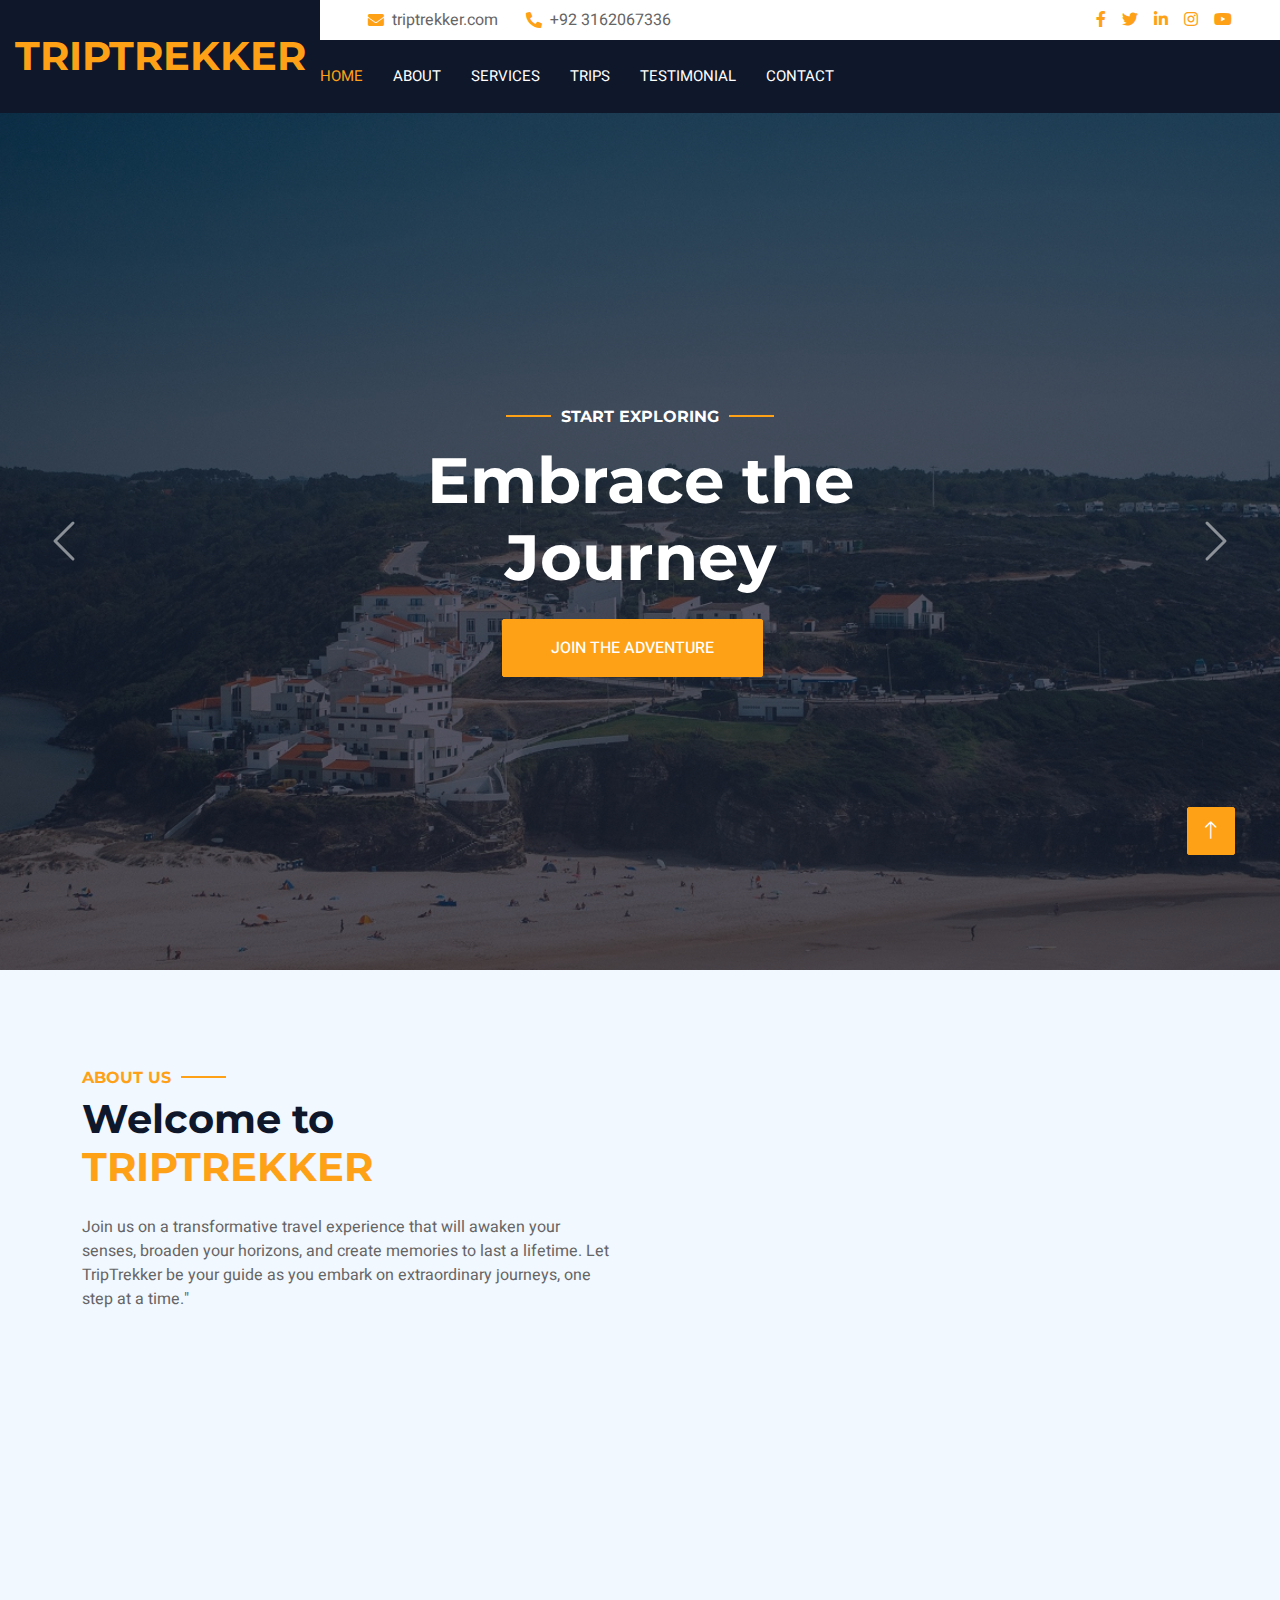
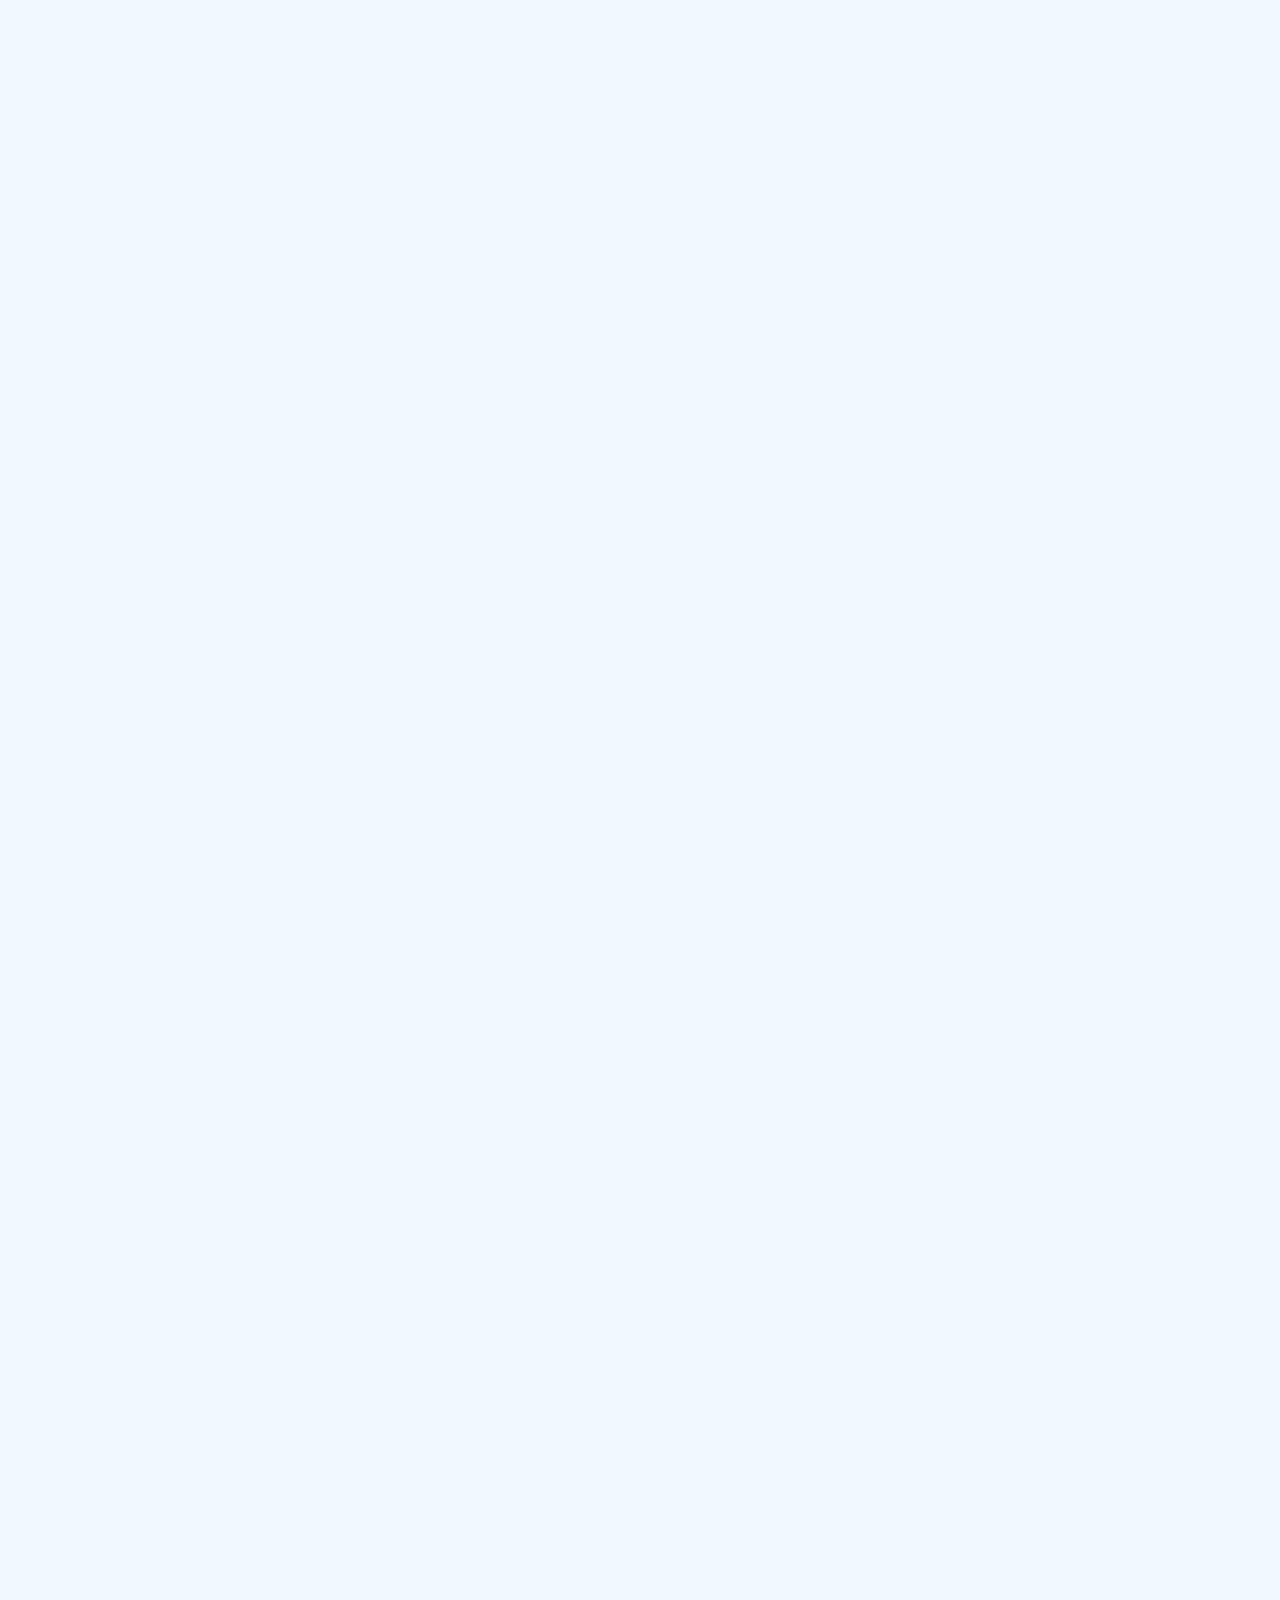
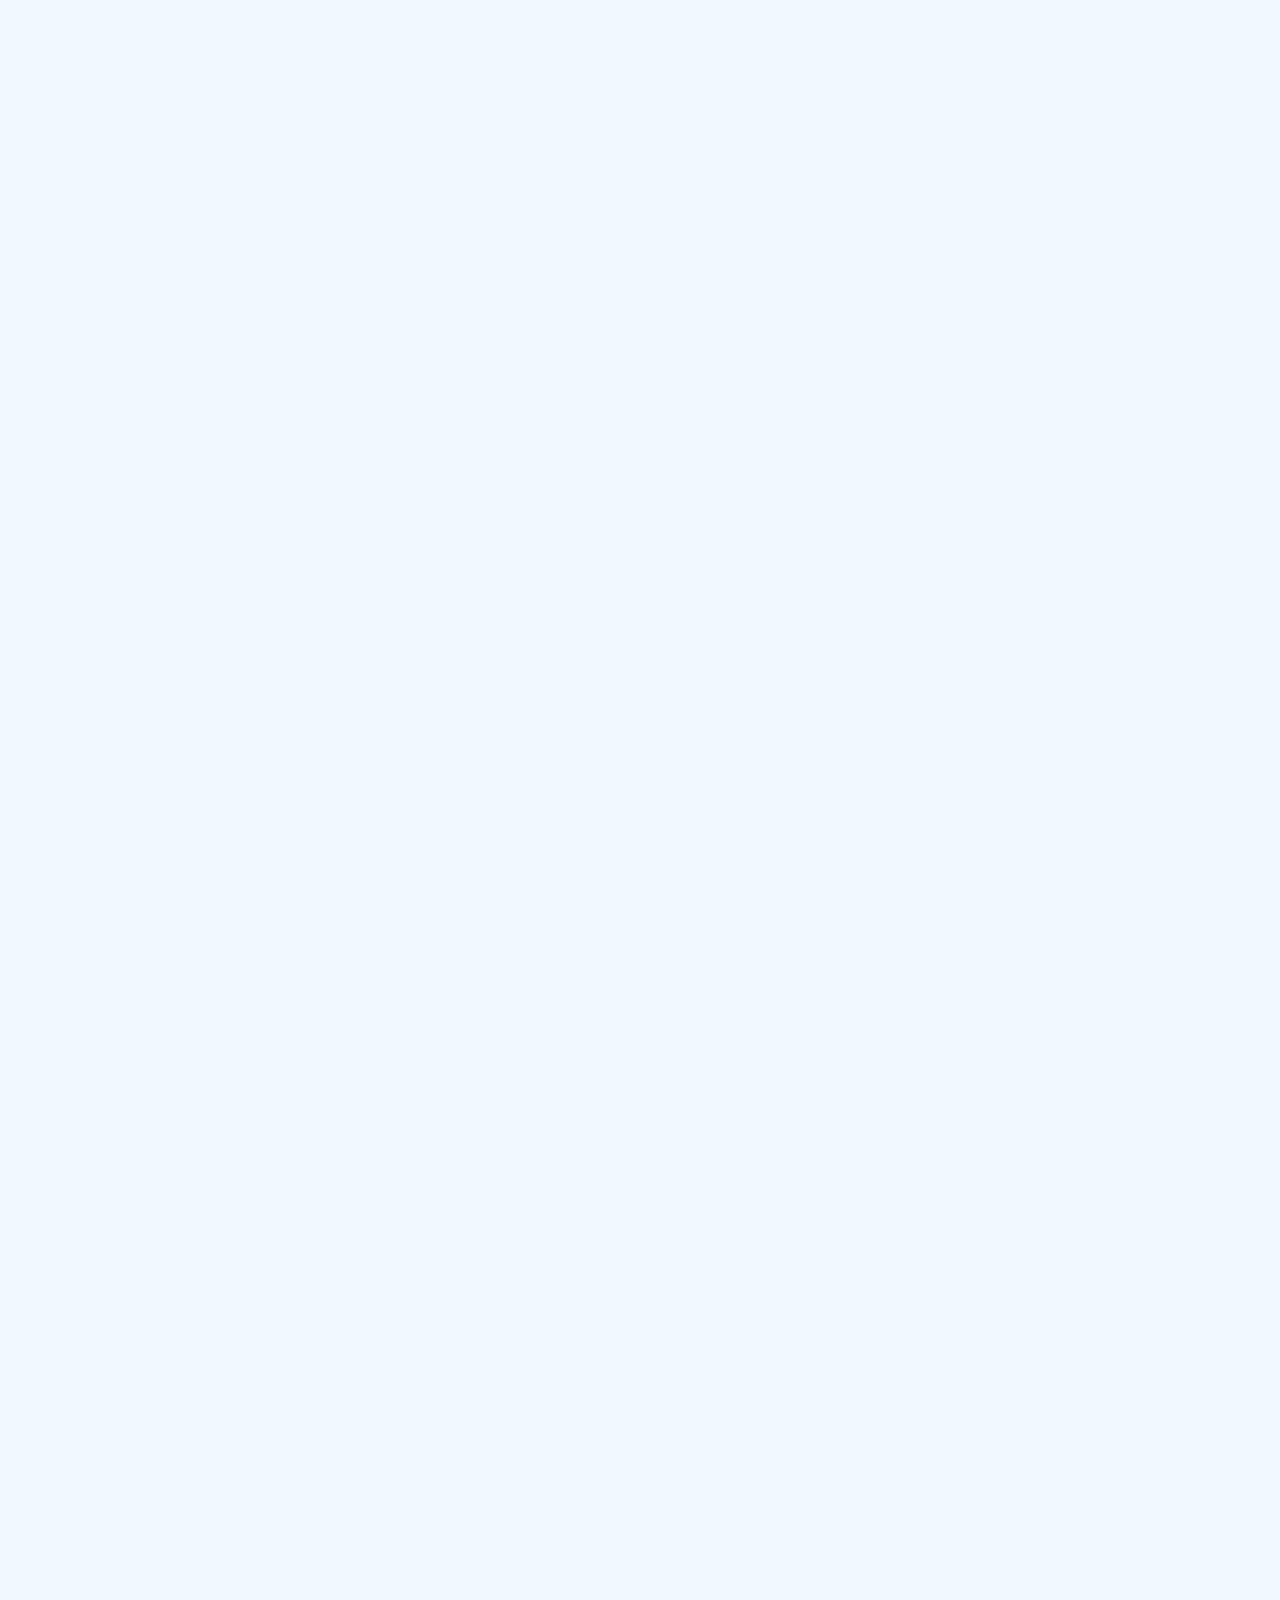
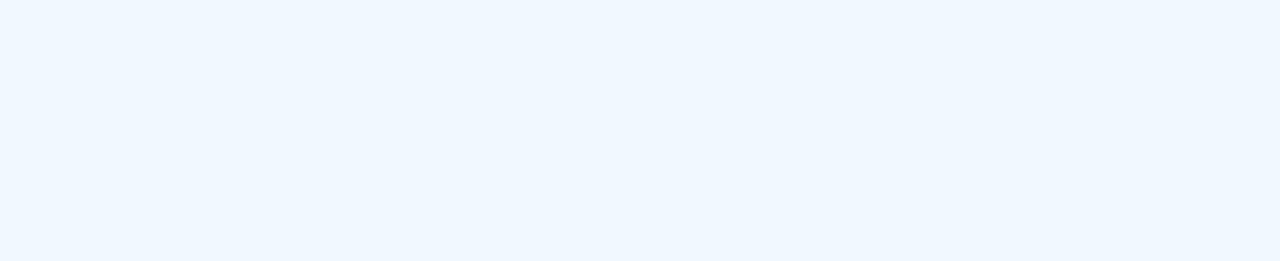
<file: index.html>
<!DOCTYPE html>
<html lang="en">

<head>
    <meta charset="utf-8">
    <title>TripTrekker</title>
    <meta content="width=device-width, initial-scale=1.0" name="viewport">
    <meta content="" name="keywords">
    <meta content="" name="description">

    <!-- Favicon -->
    <link href="img/favicon.ico" rel="icon">

    <!-- Google Web Fonts -->
    <link rel="preconnect" href="https://fonts.googleapis.com">
    <link rel="preconnect" href="https://fonts.gstatic.com" crossorigin>
    <link href="https://fonts.googleapis.com/css2?family=Heebo:wght@400;500;600;700&family=Montserrat:wght@400;500;600;700&display=swap" rel="stylesheet">  

    <!-- Icon Font Stylesheet -->
    <link href="https://cdnjs.cloudflare.com/ajax/libs/font-awesome/5.10.0/css/all.min.css" rel="stylesheet">
    <link href="https://cdn.jsdelivr.net/npm/bootstrap-icons@1.4.1/font/bootstrap-icons.css" rel="stylesheet">

    <!-- Libraries Stylesheet -->
    <link href="lib/animate/animate.min.css" rel="stylesheet">
    <link href="lib/owlcarousel/assets/owl.carousel.min.css" rel="stylesheet">
    <link href="lib/tempusdominus/css/tempusdominus-bootstrap-4.min.css" rel="stylesheet" />

    <!-- Customized Bootstrap Stylesheet -->
    <link href="css/bootstrap.min.css" rel="stylesheet">

    <!-- Template Stylesheet -->
    <link href="css/style.css" rel="stylesheet">
</head>

<body>
    <div class="container-xxl bg-white p-0">
        <!-- Spinner Start -->
        <div id="spinner" class="show bg-white position-fixed translate-middle w-100 vh-100 top-50 start-50 d-flex align-items-center justify-content-center">
            <div class="spinner-border text-primary" style="width: 3rem; height: 3rem;" role="status">
                <span class="sr-only">Loading...</span>
            </div>
        </div>
        <!-- Spinner End -->

        <!-- Header Start -->
        <div class="container-fluid bg-dark px-0">
            <div class="row gx-0">
                <div class="col-lg-3 bg-dark d-none d-lg-block">
                    <a href="index.html" class="navbar-brand w-100 h-100 m-0 p-0 d-flex align-items-center justify-content-center">
                        <h1 class="m-0 text-primary text-uppercase">TripTrekker</h1>
                    </a>
                </div>
                <div class="col-lg-9">
                    <div class="row gx-0 bg-white d-none d-lg-flex">
                        <div class="col-lg-7 px-5 text-start">
                            <div class="h-100 d-inline-flex align-items-center py-2 me-4">
                                <i class="fa fa-envelope text-primary me-2"></i>
                                <p class="mb-0">triptrekker.com</p>
                            </div>
                            <div class="h-100 d-inline-flex align-items-center py-2">
                                <i class="fa fa-phone-alt text-primary me-2"></i>
                                <p class="mb-0">+92 3162067336</p>
                            </div>
                        </div>
                        <div class="col-lg-5 px-5 text-end">
                            <div class="d-inline-flex align-items-center py-2">
                                <a class="me-3" href=""><i class="fab fa-facebook-f"></i></a>
                                <a class="me-3" href=""><i class="fab fa-twitter"></i></a>
                                <a class="me-3" href=""><i class="fab fa-linkedin-in"></i></a>
                                <a class="me-3" href=""><i class="fab fa-instagram"></i></a>
                                <a class="" href=""><i class="fab fa-youtube"></i></a>
                            </div>
                        </div>
                    </div>
                    <nav class="navbar navbar-expand-lg bg-dark navbar-dark p-3 p-lg-0">
                        <a href="index.html" class="navbar-brand d-block d-lg-none">
                            <h1 class="m-0 text-primary text-uppercase">TripTrekker</h1>
                        </a>
                        <button type="button" class="navbar-toggler" data-bs-toggle="collapse" data-bs-target="#navbarCollapse">
                            <span class="navbar-toggler-icon"></span>
                        </button>
                        <div class="collapse navbar-collapse justify-content-between" id="navbarCollapse">
                            <div class="navbar-nav mr-auto py-0">
                                <a href="index.html" class="nav-item nav-link active">Home</a>
                                <a href="about.html" class="nav-item nav-link">About</a>
                                <a href="service.html" class="nav-item nav-link">Services</a>
                                <a href="room.html" class="nav-item nav-link">Trips</a>
                                <a href="testimonial.html" class="nav-item nav-link">Testimonial</a>
                                <a href="contact.html" class="nav-item nav-link">Contact</a>

                                <!-- <div class="nav-item dropdown">
                                    <a href="#" class="nav-link dropdown-toggle" data-bs-toggle="dropdown">Pages</a>
                                    <div class="dropdown-menu rounded-0 m-0">
                                        <a href="booking.html" class="dropdown-item">Booking</a>
                                    </div> -->
                                </div>
                            </div>
                            <!-- <a href="https://htmlcodex.com/hotel-html-template-pro" class="btn btn-primary rounded-0 py-4 px-md-5 d-none d-lg-block">Premium Version<i class="fa fa-arrow-right ms-3"></i></a> -->
                        </div>
                    </nav>
                </div>
            </div>
        </div>
        <!-- Header End -->


        <!-- Carousel Start -->
        <div class="container-fluid p-0 mb-5">
            <div id="header-carousel" class="carousel slide" data-bs-ride="carousel">
                <div class="carousel-inner">
                    <div class="carousel-item active">
                        <img class="w-100" src="img/crousel-no1.jpg" alt="Image">
                        <div class="carousel-caption d-flex flex-column align-items-center justify-content-center">
                            <div class="p-3" style="max-width: 700px;">
                                <h6 class="section-title text-white text-uppercase mb-3 animated slideInDown">Start Exploring</h6>
                                <h1 class="display-3 text-white mb-4 animated slideInDown">Embrace the Journey</h1>
                                <a href="room.html" class="btn btn-primary py-md-3 px-md-5 me-3 animated slideInLeft">Join the Adventure</a>
                            </div>
                        </div>
                    </div>
                    <div class="carousel-item">
                        <img class="w-100" src="img/carousel-no-2.jpg" alt="Image">
                        <div class="carousel-caption d-flex flex-column align-items-center justify-content-center">
                            <div class="p-3" style="max-width: 700px;">
                                <h6 class="section-title text-white text-uppercase mb-3 animated slideInDown">Start Exploring</h6>
                                <h1 class="display-3 text-white mb-4 animated slideInDown">Let Your Imagination Roam</h1>
                                <a href="room.html" class="btn btn-primary py-md-3 px-md-5 me-3 animated slideInLeft">Join the Adventure</a>
                            </div>
                        </div>
                    </div>
                </div>
                <button class="carousel-control-prev" type="button" data-bs-target="#header-carousel"
                    data-bs-slide="prev">
                    <span class="carousel-control-prev-icon" aria-hidden="true"></span>
                    <span class="visually-hidden">Previous</span>
                </button>
                <button class="carousel-control-next" type="button" data-bs-target="#header-carousel"
                    data-bs-slide="next">
                    <span class="carousel-control-next-icon" aria-hidden="true"></span>
                    <span class="visually-hidden">Next</span>
                </button>
            </div>
        </div>
        <!-- Carousel End -->


        <!-- Booking Start -->
        <!-- <div class="container-fluid booking pb-5 wow fadeIn" data-wow-delay="0.1s">
            <div class="container">
                <div class="bg-white shadow" style="padding: 35px;">
                    <div class="row g-2">
                        <div class="col-md-10">
                            <div class="row g-2">
                                <div class="col-md-3">
                                    <div class="date" id="date1" data-target-input="nearest">
                                        <input type="text" class="form-control datetimepicker-input"
                                            placeholder="Check in" data-target="#date1" data-toggle="datetimepicker" />
                                    </div>
                                </div>
                                <div class="col-md-3">
                                    <div class="date" id="date2" data-target-input="nearest">
                                        <input type="text" class="form-control datetimepicker-input" placeholder="Check out" data-target="#date2" data-toggle="datetimepicker"/>
                                    </div>
                                </div>
                                <div class="col-md-3">
                                    <select class="form-select">
                                        <option selected>Adult</option>
                                        <option value="1">Adult 1</option>
                                        <option value="2">Adult 2</option>
                                        <option value="3">Adult 3</option>
                                    </select>
                                </div>
                                <div class="col-md-3">
                                    <select class="form-select">
                                        <option selected>Child</option>
                                        <option value="1">Child 1</option>
                                        <option value="2">Child 2</option>
                                        <option value="3">Child 3</option>
                                    </select>
                                </div>
                            </div>
                        </div>
                        <div class="col-md-2">
                            <button class="btn btn-primary w-100">Submit</button>
                        </div>
                    </div>
                </div>
            </div>
        </div> -->
        <!-- Booking End -->


        <!-- About Start -->
        <div class="container-xxl py-5">
            <div class="container">
                <div class="row g-5 align-items-center">
                    <div class="col-lg-6">
                        <h6 class="section-title text-start text-primary text-uppercase">About Us</h6>
                        <h1 class="mb-4">Welcome to <span class="text-primary text-uppercase">TripTrekker</span></h1>
                        <p class="mb-4">Join us on a transformative travel experience that will awaken your senses, broaden your horizons, and create memories to last a lifetime. Let TripTrekker be your guide as you embark on extraordinary journeys, one step at a time."</p>
                        <div class="row g-3 pb-4">
                            <div class="col-sm-4 wow fadeIn" data-wow-delay="0.1s">
                                <div class="border rounded p-1">
                                    <div class="border rounded text-center p-4">
                                        <i class="fa fa-hotel fa-2x text-primary mb-2"></i>
                                        <h2 class="mb-1" data-toggle="counter-up">1234</h2>
                                        <p class="mb-0">Trips</p>
                                    </div>
                                </div>
                            </div>
                            <div class="col-sm-4 wow fadeIn" data-wow-delay="0.3s">
                                <div class="border rounded p-1">
                                    <div class="border rounded text-center p-4">
                                        <i class="fa fa-users-cog fa-2x text-primary mb-2"></i>
                                        <h2 class="mb-1" data-toggle="counter-up">1234</h2>
                                        <p class="mb-0">Staffs</p>
                                    </div>
                                </div>
                            </div>
                            <div class="col-sm-4 wow fadeIn" data-wow-delay="0.5s">
                                <div class="border rounded p-1">
                                    <div class="border rounded text-center p-4">
                                        <i class="fa fa-users fa-2x text-primary mb-2"></i>
                                        <h2 class="mb-1" data-toggle="counter-up">1234</h2>
                                        <p class="mb-0">Clients</p>
                                    </div>
                                </div>
                            </div>
                        </div>
                        <!-- <a class="btn btn-primary py-3 px-5 mt-2" href="">Explore More</a> -->
                    </div>
                    <div class="col-lg-6">
                        <div class="row g-3">
                            <div class="col-6 text-end">
                                <img class="img-fluid rounded w-75 wow zoomIn" data-wow-delay="0.1s" src="img/about-no1.jpg" style="margin-top: 25%;">
                            </div>
                            <div class="col-6 text-start">
                                <img class="img-fluid rounded w-100 wow zoomIn" data-wow-delay="0.3s" src="img/about-no2.jpg">
                            </div>
                            <div class="col-6 text-end">
                                <img class="img-fluid rounded w-50 wow zoomIn" data-wow-delay="0.5s" src="img/about-no3.jpg">
                            </div>
                            <div class="col-6 text-start">
                                <img class="img-fluid rounded w-75 wow zoomIn" data-wow-delay="0.7s" src="img/about-no4.jpg">
                            </div>
                        </div>
                    </div>
                </div>
            </div>
        </div>
        <!-- About End -->


        <!-- Room Start -->
        <div class="container-xxl py-5">
            <div class="container">
                <div class="text-center wow fadeInUp" data-wow-delay="0.1s">
                    <h6 class="section-title text-center text-primary text-uppercase">Our Trips</h6>
                    <h1 class="mb-5">Find Your <span class="text-primary text-uppercase">Dream Trip</span></h1>
                </div>
                <div class="row g-4">
                    <div class="col-lg-4 col-md-6 wow fadeInUp" data-wow-delay="0.1s">
                        <div class="room-item shadow rounded overflow-hidden">
                            <div class="position-relative">
                                <img class="img-fluid" src="img/room-no1.jpg" alt="">
                                <small class="position-absolute start-0 top-100 translate-middle-y bg-primary text-white rounded py-1 px-3 ms-4">50k/Night</small>
                            </div>
                            <div class="p-4 mt-2">
                                <div class="d-flex justify-content-between mb-3">
                                    <h5 class="mb-0">London</h5>
                                    <div class="ps-2">
                                        <small class="fa fa-star text-primary"></small>
                                        <small class="fa fa-star text-primary"></small>
                                        <small class="fa fa-star text-primary"></small>
                                        <small class="fa fa-star text-primary"></small>
                                        <small class="fa fa-star text-primary"></small>
                                    </div>
                                </div>
                                <p class="text-body mb-3">Experience the vibrant blend of history and innovation in the heart of London. Explore iconic landmarks, immerse in diverse culture, and create unforgettable memories in this captivating city.</p>
                                <div class="d-flex justify-content-between">
                                    <!-- <a class="btn btn-sm btn-primary rounded py-2 px-4" href="">View Detail</a> -->
                                    <a style="width: 30%; align-items: center;" class="btn btn-sm btn-dark rounded py-6 px-6" href="booking.html">Book Now</a>
                                </div>
                            </div>
                        </div>
                    </div>
                    <div class="col-lg-4 col-md-6 wow fadeInUp" data-wow-delay="0.3s">
                        <div class="room-item shadow rounded overflow-hidden">
                            <div class="position-relative">
                                <img class="img-fluid" src="img/room-no2.jpg" alt="">
                                <small class="position-absolute start-0 top-100 translate-middle-y bg-primary text-white rounded py-1 px-3 ms-4">55k/Night</small>
                            </div>
                            <div class="p-4 mt-2">
                                <div class="d-flex justify-content-between mb-3">
                                    <h5 class="mb-0">Turkey</h5>
                                    <div class="ps-2">
                                        <small class="fa fa-star text-primary"></small>
                                        <small class="fa fa-star text-primary"></small>
                                        <small class="fa fa-star text-primary"></small>
                                        <small class="fa fa-star text-primary"></small>
                                        <small class="fa fa-star text-primary"></small>
                                    </div>
                                </div>
                                <p class="text-body mb-3">Experience the allure of Turkey, a land where ancient wonders blend with natural beauty. From mesmerizing historical sites to picturesque landscapes, let us guide you on a journey that unveils the magic and diversity of this captivating country.</p>
                                <div class="d-flex justify-content-between">
                                    <!-- <a class="btn btn-sm btn-primary rounded py-2 px-4" href="">View Detail</a> -->
                                    <a style="width: 30%; align-items: center;" class="btn btn-sm btn-dark rounded py-6 px-6" href="booking.html">Book Now</a>
                                </div>
                            </div>
                        </div>
                    </div>
                    <div class="col-lg-4 col-md-6 wow fadeInUp" data-wow-delay="0.6s">
                        <div class="room-item shadow rounded overflow-hidden">
                            <div class="position-relative">
                                <img class="img-fluid" src="img/room-no3.jpg" alt="">
                                <small class="position-absolute start-0 top-100 translate-middle-y bg-primary text-white rounded py-1 px-3 ms-4">60k/Night</small>
                            </div>
                            <div class="p-4 mt-2">
                                <div class="d-flex justify-content-between mb-3">
                                    <h5 class="mb-0">Japan</h5>
                                    <div class="ps-2">
                                        <small class="fa fa-star text-primary"></small>
                                        <small class="fa fa-star text-primary"></small>
                                        <small class="fa fa-star text-primary"></small>
                                        <small class="fa fa-star text-primary"></small>
                                        <small class="fa fa-star text-primary"></small>
                                    </div>
                                </div>
                                <p class="text-body mb-3">Discover the Land of the Rising Sun, where ancient traditions merge with modern innovation, offering a captivating journey through historic temples, breathtaking landscapes, and vibrant cityscapes.</p>
                                <div class="d-flex justify-content-between">
                                    <!-- <a class="btn btn-sm btn-primary rounded py-2 px-4" href="">View Detail</a> -->
                                    <a style="width: 30%; align-items: center;" class="btn btn-sm btn-dark rounded py-6 px-6" href="booking.html">Book Now</a>
                                </div>
                            </div>
                        </div>
                    </div>
                </div>
            </div>
        </div>
        <!-- Room End -->


        <!-- Video Start -->
        <div class="container-xxl py-5 px-0 wow zoomIn" data-wow-delay="0.1s">
            <div class="row g-0">
                <div class="col-md-6 bg-dark d-flex align-items-center">
                    <div class="p-5">
                        <h6 class="section-title text-start text-white text-uppercase mb-3">Discover Destinations</h6>
                        <h1 class="text-white mb-4">Ignite Your Travel Passion</h1>
                        <p class="text-white mb-4">A chance to step into new realms and embrace the unknown. It fuels our curiosity, broadens our horizons, and opens our minds to different cultures and perspectives. Whether embarking on a thrilling adventure or seeking moments of serenity, traveling enriches our lives, leaving us with cherished memories and a deeper appreciation for the world we inhabit.</p>
                        <a href="room.html" class="btn btn-primary py-md-3 px-md-5 me-3">Start Journey</a>
                    </div>
                </div>
                <div class="col-md-6">
                    <div class="video">
                        <!-- <button type="button" class="btn-play" data-bs-toggle="modal" data-src="https://www.youtube.com/embed/DWRcNpR6Kdc" data-bs-target="#videoModal">
                            <span></span>
                        </button> -->
                    </div>
                </div>
            </div>
        </div>

        <div class="modal fade" id="videoModal" tabindex="-1" aria-labelledby="exampleModalLabel" aria-hidden="true">
            <div class="modal-dialog">
                <div class="modal-content rounded-0">
                    <div class="modal-header">
                        <h5 class="modal-title" id="exampleModalLabel">Youtube Video</h5>
                        <button type="button" class="btn-close" data-bs-dismiss="modal" aria-label="Close"></button>
                    </div>
                    <div class="modal-body">
                        <!-- 16:9 aspect ratio -->
                        <div class="ratio ratio-16x9">
                            <iframe class="embed-responsive-item" src="" id="video" allowfullscreen allowscriptaccess="always"
                                allow="autoplay"></iframe>
                        </div>
                    </div>
                </div>
            </div>
        </div>
        <!-- Video end -->


        <!-- Service Start -->
        <div class="container-xxl py-5">
            <div class="container">
                <div class="text-center wow fadeInUp" data-wow-delay="0.1s">
                    <h6 class="section-title text-center text-primary text-uppercase">Our Services</h6>
                    <h1 class="mb-5">Explore Our <span class="text-primary text-uppercase">Services</span></h1>
                </div>
                <div class="row g-4">
                    <div class="col-lg-4 col-md-6 wow fadeInUp" data-wow-delay="0.1s">
                        <a class="service-item rounded" href="">
                            <div class="service-icon bg-transparent border rounded p-1">
                                <div class="w-100 h-100 border rounded d-flex align-items-center justify-content-center">
                                    <i class="fa fa-hotel fa-2x text-primary"></i>
                                </div>
                            </div>
                            <h5 class="mb-3">International Tours</h5>
                            <p class="text-body mb-0">
                                Embark on international tours and unlock a world of captivating destinations, cultural immersion, and unforgettable experiences.</p>
                                <a style="width: 100%;" class="btn btn-sm btn-dark rounded py-6 px-6" href="booking.html">Book Now</a>

                        </a>
                    </div>
                    <div class="col-lg-4 col-md-6 wow fadeInUp" data-wow-delay="0.2s">
                        <a class="service-item rounded" href="">
                            <div class="service-icon bg-transparent border rounded p-1">
                                <div class="w-100 h-100 border rounded d-flex align-items-center justify-content-center">
                                    <i class="fa fa-utensils fa-2x text-primary"></i>
                                </div>
                            </div>
                            <h5 class="mb-3">Domestic Tours</h5>
                            <p class="text-body mb-0">Indulge in the beauty of your own backyard with domestic tours that showcase the hidden gems and stunning landscapes within your country.</p>
                            <a style="width: 100%;" class="btn btn-sm btn-dark rounded py-6 px-6" href="booking.html">Book Now</a>

                        </a>
                    </div>
                    <div class="col-lg-4 col-md-6 wow fadeInUp" data-wow-delay="0.3s">
                        <a class="service-item rounded" href="">
                            <div class="service-icon bg-transparent border rounded p-1">
                                <div class="w-100 h-100 border rounded d-flex align-items-center justify-content-center">
                                    <i class="fa fa-spa fa-2x text-primary"></i>
                                </div>
                            </div>
                            <h5 class="mb-3">Group Tours</h5>
                            <p class="text-body mb-0"> From forming lifelong friendships to enjoying the convenience of pre-planned itineraries, group tours offer a perfect balance of camaraderie and exploration.</p>
                            <a style="width: 100%;" class="btn btn-sm btn-dark rounded py-6 px-6" href="booking.html">Book Now</a>

                        </a>
                    </div>
                    <div class="col-lg-4 col-md-6 wow fadeInUp" data-wow-delay="0.4s">
                        <a class="service-item rounded" href="">
                            <div class="service-icon bg-transparent border rounded p-1">
                                <div class="w-100 h-100 border rounded d-flex align-items-center justify-content-center">
                                    <i class="fa fa-swimmer fa-2x text-primary"></i>
                                </div>
                            </div>
                            <h5 class="mb-3">Cruise Packages</h5>
                            <p class="text-body mb-0">On unforgettable adventures with cruise packages that blend the allure of sailing with curated land excursions, offering the best of both worlds.</p>
                            <a style="width: 100%;" class="btn btn-sm btn-dark rounded py-6 px-6" href="booking.html">Book Now</a>

                        </a>
                    </div>
                    <div class="col-lg-4 col-md-6 wow fadeInUp" data-wow-delay="0.5s">
                        <a class="service-item rounded" href="">
                            <div class="service-icon bg-transparent border rounded p-1">
                                <div class="w-100 h-100 border rounded d-flex align-items-center justify-content-center">
                                    <i class="fa fa-glass-cheers fa-2x text-primary"></i>
                                </div>
                            </div>
                            <h5 class="mb-3">Adventure Travel</h5>
                            <p class="text-body mb-0">Embrace the thrill of adventure travel, where adrenaline meets exploration in the great outdoors.</p>
                            <a style="width: 100%;" class="btn btn-sm btn-dark rounded py-6 px-6" href="booking.html">Book Now</a>

                        </a>
                    </div>
                    <div class="col-lg-4 col-md-6 wow fadeInUp" data-wow-delay="0.6s">
                        <a class="service-item rounded" href="#">
                            <div class="service-icon bg-transparent border rounded p-1">
                                <div class="w-100 h-100 border rounded d-flex align-items-center justify-content-center">
                                    <i class="fa fa-dumbbell fa-2x text-primary"></i>
                                </div>
                            </div>
                            <h5 class="mb-3">Event & Party</h5>
                            <p class="text-body mb-0">Elevate your special occasions with unforgettable event and party services that bring your vision to life.</p>
                            <a style="width: 100%;" class="btn btn-sm btn-dark rounded py-6 px-6" href="booking.html">Book Now</a>

                        </a>
                    </div>
                </div>
            </div>
        </div>
        <!-- Service End -->


        <!-- Testimonial Start -->
        <div class="container-xxl testimonial my-5 py-5 bg-dark wow zoomIn" data-wow-delay="0.1s">
            <div class="container">
                <div class="owl-carousel testimonial-carousel py-5">
                    <div class="testimonial-item position-relative bg-white rounded overflow-hidden">
                        <p>I can't express enough how satisfied I am with the services provided by "TripTrekker".The booking process was seamless, and their team was incredibly responsive and helpful in addressing my inquiries.
                            Thanks to "TripTrekker".
                        </p>
                        <div class="d-flex align-items-center">
                            <img class="img-fluid flex-shrink-0 rounded" src="img/testimonial-1.jpg" style="width: 45px; height: 45px;">
                            <div class="ps-3">
                                <h6 class="fw-bold mb-1">Dr Shaista HabibUllah</h6>
                            </div>
                        </div>
                        <!-- <i class="fa fa-quote-right fa-3x text-primary position-absolute end-0 bottom-0 me-4 mb-n1"></i> -->
                    </div>
                    <div class="testimonial-item position-relative bg-white rounded overflow-hidden">
                        <p>I recently had the pleasure of booking my dream vacation through "TripTrekker". Throughout my journey, I was continuously impressed by the seamless organization and seamless execution of each detail. I highly recommend "TripTrekker" to anyone in search of a reliable trip. </p>
                        <div class="d-flex align-items-center">
                            <img class="img-fluid flex-shrink-0 rounded" src="img/testimonial-2.jpg" style="width: 45px; height: 45px;">
                            <div class="ps-3">
                                <h6 class="fw-bold mb-1">Mr Kareem</h6>
                            </div>
                        </div>
                        <!-- <i class="fa fa-quote-right fa-3x text-primary position-absolute end-0 bottom-0 me-4 mb-n1"></i> -->
                    </div>
                    <div class="testimonial-item position-relative bg-white rounded overflow-hidden">
                        <p>During my trip, everything ran seamlessly. From airport transfers to accommodations and sightseeing tours, every detail was taken care of, allowing me to fully immerse myself in the beauty and culture of each destination.
                            Thank you to "TripTrekker"
                        </p>
                        <div class="d-flex align-items-center">
                            <img class="img-fluid flex-shrink-0 rounded" src="img/testimonial-3.jpg" style="width: 45px; height: 45px;">
                            <div class="ps-3">
                                <h6 class="fw-bold mb-1">Mr Memon</h6>
                            </div>
                        </div>
                        <!-- <i class="fa fa-quote-right fa-3x text-primary position-absolute end-0 bottom-0 me-4 mb-n1"></i> -->
                    </div>
                </div>
            </div>
        </div>
        <!-- Testimonial End -->


        <!-- Team Start -->
        <!-- <div class="container-xxl py-5">
            <div class="container">
                <div class="text-center wow fadeInUp" data-wow-delay="0.1s">
                    <h6 class="section-title text-center text-primary text-uppercase">Our Team</h6>
                    <h1 class="mb-5">Explore Our <span class="text-primary text-uppercase">Staffs</span></h1>
                </div>
                <div class="row g-4">
                    <div class="col-lg-3 col-md-6 wow fadeInUp" data-wow-delay="0.1s">
                        <div class="rounded shadow overflow-hidden">
                            <div class="position-relative">
                                <img class="img-fluid" src="img/team-1.jpg" alt="">
                                <div class="position-absolute start-50 top-100 translate-middle d-flex align-items-center">
                                    <a class="btn btn-square btn-primary mx-1" href=""><i class="fab fa-facebook-f"></i></a>
                                    <a class="btn btn-square btn-primary mx-1" href=""><i class="fab fa-twitter"></i></a>
                                    <a class="btn btn-square btn-primary mx-1" href=""><i class="fab fa-instagram"></i></a>
                                </div>
                            </div>
                            <div class="text-center p-4 mt-3">
                                <h5 class="fw-bold mb-0">Full Name</h5>
                                <small>Designation</small>
                            </div>
                        </div>
                    </div>
                    <div class="col-lg-3 col-md-6 wow fadeInUp" data-wow-delay="0.3s">
                        <div class="rounded shadow overflow-hidden">
                            <div class="position-relative">
                                <img class="img-fluid" src="img/team-2.jpg" alt="">
                                <div class="position-absolute start-50 top-100 translate-middle d-flex align-items-center">
                                    <a class="btn btn-square btn-primary mx-1" href=""><i class="fab fa-facebook-f"></i></a>
                                    <a class="btn btn-square btn-primary mx-1" href=""><i class="fab fa-twitter"></i></a>
                                    <a class="btn btn-square btn-primary mx-1" href=""><i class="fab fa-instagram"></i></a>
                                </div>
                            </div>
                            <div class="text-center p-4 mt-3">
                                <h5 class="fw-bold mb-0">Full Name</h5>
                                <small>Designation</small>
                            </div>
                        </div>
                    </div>
                    <div class="col-lg-3 col-md-6 wow fadeInUp" data-wow-delay="0.5s">
                        <div class="rounded shadow overflow-hidden">
                            <div class="position-relative">
                                <img class="img-fluid" src="img/team-3.jpg" alt="">
                                <div class="position-absolute start-50 top-100 translate-middle d-flex align-items-center">
                                    <a class="btn btn-square btn-primary mx-1" href=""><i class="fab fa-facebook-f"></i></a>
                                    <a class="btn btn-square btn-primary mx-1" href=""><i class="fab fa-twitter"></i></a>
                                    <a class="btn btn-square btn-primary mx-1" href=""><i class="fab fa-instagram"></i></a>
                                </div>
                            </div>
                            <div class="text-center p-4 mt-3">
                                <h5 class="fw-bold mb-0">Full Name</h5>
                                <small>Designation</small>
                            </div>
                        </div>
                    </div>
                    <div class="col-lg-3 col-md-6 wow fadeInUp" data-wow-delay="0.7s">
                        <div class="rounded shadow overflow-hidden">
                            <div class="position-relative">
                                <img class="img-fluid" src="img/team-4.jpg" alt="">
                                <div class="position-absolute start-50 top-100 translate-middle d-flex align-items-center">
                                    <a class="btn btn-square btn-primary mx-1" href=""><i class="fab fa-facebook-f"></i></a>
                                    <a class="btn btn-square btn-primary mx-1" href=""><i class="fab fa-twitter"></i></a>
                                    <a class="btn btn-square btn-primary mx-1" href=""><i class="fab fa-instagram"></i></a>
                                </div>
                            </div>
                            <div class="text-center p-4 mt-3">
                                <h5 class="fw-bold mb-0">Full Name</h5>
                                <small>Designation</small>
                            </div>
                        </div>
                    </div>
                </div>
            </div>
        </div> -->
        <!-- Team End -->


        <!-- Newsletter Start -->
        <div class="container newsletter mt-5 wow fadeIn" data-wow-delay="0.1s">
            <div class="row justify-content-center">
                <div class="col-lg-10 border rounded p-1">
                    <div class="border rounded text-center p-1">
                        <div class="bg-white rounded text-center p-5">
                            <h4 class="mb-4">Subscribe Our <span class="text-primary text-uppercase">Newsletter</span></h4>
                            <div class="position-relative mx-auto" style="max-width: 400px;">
                                <input class="form-control w-100 py-3 ps-4 pe-5" type="text" placeholder="Enter your email">
                                <button type="button" class="btn btn-primary py-2 px-3 position-absolute top-0 end-0 mt-2 me-2">Submit</button>
                            </div>
                        </div>
                    </div>
                </div>
            </div>
        </div>
        <!-- Newsletter Start -->
        

        <!-- Footer Start -->
        <div class="container-fluid bg-dark text-light footer wow fadeIn" data-wow-delay="0.1s">
            <div class="container pb-5">
                <div class="row g-5">
                    <div class="col-md-6 col-lg-4">
                        <div class="bg-primary rounded p-4">
                            <a href="index.html"><h1 class="text-white text-uppercase mb-3">TripTrekker</h1></a>
                            <p class="text-white mb-0">
								<!-- Download <a class="text-dark fw-medium" href="https://htmlcodex.com/hotel-html-template-pro">TripTrekker – Premium Version</a>, build a professional website for your hotel business and grab the attention of new visitors upon your site’s launch. -->
							</p>
                        </div>
                    </div>
                    <div class="col-md-6 col-lg-3">
                        <h6 class="section-title text-start text-primary text-uppercase mb-4">Contact</h6>
                        <p class="mb-2"><i class="fa fa-map-marker-alt me-3"></i>123 Street, Karachi, Pakistan</p>
                        <p class="mb-2"><i class="fa fa-phone-alt me-3"></i>+92 3162067336</p>
                        <p class="mb-2"><i class="fa fa-envelope me-3"></i>triptrekker.com</p>
                        <div class="d-flex pt-2">
                            <a class="btn btn-outline-light btn-social" href=""><i class="fab fa-twitter"></i></a>
                            <a class="btn btn-outline-light btn-social" href=""><i class="fab fa-facebook-f"></i></a>
                            <a class="btn btn-outline-light btn-social" href=""><i class="fab fa-youtube"></i></a>
                            <a class="btn btn-outline-light btn-social" href=""><i class="fab fa-linkedin-in"></i></a>
                        </div>
                    </div>
                    <div class="col-lg-5 col-md-12">
                        <div class="row gy-5 g-4">
                            <div class="col-md-6">
                                <h6 class="section-title text-start text-primary text-uppercase mb-4">Company</h6>
                                <a class="btn btn-link" href="about.html">About Us</a>
                                <a class="btn btn-link" href="contact.html">Contact Us</a>
                                <a class="btn btn-link" href="">Privacy Policy</a>
                                <a class="btn btn-link" href="">Terms & Condition</a>
                                <a class="btn btn-link" href="">Support</a>
                            </div>
                            <div class="col-md-6">
                                <h6 class="section-title text-start text-primary text-uppercase mb-4">Services</h6>
                                <a class="btn btn-link" href="">International Tours</a>
                                <a class="btn btn-link" href="">Domestic Tours</a>
                                <a class="btn btn-link" href="">Group Tours</a>
                                <a class="btn btn-link" href="">Cruise Packages</a>
                                <a class="btn btn-link" href="">Adventure Travel</a>
                                <a class="btn btn-link" href="">Event & Party</a>
                            </div>
                        </div>
                    </div>
                </div>
            </div>
            <div class="container">
                <div class="copyright">
                    <div class="row">
                        <div class="col-md-6 text-center text-md-start mb-3 mb-md-0">
                            &copy; <a class="border-bottom" href="#">TripTrekker</a>, All Right Reserved. 
							
							<!--/*** This template is free as long as you keep the footer author’s credit link/attribution link/backlink. If you'd like to use the template without the footer author’s credit link/attribution link/backlink, you can purchase the Credit Removal License from "https://htmlcodex.com/credit-removal". Thank you for your support. ***/-->
							Designed By <a class="border-bottom" href="https://htmlcodex.com">Kainat Riaz</a>
                        </div>
                        <div class="col-md-6 text-center text-md-end">
                            <div class="footer-menu">
                                <a href="">Home</a>
                                <a href="">Cookies</a>
                                <a href="">Help</a>
                                <a href="">FQAs</a>
                            </div>
                        </div>
                    </div>
                </div>
            </div>
        </div>
        <!-- Footer End -->


        <!-- Back to Top -->
        <a href="#" class="btn btn-lg btn-primary btn-lg-square back-to-top"><i class="bi bi-arrow-up"></i></a>
    </div>

    <!-- JavaScript Libraries -->
    <script src="https://code.jquery.com/jquery-3.4.1.min.js"></script>
    <script src="https://cdn.jsdelivr.net/npm/bootstrap@5.0.0/dist/js/bootstrap.bundle.min.js"></script>
    <script src="lib/wow/wow.min.js"></script>
    <script src="lib/easing/easing.min.js"></script>
    <script src="lib/waypoints/waypoints.min.js"></script>
    <script src="lib/counterup/counterup.min.js"></script>
    <script src="lib/owlcarousel/owl.carousel.min.js"></script>
    <script src="lib/tempusdominus/js/moment.min.js"></script>
    <script src="lib/tempusdominus/js/moment-timezone.min.js"></script>
    <script src="lib/tempusdominus/js/tempusdominus-bootstrap-4.min.js"></script>

    <!-- Template Javascript -->
    <script src="js/main.js"></script>
</body>

</html>
</file>
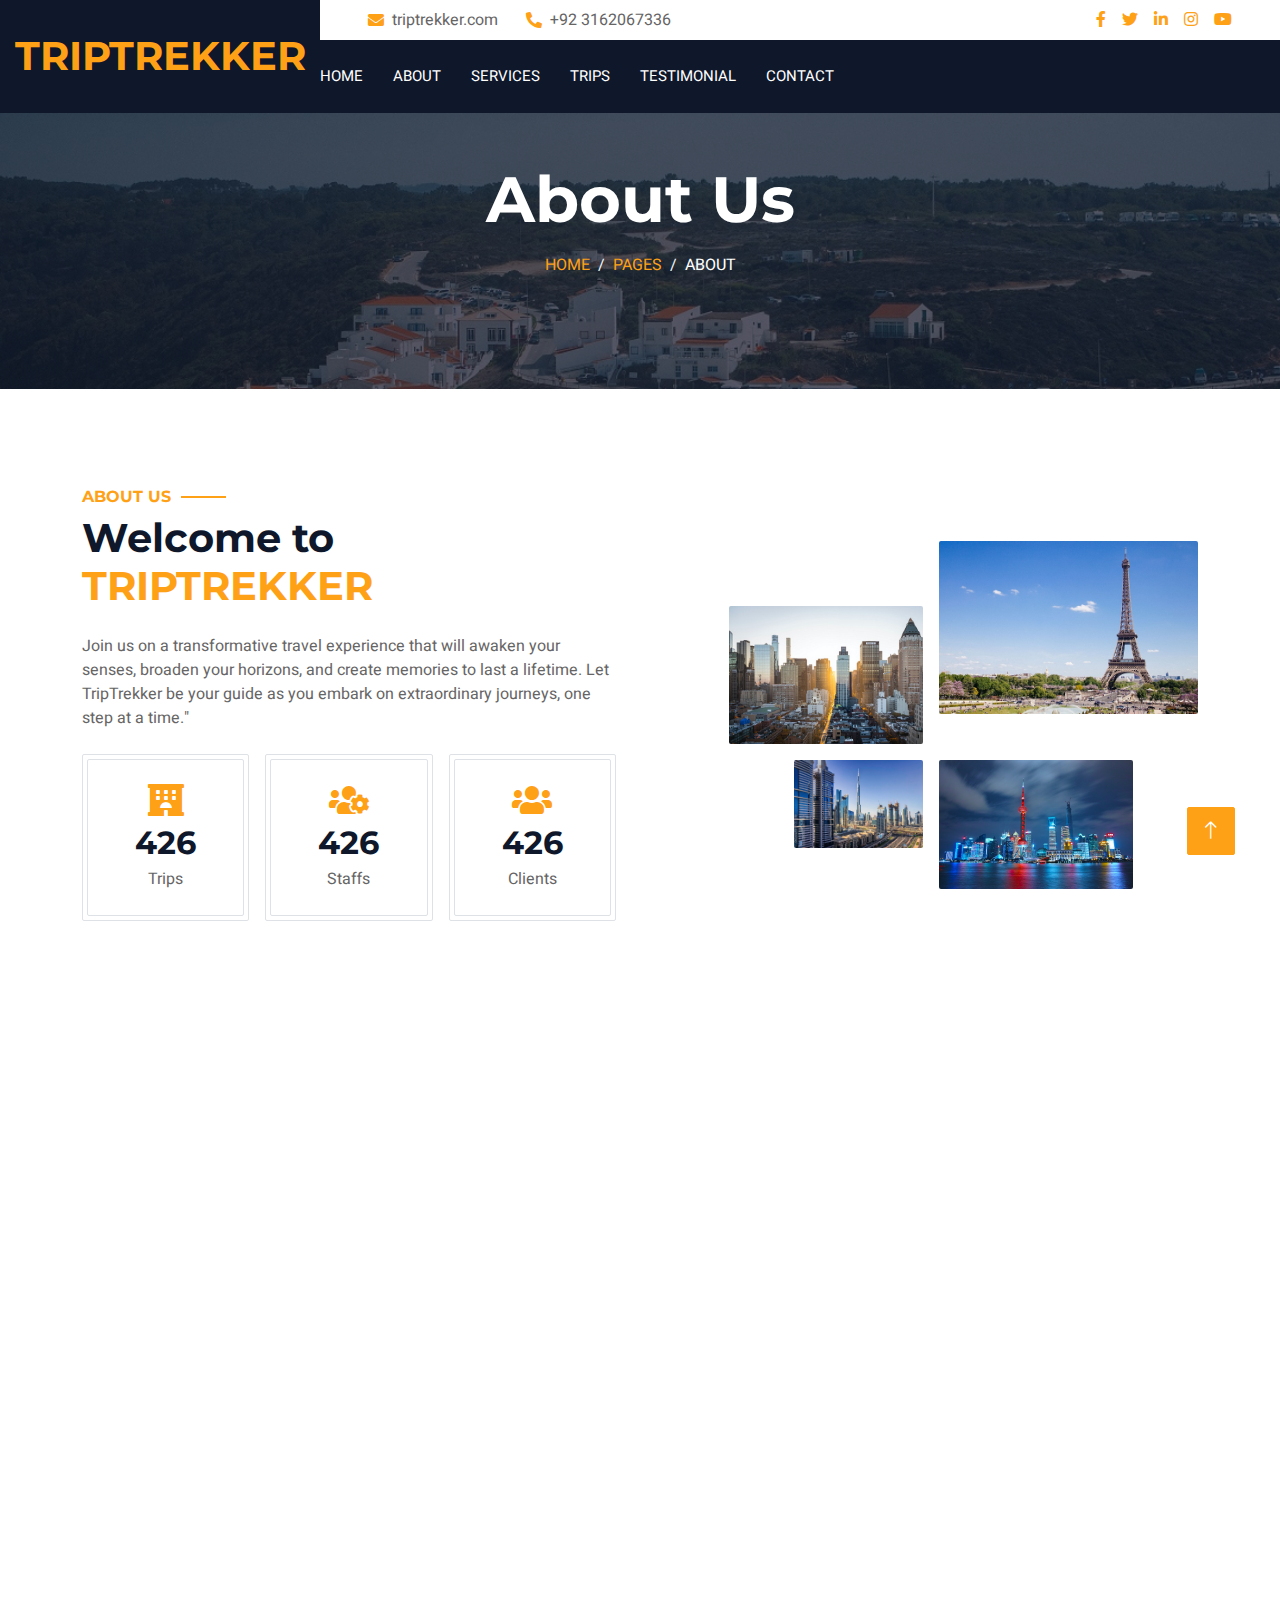
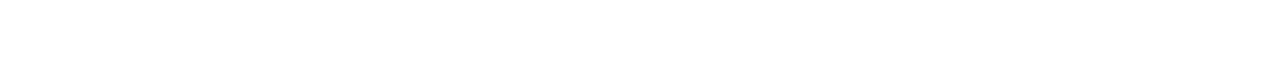
<file: about.html>
<!DOCTYPE html>
<html lang="en">

<head>
    <meta charset="utf-8">
    <title>TripTrekker</title>
    <meta content="width=device-width, initial-scale=1.0" name="viewport">
    <meta content="" name="keywords">
    <meta content="" name="description">

    <!-- Favicon -->
    <link href="img/favicon.ico" rel="icon">

    <!-- Google Web Fonts -->
    <link rel="preconnect" href="https://fonts.googleapis.com">
    <link rel="preconnect" href="https://fonts.gstatic.com" crossorigin>
    <link href="https://fonts.googleapis.com/css2?family=Heebo:wght@400;500;600;700&family=Montserrat:wght@400;500;600;700&display=swap" rel="stylesheet">  

    <!-- Icon Font Stylesheet -->
    <link href="https://cdnjs.cloudflare.com/ajax/libs/font-awesome/5.10.0/css/all.min.css" rel="stylesheet">
    <link href="https://cdn.jsdelivr.net/npm/bootstrap-icons@1.4.1/font/bootstrap-icons.css" rel="stylesheet">

    <!-- Libraries Stylesheet -->
    <link href="lib/animate/animate.min.css" rel="stylesheet">
    <link href="lib/owlcarousel/assets/owl.carousel.min.css" rel="stylesheet">
    <link href="lib/tempusdominus/css/tempusdominus-bootstrap-4.min.css" rel="stylesheet" />

    <!-- Customized Bootstrap Stylesheet -->
    <link href="css/bootstrap.min.css" rel="stylesheet">

    <!-- Template Stylesheet -->
    <link href="css/style.css" rel="stylesheet">
</head>

<body>
    <div class="container-xxl bg-white p-0">
        <!-- Spinner Start -->
        <div id="spinner" class="show bg-white position-fixed translate-middle w-100 vh-100 top-50 start-50 d-flex align-items-center justify-content-center">
            <div class="spinner-border text-primary" style="width: 3rem; height: 3rem;" role="status">
                <span class="sr-only">Loading...</span>
            </div>
        </div>
        <!-- Spinner End -->

        <!-- Header Start -->
        <div class="container-fluid bg-dark px-0">
            <div class="row gx-0">
                <div class="col-lg-3 bg-dark d-none d-lg-block">
                    <a href="index.html" class="navbar-brand w-100 h-100 m-0 p-0 d-flex align-items-center justify-content-center">
                        <h1 class="m-0 text-primary text-uppercase">TripTrekker</h1>
                    </a>
                </div>
                <div class="col-lg-9">
                    <div class="row gx-0 bg-white d-none d-lg-flex">
                        <div class="col-lg-7 px-5 text-start">
                            <div class="h-100 d-inline-flex align-items-center py-2 me-4">
                                <i class="fa fa-envelope text-primary me-2"></i>
                                <p class="mb-0">triptrekker.com</p>
                            </div>
                            <div class="h-100 d-inline-flex align-items-center py-2">
                                <i class="fa fa-phone-alt text-primary me-2"></i>
                                <p class="mb-0">+92 3162067336</p>
                            </div>
                        </div>
                        <div class="col-lg-5 px-5 text-end">
                            <div class="d-inline-flex align-items-center py-2">
                                <a class="me-3" href=""><i class="fab fa-facebook-f"></i></a>
                                <a class="me-3" href=""><i class="fab fa-twitter"></i></a>
                                <a class="me-3" href=""><i class="fab fa-linkedin-in"></i></a>
                                <a class="me-3" href=""><i class="fab fa-instagram"></i></a>
                                <a class="" href=""><i class="fab fa-youtube"></i></a>
                            </div>
                        </div>
                    </div>
                    <nav class="navbar navbar-expand-lg bg-dark navbar-dark p-3 p-lg-0">
                        <a href="index.html" class="navbar-brand d-block d-lg-none">
                            <h1 class="m-0 text-primary text-uppercase">Hotelier</h1>
                        </a>
                        <button type="button" class="navbar-toggler" data-bs-toggle="collapse" data-bs-target="#navbarCollapse">
                            <span class="navbar-toggler-icon"></span>
                        </button>
                        <div class="collapse navbar-collapse justify-content-between" id="navbarCollapse">
                            <div class="navbar-nav mr-auto py-0">
                                <a href="index.html" class="nav-item nav-link">Home</a>
                                <a href="about.html" class="nav-item nav-link">About</a>
                                <a href="service.html" class="nav-item nav-link">Services</a>
                                <a href="room.html" class="nav-item nav-link">Trips</a>
                                <a href="testimonial.html" class="nav-item nav-link">Testimonial</a>
                                <a href="contact.html" class="nav-item nav-link">Contact</a>
                                <!-- <div class="nav-item dropdown">
                                    <a href="#" class="nav-link dropdown-toggle active" data-bs-toggle="dropdown">Pages</a>
                                    <div class="dropdown-menu rounded-0 m-0">
                                        <a href="booking.html" class="dropdown-item active">Booking</a>
                                    </div>
                                </div> -->
                            </div>
                        </div>
                    </nav>
                </div>
            </div>
        </div>
        <!-- Header End -->


        <!-- Page Header Start -->
        <div class="container-fluid page-header mb-5 p-0" style="background-image: url(img/crousel-no1.jpg);">
            <div class="container-fluid page-header-inner py-5">
                <div class="container text-center pb-5">
                    <h1 class="display-3 text-white mb-3 animated slideInDown">About Us</h1>
                    <nav aria-label="breadcrumb">
                        <ol class="breadcrumb justify-content-center text-uppercase">
                            <li class="breadcrumb-item"><a href="#">Home</a></li>
                            <li class="breadcrumb-item"><a href="#">Pages</a></li>
                            <li class="breadcrumb-item text-white active" aria-current="page">About</li>
                        </ol>
                    </nav>
                </div>
            </div>
        </div>
        <!-- Page Header End -->


        <!-- Booking Start -->
        <!-- <div class="container-fluid booking pb-5 wow fadeIn" data-wow-delay="0.1s">
            <div class="container">
                <div class="bg-white shadow" style="padding: 35px;">
                    <div class="row g-2">
                        <div class="col-md-10">
                            <div class="row g-2">
                                <div class="col-md-3">
                                    <div class="date" id="date1" data-target-input="nearest">
                                        <input type="text" class="form-control datetimepicker-input"
                                            placeholder="Check in" data-target="#date1" data-toggle="datetimepicker" />
                                    </div>
                                </div>
                                <div class="col-md-3">
                                    <div class="date" id="date2" data-target-input="nearest">
                                        <input type="text" class="form-control datetimepicker-input" placeholder="Check out" data-target="#date2" data-toggle="datetimepicker"/>
                                    </div>
                                </div>
                                <div class="col-md-3">
                                    <select class="form-select">
                                        <option selected>Adult</option>
                                        <option value="1">Adult 1</option>
                                        <option value="2">Adult 2</option>
                                        <option value="3">Adult 3</option>
                                    </select>
                                </div>
                                <div class="col-md-3">
                                    <select class="form-select">
                                        <option selected>Child</option>
                                        <option value="1">Child 1</option>
                                        <option value="2">Child 2</option>
                                        <option value="3">Child 3</option>
                                    </select>
                                </div>
                            </div>
                        </div>
                        <div class="col-md-2">
                            <button class="btn btn-primary w-100">Submit</button>
                        </div>
                    </div>
                </div>
            </div>
        </div> -->
        <!-- Booking End -->


        <!-- About Start -->
        <div class="container-xxl py-5">
            <div class="container">
                <div class="row g-5 align-items-center">
                    <div class="col-lg-6">
                        <h6 class="section-title text-start text-primary text-uppercase">About Us</h6>
                        <h1 class="mb-4">Welcome to <span class="text-primary text-uppercase">TripTrekker</span></h1>
                        <p class="mb-4">Join us on a transformative travel experience that will awaken your senses, broaden your horizons, and create memories to last a lifetime. Let TripTrekker be your guide as you embark on extraordinary journeys, one step at a time."</p>
                        <div class="row g-3 pb-4">
                            <div class="col-sm-4 wow fadeIn" data-wow-delay="0.1s">
                                <div class="border rounded p-1">
                                    <div class="border rounded text-center p-4">
                                        <i class="fa fa-hotel fa-2x text-primary mb-2"></i>
                                        <h2 class="mb-1" data-toggle="counter-up">1234</h2>
                                        <p class="mb-0">Trips</p>
                                    </div>
                                </div>
                            </div>
                            <div class="col-sm-4 wow fadeIn" data-wow-delay="0.3s">
                                <div class="border rounded p-1">
                                    <div class="border rounded text-center p-4">
                                        <i class="fa fa-users-cog fa-2x text-primary mb-2"></i>
                                        <h2 class="mb-1" data-toggle="counter-up">1234</h2>
                                        <p class="mb-0">Staffs</p>
                                    </div>
                                </div>
                            </div>
                            <div class="col-sm-4 wow fadeIn" data-wow-delay="0.5s">
                                <div class="border rounded p-1">
                                    <div class="border rounded text-center p-4">
                                        <i class="fa fa-users fa-2x text-primary mb-2"></i>
                                        <h2 class="mb-1" data-toggle="counter-up">1234</h2>
                                        <p class="mb-0">Clients</p>
                                    </div>
                                </div>
                            </div>
                        </div>
                        <!-- <a class="btn btn-primary py-3 px-5 mt-2" href="">Explore More</a> -->
                    </div>
                    <div class="col-lg-6">
                        <div class="row g-3">
                            <div class="col-6 text-end">
                                <img class="img-fluid rounded w-75 wow zoomIn" data-wow-delay="0.1s" src="img/about-no1.jpg" style="margin-top: 25%;">
                            </div>
                            <div class="col-6 text-start">
                                <img class="img-fluid rounded w-100 wow zoomIn" data-wow-delay="0.3s" src="img/about-no2.jpg">
                            </div>
                            <div class="col-6 text-end">
                                <img class="img-fluid rounded w-50 wow zoomIn" data-wow-delay="0.5s" src="img/about-no3.jpg">
                            </div>
                            <div class="col-6 text-start">
                                <img class="img-fluid rounded w-75 wow zoomIn" data-wow-delay="0.7s" src="img/about-no4.jpg">
                            </div>
                        </div>
                    </div>
                </div>
            </div>
        </div>
        <!-- About End -->


        <!-- Team Start -->
        <!-- <div class="container-xxl py-5">
            <div class="container">
                <div class="text-center wow fadeInUp" data-wow-delay="0.1s">
                    <h6 class="section-title text-center text-primary text-uppercase">Our Team</h6>
                    <h1 class="mb-5">Explore Our <span class="text-primary text-uppercase">Staffs</span></h1>
                </div>
                <div class="row g-4">
                    <div class="col-lg-3 col-md-6 wow fadeInUp" data-wow-delay="0.1s">
                        <div class="rounded shadow overflow-hidden">
                            <div class="position-relative">
                                <img class="img-fluid" src="img/team-1.jpg" alt="">
                                <div class="position-absolute start-50 top-100 translate-middle d-flex align-items-center">
                                    <a class="btn btn-square btn-primary mx-1" href=""><i class="fab fa-facebook-f"></i></a>
                                    <a class="btn btn-square btn-primary mx-1" href=""><i class="fab fa-twitter"></i></a>
                                    <a class="btn btn-square btn-primary mx-1" href=""><i class="fab fa-instagram"></i></a>
                                </div>
                            </div>
                            <div class="text-center p-4 mt-3">
                                <h5 class="fw-bold mb-0">Full Name</h5>
                                <small>Designation</small>
                            </div>
                        </div>
                    </div>
                    <div class="col-lg-3 col-md-6 wow fadeInUp" data-wow-delay="0.3s">
                        <div class="rounded shadow overflow-hidden">
                            <div class="position-relative">
                                <img class="img-fluid" src="img/team-2.jpg" alt="">
                                <div class="position-absolute start-50 top-100 translate-middle d-flex align-items-center">
                                    <a class="btn btn-square btn-primary mx-1" href=""><i class="fab fa-facebook-f"></i></a>
                                    <a class="btn btn-square btn-primary mx-1" href=""><i class="fab fa-twitter"></i></a>
                                    <a class="btn btn-square btn-primary mx-1" href=""><i class="fab fa-instagram"></i></a>
                                </div>
                            </div>
                            <div class="text-center p-4 mt-3">
                                <h5 class="fw-bold mb-0">Full Name</h5>
                                <small>Designation</small>
                            </div>
                        </div>
                    </div>
                    <div class="col-lg-3 col-md-6 wow fadeInUp" data-wow-delay="0.5s">
                        <div class="rounded shadow overflow-hidden">
                            <div class="position-relative">
                                <img class="img-fluid" src="img/team-3.jpg" alt="">
                                <div class="position-absolute start-50 top-100 translate-middle d-flex align-items-center">
                                    <a class="btn btn-square btn-primary mx-1" href=""><i class="fab fa-facebook-f"></i></a>
                                    <a class="btn btn-square btn-primary mx-1" href=""><i class="fab fa-twitter"></i></a>
                                    <a class="btn btn-square btn-primary mx-1" href=""><i class="fab fa-instagram"></i></a>
                                </div>
                            </div>
                            <div class="text-center p-4 mt-3">
                                <h5 class="fw-bold mb-0">Full Name</h5>
                                <small>Designation</small>
                            </div>
                        </div>
                    </div>
                    <div class="col-lg-3 col-md-6 wow fadeInUp" data-wow-delay="0.7s">
                        <div class="rounded shadow overflow-hidden">
                            <div class="position-relative">
                                <img class="img-fluid" src="img/team-4.jpg" alt="">
                                <div class="position-absolute start-50 top-100 translate-middle d-flex align-items-center">
                                    <a class="btn btn-square btn-primary mx-1" href=""><i class="fab fa-facebook-f"></i></a>
                                    <a class="btn btn-square btn-primary mx-1" href=""><i class="fab fa-twitter"></i></a>
                                    <a class="btn btn-square btn-primary mx-1" href=""><i class="fab fa-instagram"></i></a>
                                </div>
                            </div>
                            <div class="text-center p-4 mt-3">
                                <h5 class="fw-bold mb-0">Full Name</h5>
                                <small>Designation</small>
                            </div>
                        </div>
                    </div>
                </div>
            </div>
        </div> -->
        <!-- Team End -->


        <!-- Newsletter Start -->
        <div class="container newsletter mt-5 wow fadeIn" data-wow-delay="0.1s">
            <div class="row justify-content-center">
                <div class="col-lg-10 border rounded p-1">
                    <div class="border rounded text-center p-1">
                        <div class="bg-white rounded text-center p-5">
                            <h4 class="mb-4">Subscribe Our <span class="text-primary text-uppercase">Newsletter</span></h4>
                            <div class="position-relative mx-auto" style="max-width: 400px;">
                                <input class="form-control w-100 py-3 ps-4 pe-5" type="text" placeholder="Enter your email">
                                <button type="button" class="btn btn-primary py-2 px-3 position-absolute top-0 end-0 mt-2 me-2">Submit</button>
                            </div>
                        </div>
                    </div>
                </div>
            </div>
        </div>
        <!-- Newsletter Start -->
        

        <!-- Footer Start -->
        <div class="container-fluid bg-dark text-light footer wow fadeIn" data-wow-delay="0.1s">
            <div class="container pb-5">
                <div class="row g-5">
                    <div class="col-md-6 col-lg-4">
                        <div class="bg-primary rounded p-4">
                            <a href="index.html"><h1 class="text-white text-uppercase mb-3">TripTrekker</h1></a>
                            <p class="text-white mb-0">
								<!-- Download <a class="text-dark fw-medium" href="https://htmlcodex.com/hotel-html-template-pro">TripTrekker – Premium Version</a>, build a professional website for your hotel business and grab the attention of new visitors upon your site’s launch. -->
							</p>
                        </div>
                    </div>
                    <div class="col-md-6 col-lg-3">
                        <h6 class="section-title text-start text-primary text-uppercase mb-4">Contact</h6>
                        <p class="mb-2"><i class="fa fa-map-marker-alt me-3"></i>123 Street, Karachi, Pakistan</p>
                        <p class="mb-2"><i class="fa fa-phone-alt me-3"></i>+92 3162067336</p>
                        <p class="mb-2"><i class="fa fa-envelope me-3"></i>triptrekker.com</p>
                        <div class="d-flex pt-2">
                            <a class="btn btn-outline-light btn-social" href=""><i class="fab fa-twitter"></i></a>
                            <a class="btn btn-outline-light btn-social" href=""><i class="fab fa-facebook-f"></i></a>
                            <a class="btn btn-outline-light btn-social" href=""><i class="fab fa-youtube"></i></a>
                            <a class="btn btn-outline-light btn-social" href=""><i class="fab fa-linkedin-in"></i></a>
                        </div>
                    </div>
                    <div class="col-lg-5 col-md-12">
                        <div class="row gy-5 g-4">
                            <div class="col-md-6">
                                <a class="btn btn-link" href="about.html">About Us</a>
                                <a class="btn btn-link" href="contact.html">Contact Us</a>
                                <a class="btn btn-link" href="">Privacy Policy</a>
                                <a class="btn btn-link" href="">Terms & Condition</a>
                                <a class="btn btn-link" href="">Support</a>
                            </div>
                            <div class="col-md-6">
                                <h6 class="section-title text-start text-primary text-uppercase mb-4">Services</h6>
                                <a class="btn btn-link" href="">International Tours</a>
                                <a class="btn btn-link" href="">Domestic Tours</a>
                                <a class="btn btn-link" href="">Group Tours</a>
                                <a class="btn btn-link" href="">Cruise Packages</a>
                                <a class="btn btn-link" href="">Adventure Travel</a>
                                <a class="btn btn-link" href="">Event & Party</a>
                            </div>
                        </div>
                    </div>
                </div>
            </div>
            <div class="container">
                <div class="copyright">
                    <div class="row">
                        <div class="col-md-6 text-center text-md-start mb-3 mb-md-0">
                            &copy; <a class="border-bottom" href="#">TripTrekker</a>, All Right Reserved. 
							
							<!--/*** This template is free as long as you keep the footer author’s credit link/attribution link/backlink. If you'd like to use the template without the footer author’s credit link/attribution link/backlink, you can purchase the Credit Removal License from "https://htmlcodex.com/credit-removal". Thank you for your support. ***/-->
							Designed By <a class="border-bottom" href="https://htmlcodex.com">Kainat Riaz</a>
                        </div>
                        <div class="col-md-6 text-center text-md-end">
                            <div class="footer-menu">
                                <a href="">Home</a>
                                <a href="">Cookies</a>
                                <a href="">Help</a>
                                <a href="">FQAs</a>
                            </div>
                        </div>
                    </div>
                </div>
            </div>
        </div>
        <!-- Footer End -->


        <!-- Back to Top -->
        <a href="#" class="btn btn-lg btn-primary btn-lg-square back-to-top"><i class="bi bi-arrow-up"></i></a>
    </div>

    <!-- JavaScript Libraries -->
    <script src="https://code.jquery.com/jquery-3.4.1.min.js"></script>
    <script src="https://cdn.jsdelivr.net/npm/bootstrap@5.0.0/dist/js/bootstrap.bundle.min.js"></script>
    <script src="lib/wow/wow.min.js"></script>
    <script src="lib/easing/easing.min.js"></script>
    <script src="lib/waypoints/waypoints.min.js"></script>
    <script src="lib/counterup/counterup.min.js"></script>
    <script src="lib/owlcarousel/owl.carousel.min.js"></script>
    <script src="lib/tempusdominus/js/moment.min.js"></script>
    <script src="lib/tempusdominus/js/moment-timezone.min.js"></script>
    <script src="lib/tempusdominus/js/tempusdominus-bootstrap-4.min.js"></script>

    <!-- Template Javascript -->
    <script src="js/main.js"></script>
</body>

</html>
</file>
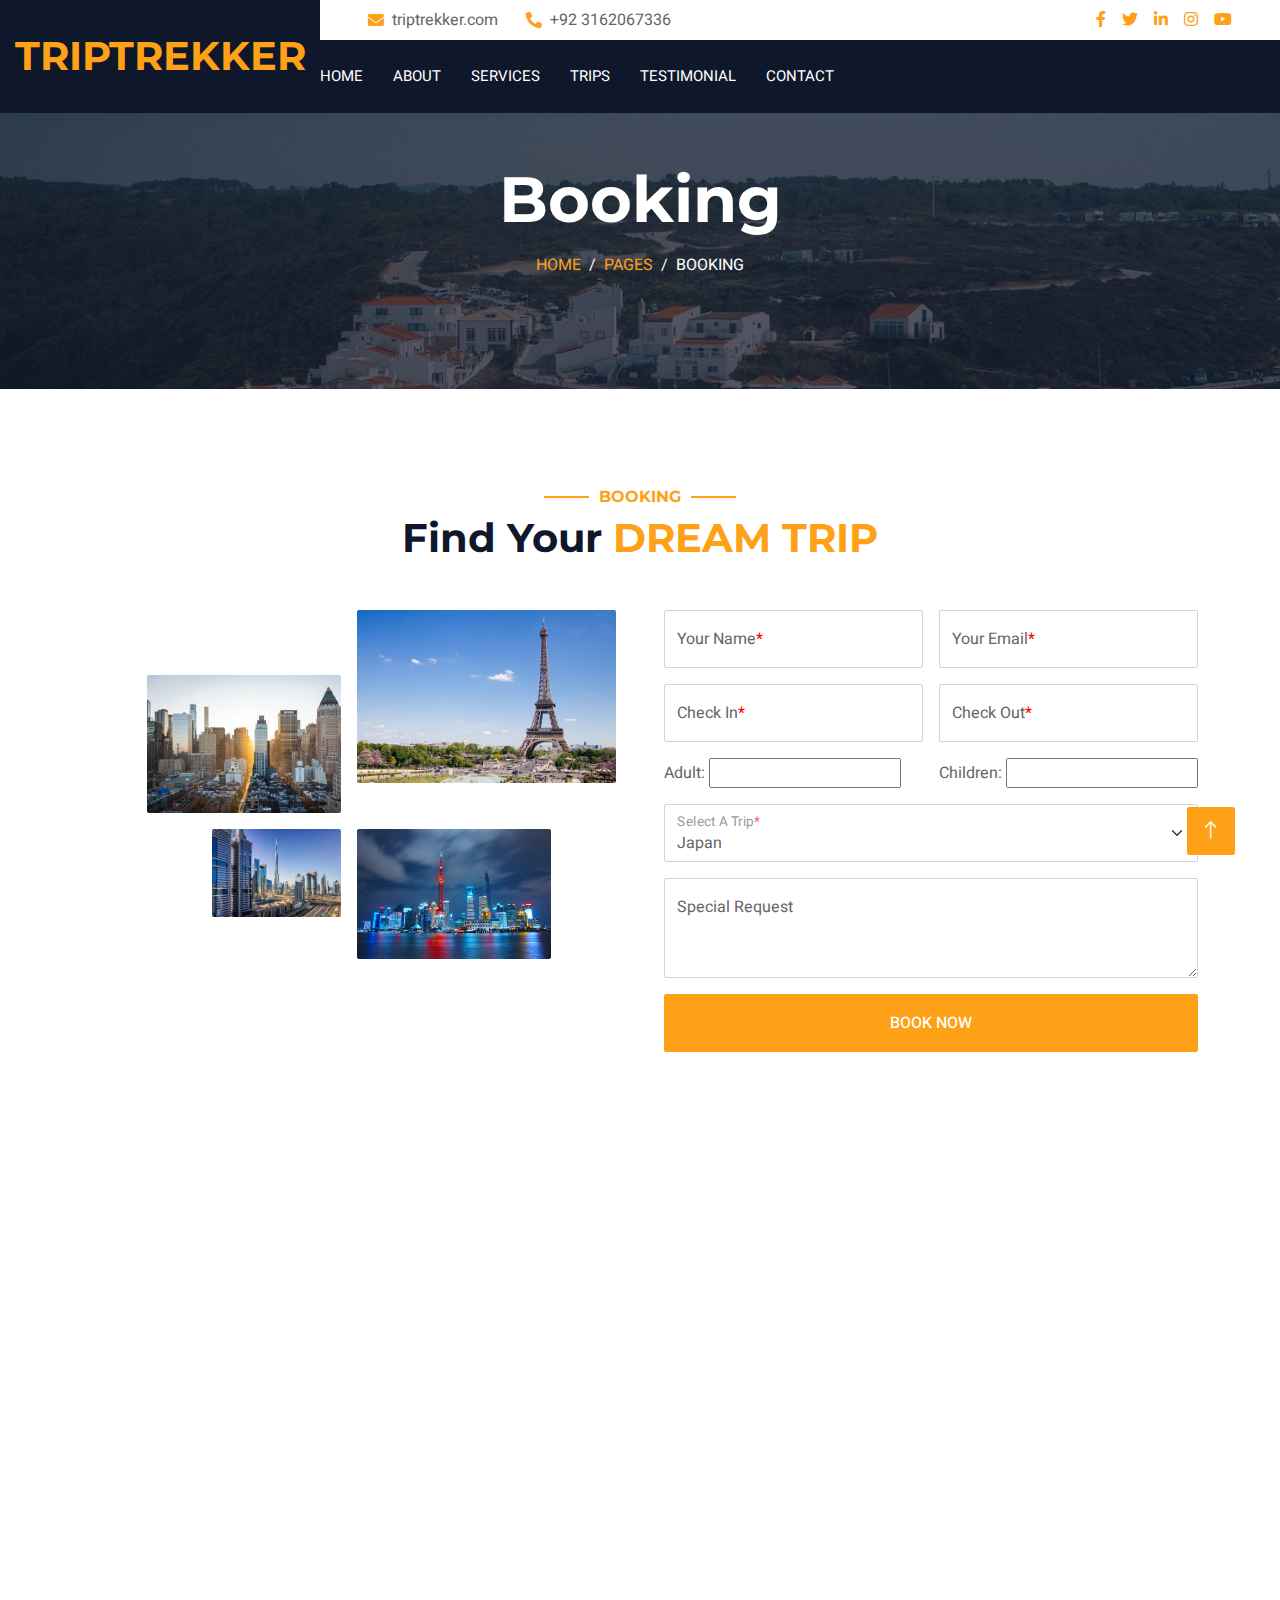
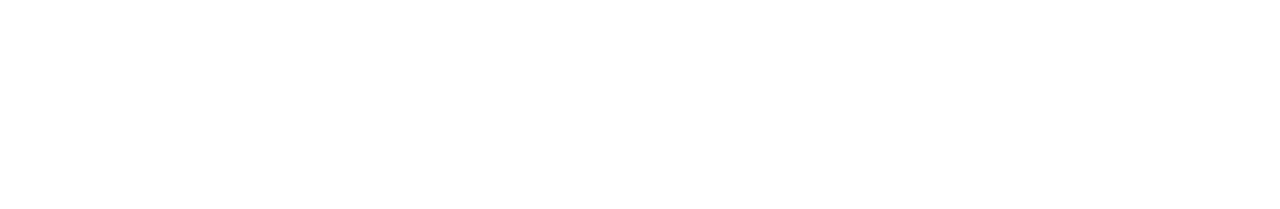
<file: booking.html>
<!DOCTYPE html>
<html lang="en">

<head>
    <meta charset="utf-8">
    <title>TripTrekker</title>
    <meta content="width=device-width, initial-scale=1.0" name="viewport">
    <meta content="" name="keywords">
    <meta content="" name="description">

    <!-- Favicon -->
    <link href="img/favicon.ico" rel="icon">

    <!-- Google Web Fonts -->
    <link rel="preconnect" href="https://fonts.googleapis.com">
    <link rel="preconnect" href="https://fonts.gstatic.com" crossorigin>
    <link href="https://fonts.googleapis.com/css2?family=Heebo:wght@400;500;600;700&family=Montserrat:wght@400;500;600;700&display=swap" rel="stylesheet">

    <!-- Icon Font Stylesheet -->
    <link href="https://cdnjs.cloudflare.com/ajax/libs/font-awesome/5.10.0/css/all.min.css" rel="stylesheet">
    <link href="https://cdn.jsdelivr.net/npm/bootstrap-icons@1.4.1/font/bootstrap-icons.css" rel="stylesheet">

    <!-- Libraries Stylesheet -->
    <link href="lib/animate/animate.min.css" rel="stylesheet">
    <link href="lib/owlcarousel/assets/owl.carousel.min.css" rel="stylesheet">
    <link href="lib/tempusdominus/css/tempusdominus-bootstrap-4.min.css" rel="stylesheet" />

    <!-- Customized Bootstrap Stylesheet -->
    <link href="css/bootstrap.min.css" rel="stylesheet">

    <!-- Template Stylesheet -->
    <link href="css/style.css" rel="stylesheet">

</head>

<style>
    .required::after {
        content: "*";
        color: red;
        font: 20px;
    }

    .popup{
        margin-top: 20px;
    }
</style>

<body>
    <div class="container-xxl bg-white p-0">
        <!-- Spinner Start -->
        <div id="spinner"
            class="show bg-white position-fixed translate-middle w-100 vh-100 top-50 start-50 d-flex align-items-center justify-content-center">
            <div class="spinner-border text-primary" style="width: 3rem; height: 3rem;" role="status">
                <span class="sr-only">Loading...</span>
            </div>
        </div>
        <!-- Spinner End -->

        <!-- Header Start -->
        <div class="container-fluid bg-dark px-0">
            <div class="row gx-0">
                <div class="col-lg-3 bg-dark d-none d-lg-block">
                    <a href="index.html"
                        class="navbar-brand w-100 h-100 m-0 p-0 d-flex align-items-center justify-content-center">
                        <h1 class="m-0 text-primary text-uppercase">TripTrekker</h1>
                    </a>
                </div>
                <div class="col-lg-9">
                    <div class="row gx-0 bg-white d-none d-lg-flex">
                        <div class="col-lg-7 px-5 text-start">
                            <div class="h-100 d-inline-flex align-items-center py-2 me-4">
                                <i class="fa fa-envelope text-primary me-2"></i>
                                <p class="mb-0">triptrekker.com</p>
                            </div>
                            <div class="h-100 d-inline-flex align-items-center py-2">
                                <i class="fa fa-phone-alt text-primary me-2"></i>
                                <p class="mb-0">+92 3162067336</p>
                            </div>
                        </div>
                        <div class="col-lg-5 px-5 text-end">
                            <div class="d-inline-flex align-items-center py-2">
                                <a class="me-3" href=""><i class="fab fa-facebook-f"></i></a>
                                <a class="me-3" href=""><i class="fab fa-twitter"></i></a>
                                <a class="me-3" href=""><i class="fab fa-linkedin-in"></i></a>
                                <a class="me-3" href=""><i class="fab fa-instagram"></i></a>
                                <a class="" href=""><i class="fab fa-youtube"></i></a>
                            </div>
                        </div>
                    </div>
                    <nav class="navbar navbar-expand-lg bg-dark navbar-dark p-3 p-lg-0">
                        <a href="index.html" class="navbar-brand d-block d-lg-none">
                            <h1 class="m-0 text-primary text-uppercase">Hotelier</h1>
                        </a>
                        <button type="button" class="navbar-toggler" data-bs-toggle="collapse"
                            data-bs-target="#navbarCollapse">
                            <span class="navbar-toggler-icon"></span>
                        </button>
                        <div class="collapse navbar-collapse justify-content-between" id="navbarCollapse">
                            <div class="navbar-nav mr-auto py-0">
                                <a href="index.html" class="nav-item nav-link">Home</a>
                                <a href="about.html" class="nav-item nav-link">About</a>
                                <a href="service.html" class="nav-item nav-link">Services</a>
                                <a href="room.html" class="nav-item nav-link">Trips</a>
                                <a href="testimonial.html" class="nav-item nav-link">Testimonial</a>
                                <a href="contact.html" class="nav-item nav-link">Contact</a>
                                <!-- <div class="nav-item dropdown">
                                    <a href="#" class="nav-link dropdown-toggle active" data-bs-toggle="dropdown">Pages</a>
                                    <div class="dropdown-menu rounded-0 m-0">
                                        <a href="booking.html" class="dropdown-item active">Booking</a>
                                    </div>
                                </div> -->
                            </div>
                        </div>
                    </nav>
                </div>
            </div>
        </div>
        <!-- Header End -->


        <!-- Page Header Start -->
        <div class="container-fluid page-header mb-5 p-0" style="background-image: url(img/crousel-no1.jpg);">
            <div class="container-fluid page-header-inner py-5">
                <div class="container text-center pb-5">
                    <h1 class="display-3 text-white mb-3 animated slideInDown">Booking</h1>
                    <nav aria-label="breadcrumb">
                        <ol class="breadcrumb justify-content-center text-uppercase">
                            <li class="breadcrumb-item"><a href="#">Home</a></li>
                            <li class="breadcrumb-item"><a href="#">Pages</a></li>
                            <li class="breadcrumb-item text-white active" aria-current="page">Booking</li>
                        </ol>
                    </nav>
                </div>
            </div>
        </div>
        <!-- Page Header End -->


        <!-- Booking Start -->
        <!-- <div class="container-fluid booking pb-5 wow fadeIn" data-wow-delay="0.1s">
            <div class="container">
                <div class="bg-white shadow" style="padding: 35px;">
                    <div class="row g-2">
                        <div class="col-md-10">
                            <div class="row g-2">
                                <div class="col-md-3">
                                    <div class="date" id="date1" data-target-input="nearest">
                                        <input type="text" class="form-control datetimepicker-input"
                                            placeholder="Check in" data-target="#date1" data-toggle="datetimepicker" />
                                    </div>
                                </div>
                                <div class="col-md-3">
                                    <div class="date" id="date2" data-target-input="nearest">
                                        <input type="text" class="form-control datetimepicker-input" placeholder="Check out" data-target="#date2" data-toggle="datetimepicker"/>
                                    </div>
                                </div>
                                <div class="col-md-3">
                                    <select class="form-select">
                                        <option selected>Adult</option>
                                        <option value="1">Adult 1</option>
                                        <option value="2">Adult 2</option>
                                        <option value="3">Adult 3</option>
                                    </select>
                                </div>
                                <div class="col-md-3">
                                    <select class="form-select">
                                        <option selected>Child</option>
                                        <option value="1">Child 1</option>
                                        <option value="2">Child 2</option>
                                        <option value="3">Child 3</option>
                                    </select>
                                </div>
                            </div>
                        </div>
                        <div class="col-md-2">
                            <button class="btn btn-primary w-100">Submit</button>
                        </div>
                    </div>
                </div>
            </div>
        </div> -->
        <!-- Booking End -->


        <!-- Booking Start -->
        <div class="container-xxl py-5">
            <div class="container">
                <div class="text-center wow fadeInUp" data-wow-delay="0.1s">
                    <h6 class="section-title text-center text-primary text-uppercase">Booking</h6>
                    <h1 class="mb-5">Find Your <span class="text-primary text-uppercase">Dream Trip</span></h1>
                </div>
                <div class="row g-5">
                    <div class="col-lg-6">
                        <div class="row g-3">
                            <div class="col-6 text-end">
                                <img class="img-fluid rounded w-75 wow zoomIn" data-wow-delay="0.1s"
                                    src="img/about-no1.jpg" style="margin-top: 25%;">
                            </div>
                            <div class="col-6 text-start">
                                <img class="img-fluid rounded w-100 wow zoomIn" data-wow-delay="0.3s"
                                    src="img/about-no2.jpg">
                            </div>
                            <div class="col-6 text-end">
                                <img class="img-fluid rounded w-50 wow zoomIn" data-wow-delay="0.5s"
                                    src="img/about-no3.jpg">
                            </div>
                            <div class="col-6 text-start">
                                <img class="img-fluid rounded w-75 wow zoomIn" data-wow-delay="0.7s"
                                    src="img/about-no4.jpg">
                            </div>
                        </div>
                    </div>
                    <div class="col-lg-6">
                        <div class="wow fadeInUp" data-wow-delay="0.2s" id="bookingForm" >
                            <form id="form" method="POST" action="process_booking.php" onsubmit="return showConfirmation()">
                                <div class="row g-3">
                                    <div class="col-md-6">
                                        <div class="form-floating">
                                            <input type="text" class="form-control" name="name" id="name"
                                                placeholder="Your Name" required
                                                oninvalid="this.setCustomValidity('name ?')"
                                                oninput="this.setCustomValidity('')">
                                            <label class="required" for="name">Your Name</label>
                                        </div>
                                    </div>

                                    <div class="col-md-6">
                                        <div class="form-floating">
                                            <input type="email" class="form-control" name="email" id="email"
                                                placeholder="Your Email" required
                                                oninvalid="this.setCustomValidity('Email ?')"
                                                oninput="this.setCustomValidity('')">
                                            <label class="required" for="email">Your Email</label>
                                        </div>
                                    </div>
                                    <div class="col-md-6">
                                        <div class="form-floating date" id="date3" data-target-input="nearest">
                                            <input type="text" class="form-control datetimepicker-input" name="checkin"
                                                id="checkin" placeholder="Check In" data-target="#date3"
                                                data-toggle="datetimepicker" required
                                                oninvalid="this.setCustomValidity('This field is required')"
                                                oninput="this.setCustomValidity('')" />
                                            <label class="required" for="checkin">Check In</label>
                                        </div>
                                    </div>
                                    <div class="col-md-6">
                                        <div class="form-floating date" id="date4" data-target-input="nearest">
                                            <input type="text" class="form-control datetimepicker-input" name="checkout"
                                                id="checkout" placeholder="Check Out" data-target="#date4"
                                                data-toggle="datetimepicker" required
                                                oninvalid="this.setCustomValidity('This field is required')"
                                                oninput="this.setCustomValidity('')" />
                                            <label class="required" for="checkout">Check Out</label>
                                        </div>
                                    </div>
                                    <div class="col-md-6">
                                        <div class="form-floating">
                                            <div class="form-group">
                                                <label for="quantity">Adult:</label>
                                                <input type="number" id="quantity" name="quantity" min="1" required>
                                               </div>
                                            <!-- <label class="required" for="select1">Select Adult</label> -->
                                        </div>
                                    </div>
                                    <div class="col-md-6">
                                        <div class="form-floating">
                                            <div class="form-group">
                                                <label for="quantity">Children:</label>
                                                <input type="number" id="quantity" name="quantity" min="1">
                                               </div>
                                            <!-- <label class="required" for="select2">Select Child</label> -->
                                        </div>
                                    </div>
                                    <div class="col-12">
                                        <div class="form-floating">
                                            <select class="form-select" id="select3" required>
                                                <option value="1">Japan</option>
                                                <option value="2">Turkey</option>
                                                <option value="3">Australia</option>
                                                <option value="3">London</option>

                                            </select>
                                            <label class="required" for="select3">Select A Trip</label>
                                        </div>
                                    </div>
                                    <div class="col-12">
                                        <div class="form-floating">
                                            <textarea class="form-control" placeholder="Special Request" name="message"
                                                id="message" style="height: 100px"></textarea>
                                            <label for="message">Special Request</label>
                                        </div>
                                    </div>
                                    <div class="col-12">
                                        <button id="bookNow" class="btn btn-primary w-100 py-3" type="submit">Book Now</button>
                                    </div>
                                </div>
                            </form>
                        </div>
                        <!-- Popup (Hidden by default) -->
                        <div id="popup" class="popup" style="display: block; color: #cda45e;">
                            <h4 id="confirmationMessage"></h4>
                        </div>
                    </div>
                </div>
            </div>
        </div>
        <!-- Booking End -->


        <!-- Newsletter Start -->
        <div class="container newsletter mt-5 wow fadeIn" data-wow-delay="0.1s">
            <div class="row justify-content-center">
                <div class="col-lg-10 border rounded p-1">
                    <div class="border rounded text-center p-1">
                        <div class="bg-white rounded text-center p-5">
                            <h4 class="mb-4">Subscribe Our <span class="text-primary text-uppercase">Newsletter</span>
                            </h4>
                            <div class="position-relative mx-auto" style="max-width: 400px;">
                                <input class="form-control w-100 py-3 ps-4 pe-5" type="text"
                                    placeholder="Enter your email">
                                <button type="button"
                                    class="btn btn-primary py-2 px-3 position-absolute top-0 end-0 mt-2 me-2">Submit</button>
                            </div>
                        </div>
                    </div>
                </div>
            </div>
        </div>
        <!-- Newsletter Start -->


        <!-- Footer Start -->
        <div class="container-fluid bg-dark text-light footer wow fadeIn" data-wow-delay="0.1s">
            <div class="container pb-5">
                <div class="row g-5">
                    <div class="col-md-6 col-lg-4">
                        <div class="bg-primary rounded p-4">
                            <a href="index.html">
                                <h1 class="text-white text-uppercase mb-3">TripTrekker</h1>
                            </a>
                            <p class="text-white mb-0">
                                <!-- Download <a class="text-dark fw-medium" href="https://htmlcodex.com/hotel-html-template-pro">Hotelier – Premium Version</a>, build a professional website for your hotel business and grab the attention of new visitors upon your site’s launch. -->
                            </p>
                        </div>
                    </div>
                    <div class="col-md-6 col-lg-3">
                        <h6 class="section-title text-start text-primary text-uppercase mb-4">Contact</h6>
                        <p class="mb-2"><i class="fa fa-map-marker-alt me-3"></i>123 Street, Karachi, Pakistan</p>
                        <p class="mb-2"><i class="fa fa-phone-alt me-3"></i>+92 3162067336</p>
                        <p class="mb-2"><i class="fa fa-envelope me-3"></i>triptrekker.com</p>
                        <div class="d-flex pt-2">
                            <a class="btn btn-outline-light btn-social" href=""><i class="fab fa-twitter"></i></a>
                            <a class="btn btn-outline-light btn-social" href=""><i class="fab fa-facebook-f"></i></a>
                            <a class="btn btn-outline-light btn-social" href=""><i class="fab fa-youtube"></i></a>
                            <a class="btn btn-outline-light btn-social" href=""><i class="fab fa-linkedin-in"></i></a>
                        </div>
                    </div>
                    <div class="col-lg-5 col-md-12">
                        <div class="row gy-5 g-4">
                            <div class="col-md-6">
                                <a class="btn btn-link" href="about.html">About Us</a>
                                <a class="btn btn-link" href="contact.html">Contact Us</a>
                                <a class="btn btn-link" href="">Privacy Policy</a>
                                <a class="btn btn-link" href="">Terms & Condition</a>
                                <a class="btn btn-link" href="">Support</a>
                            </div>
                            <div class="col-md-6">
                                <h6 class="section-title text-start text-primary text-uppercase mb-4">Services</h6>
                                <a class="btn btn-link" href="">International Tours</a>
                                <a class="btn btn-link" href="">Domestic Tours</a>
                                <a class="btn btn-link" href="">Group Tours</a>
                                <a class="btn btn-link" href="">Cruise Packages</a>
                                <a class="btn btn-link" href="">Adventure Travel</a>
                                <a class="btn btn-link" href="">Event & Party</a>
                            </div>
                        </div>
                    </div>
                </div>
            </div>
            <div class="container">
                <div class="copyright">
                    <div class="row">
                        <div class="col-md-6 text-center text-md-start mb-3 mb-md-0">
                            &copy; <a class="border-bottom" href="#">TripTrekker</a>, All Right Reserved.

                            <!--/*** This template is free as long as you keep the footer author’s credit link/attribution link/backlink. If you'd like to use the template without the footer author’s credit link/attribution link/backlink, you can purchase the Credit Removal License from "https://htmlcodex.com/credit-removal". Thank you for your support. ***/-->
                            Designed By <a class="border-bottom" href="https://htmlcodex.com">Kainat Riaz</a>
                        </div>
                        <div class="col-md-6 text-center text-md-end">
                            <div class="footer-menu">
                                <a href="">Home</a>
                                <a href="">Cookies</a>
                                <a href="">Help</a>
                                <a href="">FQAs</a>
                            </div>
                        </div>
                    </div>
                </div>
            </div>
        </div>
        <!-- Footer End -->


        <!-- Back to Top -->
        <a href="#" class="btn btn-lg btn-primary btn-lg-square back-to-top"><i class="bi bi-arrow-up"></i></a>
    </div>

    <!-- JavaScript Libraries -->
    <script src="https://code.jquery.com/jquery-3.4.1.min.js"></script>
    <script src="https://cdn.jsdelivr.net/npm/bootstrap@5.0.0/dist/js/bootstrap.bundle.min.js"></script>
    <script src="lib/wow/wow.min.js"></script>
    <script src="lib/easing/easing.min.js"></script>
    <script src="lib/waypoints/waypoints.min.js"></script>
    <script src="lib/counterup/counterup.min.js"></script>
    <script src="lib/owlcarousel/owl.carousel.min.js"></script>
    <script src="lib/tempusdominus/js/moment.min.js"></script>
    <script src="lib/tempusdominus/js/moment-timezone.min.js"></script>
    <script src="lib/tempusdominus/js/tempusdominus-bootstrap-4.min.js"></script>

    <!-- Template Javascript -->
    <script src="js/main.js"></script>
    <script src="book.js"></script>
<!-- 
    <script type="text/Javascript">
        function showAlert(){
            alert("Booking successful!");
        } -->

  </script>
</body>

</html>
</file>
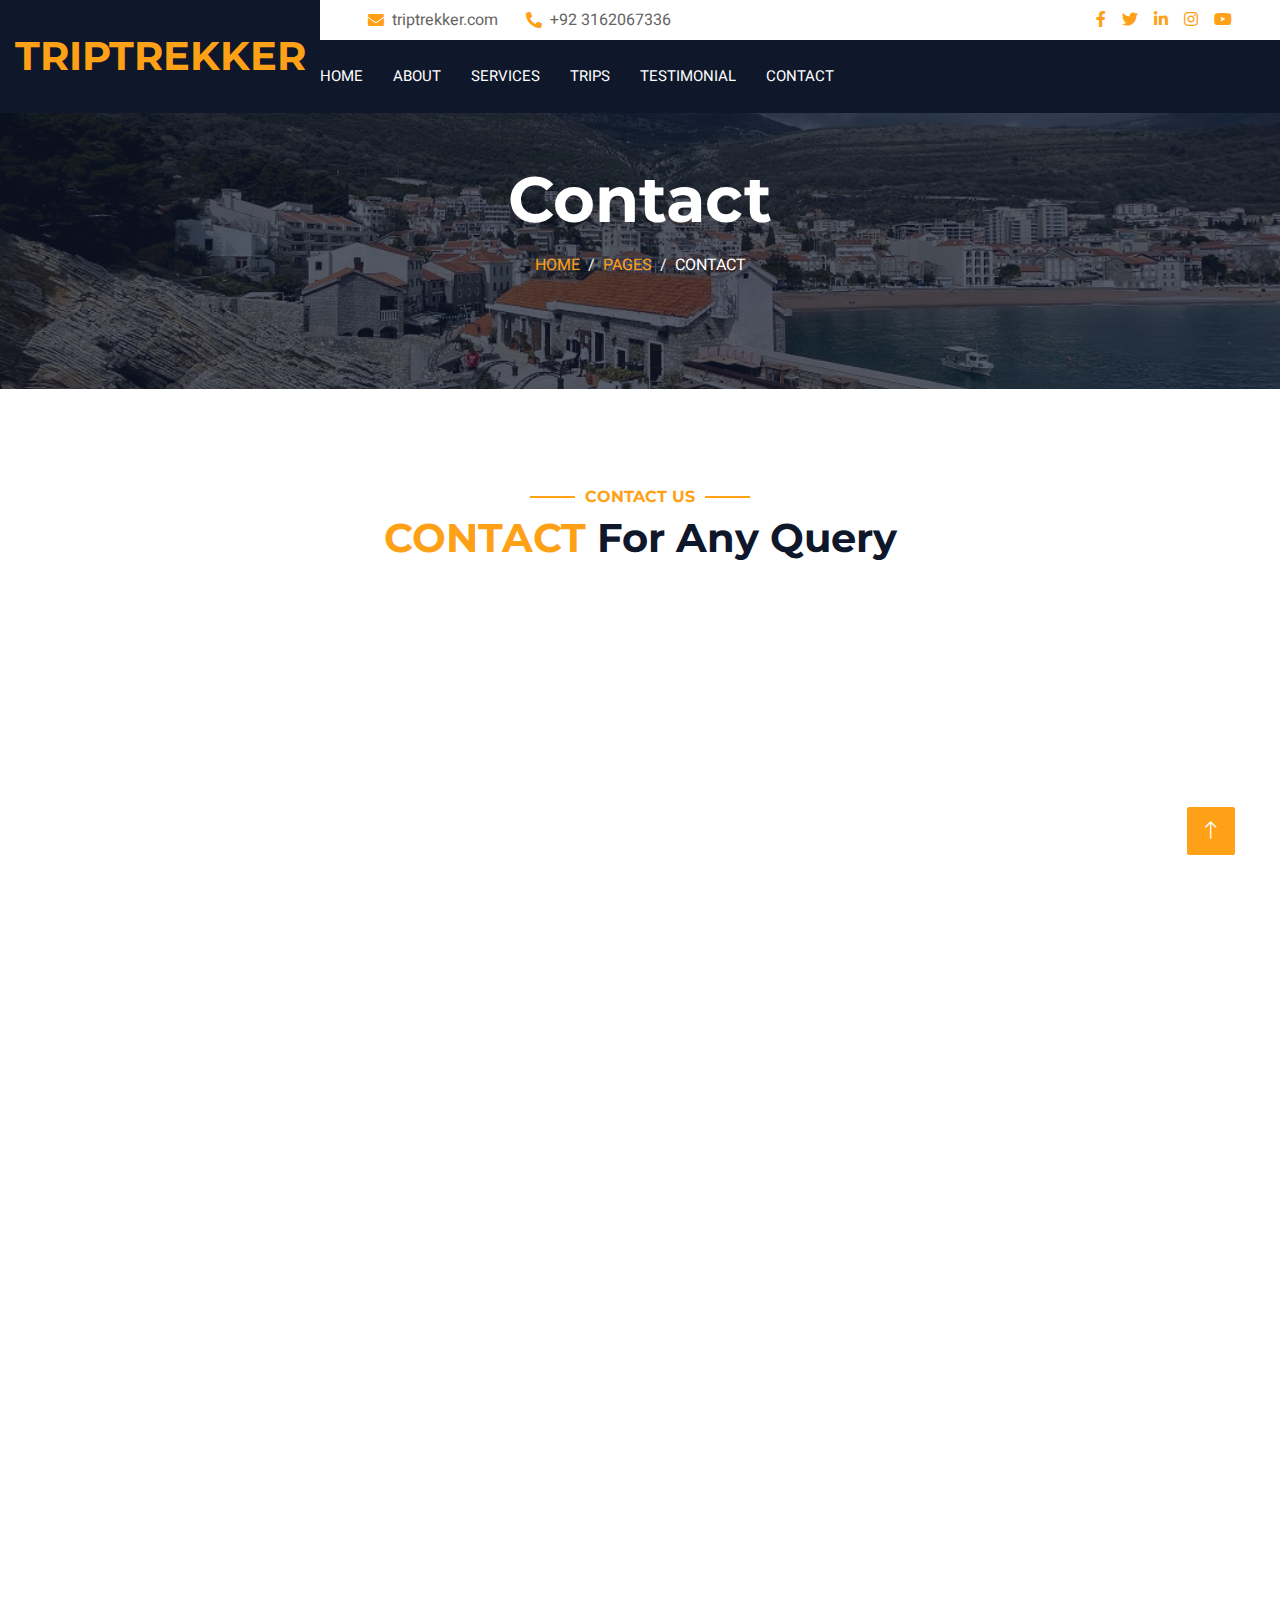
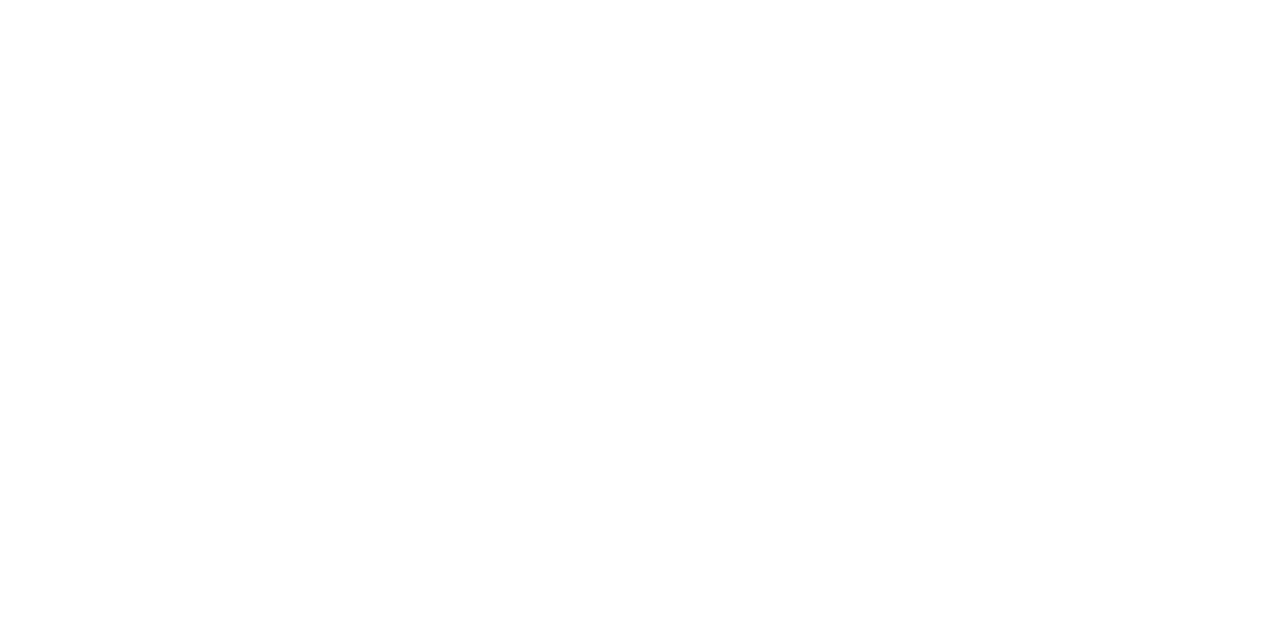
<file: contact.html>
<!DOCTYPE html>
<html lang="en">

<head>
    <meta charset="utf-8">
    <title>TripTrekker</title>
    <meta content="width=device-width, initial-scale=1.0" name="viewport">
    <meta content="" name="keywords">
    <meta content="" name="description">

    <!-- Favicon -->
    <link href="img/favicon.ico" rel="icon">

    <!-- Google Web Fonts -->
    <link rel="preconnect" href="https://fonts.googleapis.com">
    <link rel="preconnect" href="https://fonts.gstatic.com" crossorigin>
    <link href="https://fonts.googleapis.com/css2?family=Heebo:wght@400;500;600;700&family=Montserrat:wght@400;500;600;700&display=swap" rel="stylesheet">  

    <!-- Icon Font Stylesheet -->
    <link href="https://cdnjs.cloudflare.com/ajax/libs/font-awesome/5.10.0/css/all.min.css" rel="stylesheet">
    <link href="https://cdn.jsdelivr.net/npm/bootstrap-icons@1.4.1/font/bootstrap-icons.css" rel="stylesheet">

    <!-- Libraries Stylesheet -->
    <link href="lib/animate/animate.min.css" rel="stylesheet">
    <link href="lib/owlcarousel/assets/owl.carousel.min.css" rel="stylesheet">
    <link href="lib/tempusdominus/css/tempusdominus-bootstrap-4.min.css" rel="stylesheet" />

    <!-- Customized Bootstrap Stylesheet -->
    <link href="css/bootstrap.min.css" rel="stylesheet">

    <!-- Template Stylesheet -->
    <link href="css/style.css" rel="stylesheet">
</head>

<body>
    <div class="container-xxl bg-white p-0">
        <!-- Spinner Start -->
        <div id="spinner" class="show bg-white position-fixed translate-middle w-100 vh-100 top-50 start-50 d-flex align-items-center justify-content-center">
            <div class="spinner-border text-primary" style="width: 3rem; height: 3rem;" role="status">
                <span class="sr-only">Loading...</span>
            </div>
        </div>
        <!-- Spinner End -->

        <!-- Header Start -->
        <div class="container-fluid bg-dark px-0">
            <div class="row gx-0">
                <div class="col-lg-3 bg-dark d-none d-lg-block">
                    <a href="index.html" class="navbar-brand w-100 h-100 m-0 p-0 d-flex align-items-center justify-content-center">
                        <h1 class="m-0 text-primary text-uppercase">TripTrekker</h1>
                    </a>
                </div>
                <div class="col-lg-9">
                    <div class="row gx-0 bg-white d-none d-lg-flex">
                        <div class="col-lg-7 px-5 text-start">
                            <div class="h-100 d-inline-flex align-items-center py-2 me-4">
                                <i class="fa fa-envelope text-primary me-2"></i>
                                <p class="mb-0">triptrekker.com</p>
                            </div>
                            <div class="h-100 d-inline-flex align-items-center py-2">
                                <i class="fa fa-phone-alt text-primary me-2"></i>
                                <p class="mb-0">+92 3162067336</p>
                            </div>
                        </div>
                        <div class="col-lg-5 px-5 text-end">
                            <div class="d-inline-flex align-items-center py-2">
                                <a class="me-3" href=""><i class="fab fa-facebook-f"></i></a>
                                <a class="me-3" href=""><i class="fab fa-twitter"></i></a>
                                <a class="me-3" href=""><i class="fab fa-linkedin-in"></i></a>
                                <a class="me-3" href=""><i class="fab fa-instagram"></i></a>
                                <a class="" href=""><i class="fab fa-youtube"></i></a>
                            </div>
                        </div>
                    </div>
                    <nav class="navbar navbar-expand-lg bg-dark navbar-dark p-3 p-lg-0">
                        <a href="index.html" class="navbar-brand d-block d-lg-none">
                            <h1 class="m-0 text-primary text-uppercase">Hotelier</h1>
                        </a>
                        <button type="button" class="navbar-toggler" data-bs-toggle="collapse" data-bs-target="#navbarCollapse">
                            <span class="navbar-toggler-icon"></span>
                        </button>
                        <div class="collapse navbar-collapse justify-content-between" id="navbarCollapse">
                            <div class="navbar-nav mr-auto py-0">
                                <a href="index.html" class="nav-item nav-link">Home</a>
                                <a href="about.html" class="nav-item nav-link">About</a>
                                <a href="service.html" class="nav-item nav-link">Services</a>
                                <a href="room.html" class="nav-item nav-link">Trips</a>
                                <a href="testimonial.html" class="nav-item nav-link">Testimonial</a>
                                <a href="contact.html" class="nav-item nav-link">Contact</a>
                                <!-- <div class="nav-item dropdown">
                                    <a href="#" class="nav-link dropdown-toggle active" data-bs-toggle="dropdown">Pages</a>
                                    <div class="dropdown-menu rounded-0 m-0">
                                        <a href="booking.html" class="dropdown-item active">Booking</a>
                                    </div>
                                </div> -->
                            </div>
                        </div>
                    </nav>
                </div>
            </div>
        </div>
        <!-- Header End -->


        <!-- Page Header Start -->
        <div class="container-fluid page-header mb-5 p-0" style="background-image: url(img/carousel-no-2.jpg);">
            <div class="container-fluid page-header-inner py-5">
                <div class="container text-center pb-5">
                    <h1 class="display-3 text-white mb-3 animated slideInDown">Contact</h1>
                    <nav aria-label="breadcrumb">
                        <ol class="breadcrumb justify-content-center text-uppercase">
                            <li class="breadcrumb-item"><a href="#">Home</a></li>
                            <li class="breadcrumb-item"><a href="#">Pages</a></li>
                            <li class="breadcrumb-item text-white active" aria-current="page">Contact</li>
                        </ol>
                    </nav>
                </div>
            </div>
        </div>
        <!-- Page Header End -->


        <!-- Booking Start -->
        <!-- <div class="container-fluid booking pb-5 wow fadeIn" data-wow-delay="0.1s">
            <div class="container">
                <div class="bg-white shadow" style="padding: 35px;">
                    <div class="row g-2">
                        <div class="col-md-10">
                            <div class="row g-2">
                                <div class="col-md-3">
                                    <div class="date" id="date1" data-target-input="nearest">
                                        <input type="text" class="form-control datetimepicker-input"
                                            placeholder="Check in" data-target="#date1" data-toggle="datetimepicker" />
                                    </div>
                                </div>
                                <div class="col-md-3">
                                    <div class="date" id="date2" data-target-input="nearest">
                                        <input type="text" class="form-control datetimepicker-input" placeholder="Check out" data-target="#date2" data-toggle="datetimepicker"/>
                                    </div>
                                </div>
                                <div class="col-md-3">
                                    <select class="form-select">
                                        <option selected>Adult</option>
                                        <option value="1">Adult 1</option>
                                        <option value="2">Adult 2</option>
                                        <option value="3">Adult 3</option>
                                    </select>
                                </div>
                                <div class="col-md-3">
                                    <select class="form-select">
                                        <option selected>Child</option>
                                        <option value="1">Child 1</option>
                                        <option value="2">Child 2</option>
                                        <option value="3">Child 3</option>
                                    </select>
                                </div>
                            </div>
                        </div>
                        <div class="col-md-2">
                            <button class="btn btn-primary w-100">Submit</button>
                        </div>
                    </div>
                </div>
            </div>
        </div> -->
        <!-- Booking End -->


        <!-- Contact Start -->
        <div class="container-xxl py-5">
            <div class="container">
                <div class="text-center wow fadeInUp" data-wow-delay="0.1s">
                    <h6 class="section-title text-center text-primary text-uppercase">Contact Us</h6>
                    <h1 class="mb-5"><span class="text-primary text-uppercase">Contact</span> For Any Query</h1>
                </div>
                <div class="row g-4">
                    <div class="col-12">
                        <!-- <div class="row gy-4">
                            <div class="col-md-4">
                                <h6 class="section-title text-start text-primary text-uppercase">Booking</h6>
                                <p><i class="fa fa-envelope-open text-primary me-2"></i>book@example.com</p>
                            </div>
                            <div class="col-md-4">
                                <h6 class="section-title text-start text-primary text-uppercase">General</h6>
                                <p><i class="fa fa-envelope-open text-primary me-2"></i>info@example.com</p>
                            </div>
                            <div class="col-md-4">
                                <h6 class="section-title text-start text-primary text-uppercase">Technical</h6>
                                <p><i class="fa fa-envelope-open text-primary me-2"></i>tech@example.com</p>
                            </div>
                        </div> -->
                    </div>
                    <div class="col-lg-12 wow fadeIn" data-wow-delay="0.1s">
                        <iframe 
                        src="https://www.google.com/maps/embed?pb=!1m18!1m12!1m3!1d57950.59731884385!2d66.98984653774906!3d24.798455287818754!2m3!1f0!2f0!3f0!3m2!1i1024!2i768!4f13.1!3m3!1m2!1s0x3eb33cf02eda6f15%3A0x937892677f0377a2!2sDefence%20Housing%20Authority%2C%20Karachi%2C%20Karachi%20City%2C%20Sindh%2075500%2C%20Pakistan!5e0!3m2!1sen!2s!4v1688618389074!5m2!1sen!2s" width="100%" height="450" style="border:0;" allowfullscreen="" loading="lazy" referrerpolicy="no-referrer-when-downgrade"></iframe>
                    </div>
                    <form>
                    <div style="width: 100%;" class="col-md-6">
                        <div class="wow fadeInUp" data-wow-delay="0.2s">
                            <form>
                                <div class="row g-3">
                                    <div class="col-md-6">
                                        <div class="form-floating">
                                            <input type="text" class="form-control" name="name" id="name" placeholder="Your Name" required>
                                            <label for="name">Your Name</label>
                                        </div>
                                    </div>
                                    <div class="col-md-6">
                                        <div class="form-floating">
                                            <input type="email" class="form-control" name="email" id="email" placeholder="Your Email" required>
                                            <label for="email">Your Email</label>
                                        </div>
                                    </div>
                                    <div class="col-12">
                                        <div class="form-floating">
                                            <input type="text" class="form-control" name="subject" id="subject" placeholder="Subject">
                                            <label for="subject">Subject</label>
                                        </div>
                                    </div>
                                    <div class="col-12">
                                        <div class="form-floating">
                                            <textarea class="form-control" name="message" placeholder="Leave a message here" id="message" style="height: 150px"></textarea>
                                            <label for="message">Message</label>
                                        </div>
                                    </div>
                                    <div class="col-12">
                                        <button class="btn btn-primary w-100 py-3" type="submit">Send Message</button>
                                    </div>
                                </div>
                            </form>
                        </div>
                    </div>
                </form>
                </div>
            </div>
        </div>
        <!-- Contact End -->


        <!-- Newsletter Start -->
        <div class="container newsletter mt-5 wow fadeIn" data-wow-delay="0.1s">
            <div class="row justify-content-center">
                <div class="col-lg-10 border rounded p-1">
                    <div class="border rounded text-center p-1">
                        <div class="bg-white rounded text-center p-5">
                            <h4 class="mb-4">Subscribe Our <span class="text-primary text-uppercase">Newsletter</span></h4>
                            <div class="position-relative mx-auto" style="max-width: 400px;">
                                <input class="form-control w-100 py-3 ps-4 pe-5" type="text" placeholder="Enter your email">
                                <button type="button" class="btn btn-primary py-2 px-3 position-absolute top-0 end-0 mt-2 me-2">Submit</button>
                            </div>
                        </div>
                    </div>
                </div>
            </div>
        </div>
        <!-- Newsletter Start -->
        

        <!-- Footer Start -->
        <div class="container-fluid bg-dark text-light footer wow fadeIn" data-wow-delay="0.1s">
            <div class="container pb-5">
                <div class="row g-5">
                    <div class="col-md-6 col-lg-4">
                        <div class="bg-primary rounded p-4">
                            <a href="index.html"><h1 class="text-white text-uppercase mb-3">TripTrekker</h1></a>
                            <p class="text-white mb-0">
								<!-- Download <a class="text-dark fw-medium" href="https://htmlcodex.com/hotel-html-template-pro">TripTrekker – Premium Version</a>, build a professional website for your hotel business and grab the attention of new visitors upon your site’s launch. -->
							</p>
                        </div>
                    </div>
                    <div class="col-md-6 col-lg-3">
                        <h6 class="section-title text-start text-primary text-uppercase mb-4">Contact</h6>
                        <p class="mb-2"><i class="fa fa-map-marker-alt me-3"></i>123 Street, Karachi, Pakistan</p>
                        <p class="mb-2"><i class="fa fa-phone-alt me-3"></i>+92 3162067336</p>
                        <p class="mb-2"><i class="fa fa-envelope me-3"></i>triptrekker.com</p>
                        <div class="d-flex pt-2">
                            <a class="btn btn-outline-light btn-social" href=""><i class="fab fa-twitter"></i></a>
                            <a class="btn btn-outline-light btn-social" href=""><i class="fab fa-facebook-f"></i></a>
                            <a class="btn btn-outline-light btn-social" href=""><i class="fab fa-youtube"></i></a>
                            <a class="btn btn-outline-light btn-social" href=""><i class="fab fa-linkedin-in"></i></a>
                        </div>
                    </div>
                    <div class="col-lg-5 col-md-12">
                        <div class="row gy-5 g-4">
                            <div class="col-md-6">
                                <a class="btn btn-link" href="about.html">About Us</a>
                                <a class="btn btn-link" href="contact.html">Contact Us</a>
                                <a class="btn btn-link" href="">Privacy Policy</a>
                                <a class="btn btn-link" href="">Terms & Condition</a>
                                <a class="btn btn-link" href="">Support</a>
                            </div>
                            <div class="col-md-6">
                                <h6 class="section-title text-start text-primary text-uppercase mb-4">Services</h6>
                                <a class="btn btn-link" href="">International Tours</a>
                                <a class="btn btn-link" href="">Domestic Tours</a>
                                <a class="btn btn-link" href="">Group Tours</a>
                                <a class="btn btn-link" href="">Cruise Packages</a>
                                <a class="btn btn-link" href="">Adventure Travel</a>
                                <a class="btn btn-link" href="">Event & Party</a>
                            </div>
                        </div>
                    </div>
                </div>
            </div>
            <div class="container">
                <div class="copyright">
                    <div class="row">
                        <div class="col-md-6 text-center text-md-start mb-3 mb-md-0">
                            &copy; <a class="border-bottom" href="#">TripTrekker</a>, All Right Reserved. 
							
							<!--/*** This template is free as long as you keep the footer author’s credit link/attribution link/backlink. If you'd like to use the template without the footer author’s credit link/attribution link/backlink, you can purchase the Credit Removal License from "https://htmlcodex.com/credit-removal". Thank you for your support. ***/-->
							Designed By <a class="border-bottom" href="https://htmlcodex.com">Kainat Riaz</a>
                        </div>
                        <div class="col-md-6 text-center text-md-end">
                            <div class="footer-menu">
                                <a href="">Home</a>
                                <a href="">Cookies</a>
                                <a href="">Help</a>
                                <a href="">FQAs</a>
                            </div>
                        </div>
                    </div>
                </div>
            </div>
        </div>
        <!-- Footer End -->


        <!-- Back to Top -->
        <a href="#" class="btn btn-lg btn-primary btn-lg-square back-to-top"><i class="bi bi-arrow-up"></i></a>
    </div>

    <!-- JavaScript Libraries -->
    <script src="https://code.jquery.com/jquery-3.4.1.min.js"></script>
    <script src="https://cdn.jsdelivr.net/npm/bootstrap@5.0.0/dist/js/bootstrap.bundle.min.js"></script>
    <script src="lib/wow/wow.min.js"></script>
    <script src="lib/easing/easing.min.js"></script>
    <script src="lib/waypoints/waypoints.min.js"></script>
    <script src="lib/counterup/counterup.min.js"></script>
    <script src="lib/owlcarousel/owl.carousel.min.js"></script>
    <script src="lib/tempusdominus/js/moment.min.js"></script>
    <script src="lib/tempusdominus/js/moment-timezone.min.js"></script>
    <script src="lib/tempusdominus/js/tempusdominus-bootstrap-4.min.js"></script>

    <!-- Template Javascript -->
    <script src="js/main.js"></script>
</body>

</html>
</file>
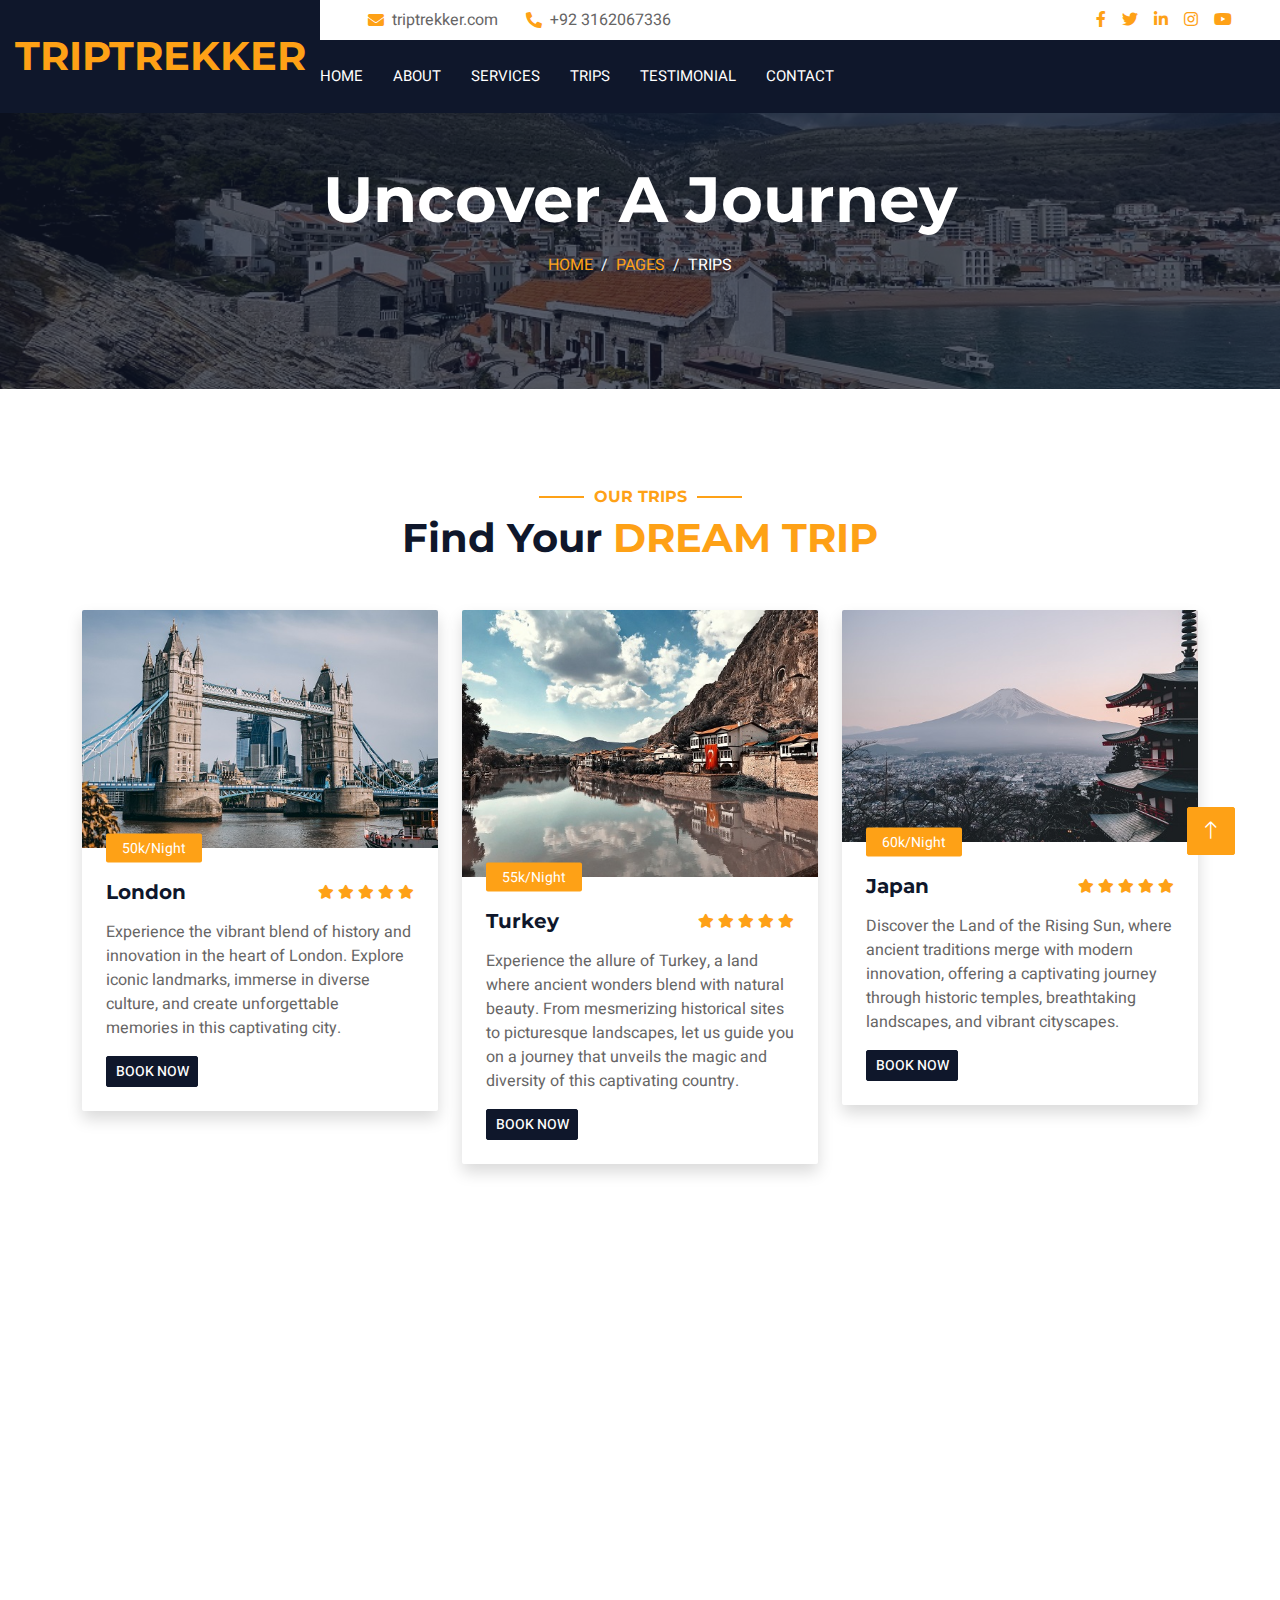
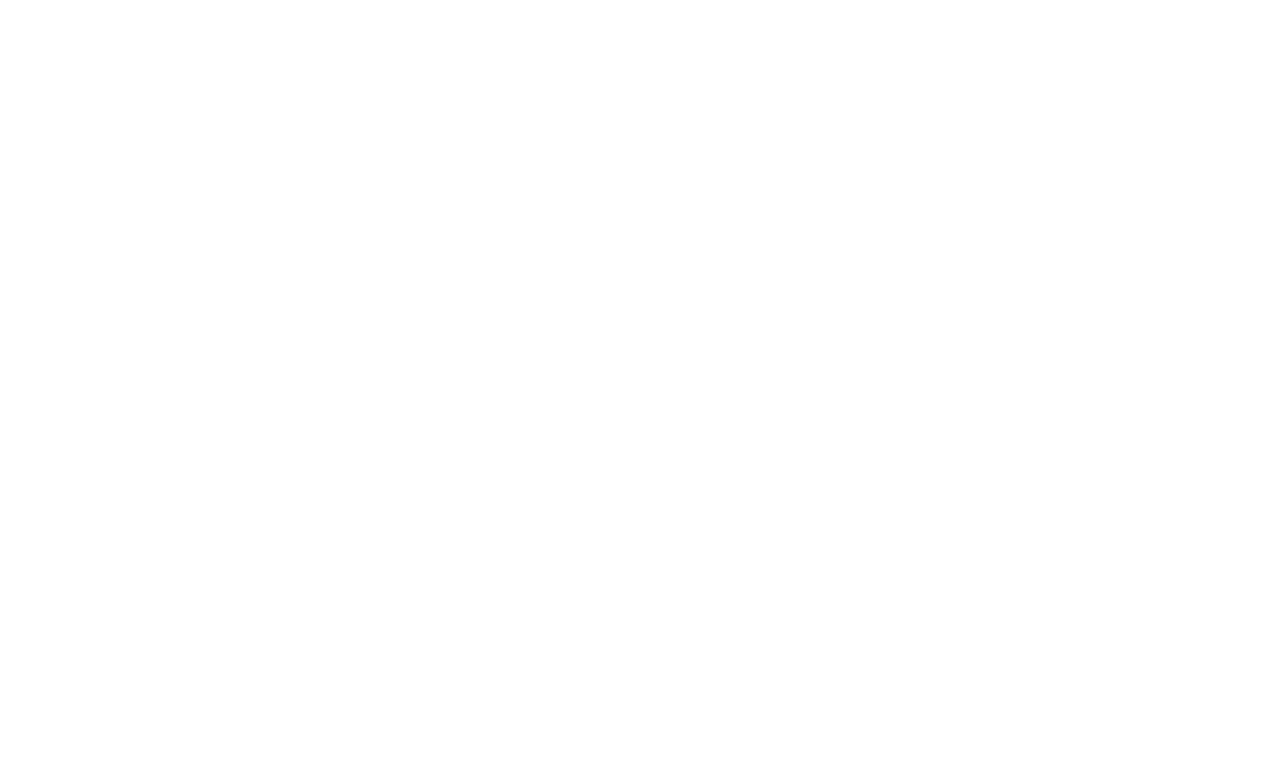
<file: room.html>
<!DOCTYPE html>
<html lang="en">

<head>
    <meta charset="utf-8">
    <title>TripTrekker</title>
    <meta content="width=device-width, initial-scale=1.0" name="viewport">
    <meta content="" name="keywords">
    <meta content="" name="description">

    <!-- Favicon -->
    <link href="img/favicon.ico" rel="icon">

    <!-- Google Web Fonts -->
    <link rel="preconnect" href="https://fonts.googleapis.com">
    <link rel="preconnect" href="https://fonts.gstatic.com" crossorigin>
    <link href="https://fonts.googleapis.com/css2?family=Heebo:wght@400;500;600;700&family=Montserrat:wght@400;500;600;700&display=swap" rel="stylesheet">  

    <!-- Icon Font Stylesheet -->
    <link href="https://cdnjs.cloudflare.com/ajax/libs/font-awesome/5.10.0/css/all.min.css" rel="stylesheet">
    <link href="https://cdn.jsdelivr.net/npm/bootstrap-icons@1.4.1/font/bootstrap-icons.css" rel="stylesheet">

    <!-- Libraries Stylesheet -->
    <link href="lib/animate/animate.min.css" rel="stylesheet">
    <link href="lib/owlcarousel/assets/owl.carousel.min.css" rel="stylesheet">
    <link href="lib/tempusdominus/css/tempusdominus-bootstrap-4.min.css" rel="stylesheet" />

    <!-- Customized Bootstrap Stylesheet -->
    <link href="css/bootstrap.min.css" rel="stylesheet">

    <!-- Template Stylesheet -->
    <link href="css/style.css" rel="stylesheet">
</head>

<body>
    <div class="container-xxl bg-white p-0">
        <!-- Spinner Start -->
        <div id="spinner" class="show bg-white position-fixed translate-middle w-100 vh-100 top-50 start-50 d-flex align-items-center justify-content-center">
            <div class="spinner-border text-primary" style="width: 3rem; height: 3rem;" role="status">
                <span class="sr-only">Loading...</span>
            </div>
        </div>
        <!-- Spinner End -->

        <!-- Header Start -->
        <div class="container-fluid bg-dark px-0">
            <div class="row gx-0">
                <div class="col-lg-3 bg-dark d-none d-lg-block">
                    <a href="index.html" class="navbar-brand w-100 h-100 m-0 p-0 d-flex align-items-center justify-content-center">
                        <h1 class="m-0 text-primary text-uppercase">TripTrekker</h1>
                    </a>
                </div>
                <div class="col-lg-9">
                    <div class="row gx-0 bg-white d-none d-lg-flex">
                        <div class="col-lg-7 px-5 text-start">
                            <div class="h-100 d-inline-flex align-items-center py-2 me-4">
                                <i class="fa fa-envelope text-primary me-2"></i>
                                <p class="mb-0">triptrekker.com</p>
                            </div>
                            <div class="h-100 d-inline-flex align-items-center py-2">
                                <i class="fa fa-phone-alt text-primary me-2"></i>
                                <p class="mb-0">+92 3162067336</p>
                            </div>
                        </div>
                        <div class="col-lg-5 px-5 text-end">
                            <div class="d-inline-flex align-items-center py-2">
                                <a class="me-3" href=""><i class="fab fa-facebook-f"></i></a>
                                <a class="me-3" href=""><i class="fab fa-twitter"></i></a>
                                <a class="me-3" href=""><i class="fab fa-linkedin-in"></i></a>
                                <a class="me-3" href=""><i class="fab fa-instagram"></i></a>
                                <a class="" href=""><i class="fab fa-youtube"></i></a>
                            </div>
                        </div>
                    </div>
                    <nav class="navbar navbar-expand-lg bg-dark navbar-dark p-3 p-lg-0">
                        <a href="index.html" class="navbar-brand d-block d-lg-none">
                            <h1 class="m-0 text-primary text-uppercase">Hotelier</h1>
                        </a>
                        <button type="button" class="navbar-toggler" data-bs-toggle="collapse" data-bs-target="#navbarCollapse">
                            <span class="navbar-toggler-icon"></span>
                        </button>
                        <div class="collapse navbar-collapse justify-content-between" id="navbarCollapse">
                            <div class="navbar-nav mr-auto py-0">
                                <a href="index.html" class="nav-item nav-link">Home</a>
                                <a href="about.html" class="nav-item nav-link">About</a>
                                <a href="service.html" class="nav-item nav-link">Services</a>
                                <a href="room.html" class="nav-item nav-link">Trips</a>
                                <a href="testimonial.html" class="nav-item nav-link">Testimonial</a>
                                <a href="contact.html" class="nav-item nav-link">Contact</a>
                                <!-- <div class="nav-item dropdown">
                                    <a href="#" class="nav-link dropdown-toggle active" data-bs-toggle="dropdown">Pages</a>
                                    <div class="dropdown-menu rounded-0 m-0">
                                        <a href="booking.html" class="dropdown-item active">Booking</a>
                                    </div>
                                </div> -->
                            </div>
                        </div>
                    </nav>
                </div>
            </div>
        </div>
        <!-- Header End -->


        <!-- Page Header Start -->
        <div class="container-fluid page-header mb-5 p-0" style="background-image: url(img/carousel-no-2.jpg);">
            <div class="container-fluid page-header-inner py-5">
                <div class="container text-center pb-5">
                    <h1 class="display-3 text-white mb-3 animated slideInDown">Uncover A Journey</h1>
                    <nav aria-label="breadcrumb">
                        <ol class="breadcrumb justify-content-center text-uppercase">
                            <li class="breadcrumb-item"><a href="#">Home</a></li>
                            <li class="breadcrumb-item"><a href="#">Pages</a></li>
                            <li class="breadcrumb-item text-white active" aria-current="page">Trips</li>
                        </ol>
                    </nav>
                </div>
            </div>
        </div>
        <!-- Page Header End -->


        <!-- Booking Start -->
        <!-- <div class="container-fluid booking pb-5 wow fadeIn" data-wow-delay="0.1s">
            <div class="container">
                <div class="bg-white shadow" style="padding: 35px;">
                    <div class="row g-2">
                        <div class="col-md-10">
                            <div class="row g-2">
                                <div class="col-md-3">
                                    <div class="date" id="date1" data-target-input="nearest">
                                        <input type="text" class="form-control datetimepicker-input"
                                            placeholder="Check in" data-target="#date1" data-toggle="datetimepicker" />
                                    </div>
                                </div>
                                <div class="col-md-3">
                                    <div class="date" id="date2" data-target-input="nearest">
                                        <input type="text" class="form-control datetimepicker-input" placeholder="Check out" data-target="#date2" data-toggle="datetimepicker"/>
                                    </div>
                                </div>
                                <div class="col-md-3">
                                    <select class="form-select">
                                        <option selected>Adult</option>
                                        <option value="1">Adult 1</option>
                                        <option value="2">Adult 2</option>
                                        <option value="3">Adult 3</option>
                                    </select>
                                </div>
                                <div class="col-md-3">
                                    <select class="form-select">
                                        <option selected>Child</option>
                                        <option value="1">Child 1</option>
                                        <option value="2">Child 2</option>
                                        <option value="3">Child 3</option>
                                    </select>
                                </div>
                            </div>
                        </div>
                        <div class="col-md-2">
                            <button class="btn btn-primary w-100">Submit</button>
                        </div>
                    </div>
                </div>
            </div>
        </div> -->
        <!-- Booking End -->


        <!-- Room Start -->
        <div class="container-xxl py-5">
            <div class="container">
                <div class="text-center wow fadeInUp" data-wow-delay="0.1s">
                    <h6 class="section-title text-center text-primary text-uppercase">Our Trips</h6>
                    <h1 class="mb-5">Find Your <span class="text-primary text-uppercase">Dream Trip</span></h1>
                </div>
                <div class="row g-4">
                    <div class="col-lg-4 col-md-6 wow fadeInUp" data-wow-delay="0.1s">
                        <div class="room-item shadow rounded overflow-hidden">
                            <div class="position-relative">
                                <img class="img-fluid" src="img/room-no1.jpg" alt="">
                                <small class="position-absolute start-0 top-100 translate-middle-y bg-primary text-white rounded py-1 px-3 ms-4">50k/Night</small>
                            </div>
                            <div class="p-4 mt-2">
                                <div class="d-flex justify-content-between mb-3">
                                    <h5 class="mb-0">London</h5>
                                    <div class="ps-2">
                                        <small class="fa fa-star text-primary"></small>
                                        <small class="fa fa-star text-primary"></small>
                                        <small class="fa fa-star text-primary"></small>
                                        <small class="fa fa-star text-primary"></small>
                                        <small class="fa fa-star text-primary"></small>
                                    </div>
                                </div>
                                <p class="text-body mb-3">Experience the vibrant blend of history and innovation in the heart of London. Explore iconic landmarks, immerse in diverse culture, and create unforgettable memories in this captivating city.</p>
                                <div class="d-flex justify-content-between">
                                    <!-- <a class="btn btn-sm btn-primary rounded py-2 px-4" href="">View Detail</a> -->
                                    <a style="width: 30%; align-items: center;" class="btn btn-sm btn-dark rounded py-6 px-6" href="booking.html">Book Now</a>
                                </div>
                            </div>
                        </div>
                    </div>
                    <div class="col-lg-4 col-md-6 wow fadeInUp" data-wow-delay="0.3s">
                        <div class="room-item shadow rounded overflow-hidden">
                            <div class="position-relative">
                                <img class="img-fluid" src="img/room-no2.jpg" alt="">
                                <small class="position-absolute start-0 top-100 translate-middle-y bg-primary text-white rounded py-1 px-3 ms-4">55k/Night</small>
                            </div>
                            <div class="p-4 mt-2">
                                <div class="d-flex justify-content-between mb-3">
                                    <h5 class="mb-0">Turkey</h5>
                                    <div class="ps-2">
                                        <small class="fa fa-star text-primary"></small>
                                        <small class="fa fa-star text-primary"></small>
                                        <small class="fa fa-star text-primary"></small>
                                        <small class="fa fa-star text-primary"></small>
                                        <small class="fa fa-star text-primary"></small>
                                    </div>
                                </div>
                                <p class="text-body mb-3">Experience the allure of Turkey, a land where ancient wonders blend with natural beauty. From mesmerizing historical sites to picturesque landscapes, let us guide you on a journey that unveils the magic and diversity of this captivating country.</p>
                                <div class="d-flex justify-content-between">
                                    <!-- <a class="btn btn-sm btn-primary rounded py-2 px-4" href="">View Detail</a> -->
                                    <a style="width: 30%; align-items: center;" class="btn btn-sm btn-dark rounded py-6 px-6" href="booking.html">Book Now</a>
                                </div>
                            </div>
                        </div>
                    </div>
                    <div class="col-lg-4 col-md-6 wow fadeInUp" data-wow-delay="0.6s">
                        <div class="room-item shadow rounded overflow-hidden">
                            <div class="position-relative">
                                <img class="img-fluid" src="img/room-no3.jpg" alt="">
                                <small class="position-absolute start-0 top-100 translate-middle-y bg-primary text-white rounded py-1 px-3 ms-4">60k/Night</small>
                            </div>
                            <div class="p-4 mt-2">
                                <div class="d-flex justify-content-between mb-3">
                                    <h5 class="mb-0">Japan</h5>
                                    <div class="ps-2">
                                        <small class="fa fa-star text-primary"></small>
                                        <small class="fa fa-star text-primary"></small>
                                        <small class="fa fa-star text-primary"></small>
                                        <small class="fa fa-star text-primary"></small>
                                        <small class="fa fa-star text-primary"></small>
                                    </div>
                                </div>
                                <p class="text-body mb-3">Discover the Land of the Rising Sun, where ancient traditions merge with modern innovation, offering a captivating journey through historic temples, breathtaking landscapes, and vibrant cityscapes.</p>
                                <div class="d-flex justify-content-between">
                                    <!-- <a class="btn btn-sm btn-primary rounded py-2 px-4" href="">View Detail</a> -->
                                    <a style="width: 30%; align-items: center;" class="btn btn-sm btn-dark rounded py-6 px-6" href="booking.html">Book Now</a>
                                </div>
                            </div>
                        </div>
                    </div>
                </div>
            </div>
        </div>
        <!-- Room End -->


        <!-- Testimonial Start -->
        <div class="container-xxl testimonial my-5 py-5 bg-dark wow zoomIn" data-wow-delay="0.1s">
            <div class="container">
                <div class="owl-carousel testimonial-carousel py-5">
                    <div class="testimonial-item position-relative bg-white rounded overflow-hidden">
                        <p>I can't express enough how satisfied I am with the services provided by "TripTrekker".The booking process was seamless, and their team was incredibly responsive and helpful in addressing my inquiries.
                            Thanks to "TripTrekker".
                        </p>
                        <div class="d-flex align-items-center">
                            <img class="img-fluid flex-shrink-0 rounded" src="img/testimonial-1.jpg" style="width: 45px; height: 45px;">
                            <div class="ps-3">
                                <h6 class="fw-bold mb-1">Dr Shaista HabibUllah</h6>
                            </div>
                        </div>
                        <!-- <i class="fa fa-quote-right fa-3x text-primary position-absolute end-0 bottom-0 me-4 mb-n1"></i> -->
                    </div>
                    <div class="testimonial-item position-relative bg-white rounded overflow-hidden">
                        <p>I recently had the pleasure of booking my dream vacation through "TripTrekker". Throughout my journey, I was continuously impressed by the seamless organization and seamless execution of each detail. I highly recommend "TripTrekker" to anyone in search of a reliable trip. </p>
                        <div class="d-flex align-items-center">
                            <img class="img-fluid flex-shrink-0 rounded" src="img/testimonial-2.jpg" style="width: 45px; height: 45px;">
                            <div class="ps-3">
                                <h6 class="fw-bold mb-1">Mr Kareem</h6>
                            </div>
                        </div>
                        <!-- <i class="fa fa-quote-right fa-3x text-primary position-absolute end-0 bottom-0 me-4 mb-n1"></i> -->
                    </div>
                    <div class="testimonial-item position-relative bg-white rounded overflow-hidden">
                        <p>During my trip, everything ran seamlessly. From airport transfers to accommodations and sightseeing tours, every detail was taken care of, allowing me to fully immerse myself in the beauty and culture of each destination.
                            Thank you to "TripTrekker"
                        </p>
                        <div class="d-flex align-items-center">
                            <img class="img-fluid flex-shrink-0 rounded" src="img/testimonial-3.jpg" style="width: 45px; height: 45px;">
                            <div class="ps-3">
                                <h6 class="fw-bold mb-1">Mr Memon</h6>
                            </div>
                        </div>
                        <!-- <i class="fa fa-quote-right fa-3x text-primary position-absolute end-0 bottom-0 me-4 mb-n1"></i> -->
                    </div>
                </div>
            </div>
        </div>
        <!-- Testimonial End -->


        <!-- Newsletter Start -->
        <div class="container newsletter mt-5 wow fadeIn" data-wow-delay="0.1s">
            <div class="row justify-content-center">
                <div class="col-lg-10 border rounded p-1">
                    <div class="border rounded text-center p-1">
                        <div class="bg-white rounded text-center p-5">
                            <h4 class="mb-4">Subscribe Our <span class="text-primary text-uppercase">Newsletter</span></h4>
                            <div class="position-relative mx-auto" style="max-width: 400px;">
                                <input class="form-control w-100 py-3 ps-4 pe-5" type="text" placeholder="Enter your email">
                                <button type="button" class="btn btn-primary py-2 px-3 position-absolute top-0 end-0 mt-2 me-2">Submit</button>
                            </div>
                        </div>
                    </div>
                </div>
            </div>
        </div>
        <!-- Newsletter Start -->
        

        <!-- Footer Start -->
        <div class="container-fluid bg-dark text-light footer wow fadeIn" data-wow-delay="0.1s">
            <div class="container pb-5">
                <div class="row g-5">
                    <div class="col-md-6 col-lg-4">
                        <div class="bg-primary rounded p-4">
                            <a href="index.html"><h1 class="text-white text-uppercase mb-3">TripTrekker</h1></a>
                            <p class="text-white mb-0">
								<!-- Download <a class="text-dark fw-medium" href="https://htmlcodex.com/hotel-html-template-pro">TripTrekker – Premium Version</a>, build a professional website for your hotel business and grab the attention of new visitors upon your site’s launch. -->
							</p>
                        </div>
                    </div>
                    <div class="col-md-6 col-lg-3">
                        <h6 class="section-title text-start text-primary text-uppercase mb-4">Contact</h6>
                        <p class="mb-2"><i class="fa fa-map-marker-alt me-3"></i>123 Street, Karachi, Pakistan</p>
                        <p class="mb-2"><i class="fa fa-phone-alt me-3"></i>+92 3162067336</p>
                        <p class="mb-2"><i class="fa fa-envelope me-3"></i>triptrekker.com</p>
                        <div class="d-flex pt-2">
                            <a class="btn btn-outline-light btn-social" href=""><i class="fab fa-twitter"></i></a>
                            <a class="btn btn-outline-light btn-social" href=""><i class="fab fa-facebook-f"></i></a>
                            <a class="btn btn-outline-light btn-social" href=""><i class="fab fa-youtube"></i></a>
                            <a class="btn btn-outline-light btn-social" href=""><i class="fab fa-linkedin-in"></i></a>
                        </div>
                    </div>
                    <div class="col-lg-5 col-md-12">
                        <div class="row gy-5 g-4">
                            <div class="col-md-6">
                                <a class="btn btn-link" href="about.html">About Us</a>
                                <a class="btn btn-link" href="contact.html">Contact Us</a>
                                <a class="btn btn-link" href="">Privacy Policy</a>
                                <a class="btn btn-link" href="">Terms & Condition</a>
                                <a class="btn btn-link" href="">Support</a>
                            </div>
                            <div class="col-md-6">
                                <h6 class="section-title text-start text-primary text-uppercase mb-4">Services</h6>
                                <a class="btn btn-link" href="">International Tours</a>
                                <a class="btn btn-link" href="">Domestic Tours</a>
                                <a class="btn btn-link" href="">Group Tours</a>
                                <a class="btn btn-link" href="">Cruise Packages</a>
                                <a class="btn btn-link" href="">Adventure Travel</a>
                                <a class="btn btn-link" href="">Event & Party</a>
                            </div>
                        </div>
                    </div>
                </div>
            </div>
            <div class="container">
                <div class="copyright">
                    <div class="row">
                        <div class="col-md-6 text-center text-md-start mb-3 mb-md-0">
                            &copy; <a class="border-bottom" href="#">TripTrekker</a>, All Right Reserved. 
							
							<!--/*** This template is free as long as you keep the footer author’s credit link/attribution link/backlink. If you'd like to use the template without the footer author’s credit link/attribution link/backlink, you can purchase the Credit Removal License from "https://htmlcodex.com/credit-removal". Thank you for your support. ***/-->
							Designed By <a class="border-bottom" href="https://htmlcodex.com">Kainat Riaz</a>
                        </div>
                        <div class="col-md-6 text-center text-md-end">
                            <div class="footer-menu">
                                <a href="">Home</a>
                                <a href="">Cookies</a>
                                <a href="">Help</a>
                                <a href="">FQAs</a>
                            </div>
                        </div>
                    </div>
                </div>
            </div>
        </div>
        <!-- Footer End -->


        <!-- Back to Top -->
        <a href="#" class="btn btn-lg btn-primary btn-lg-square back-to-top"><i class="bi bi-arrow-up"></i></a>
    </div>

    <!-- JavaScript Libraries -->
    <script src="https://code.jquery.com/jquery-3.4.1.min.js"></script>
    <script src="https://cdn.jsdelivr.net/npm/bootstrap@5.0.0/dist/js/bootstrap.bundle.min.js"></script>
    <script src="lib/wow/wow.min.js"></script>
    <script src="lib/easing/easing.min.js"></script>
    <script src="lib/waypoints/waypoints.min.js"></script>
    <script src="lib/counterup/counterup.min.js"></script>
    <script src="lib/owlcarousel/owl.carousel.min.js"></script>
    <script src="lib/tempusdominus/js/moment.min.js"></script>
    <script src="lib/tempusdominus/js/moment-timezone.min.js"></script>
    <script src="lib/tempusdominus/js/tempusdominus-bootstrap-4.min.js"></script>

    <!-- Template Javascript -->
    <script src="js/main.js"></script>
</body>

</html>
</file>
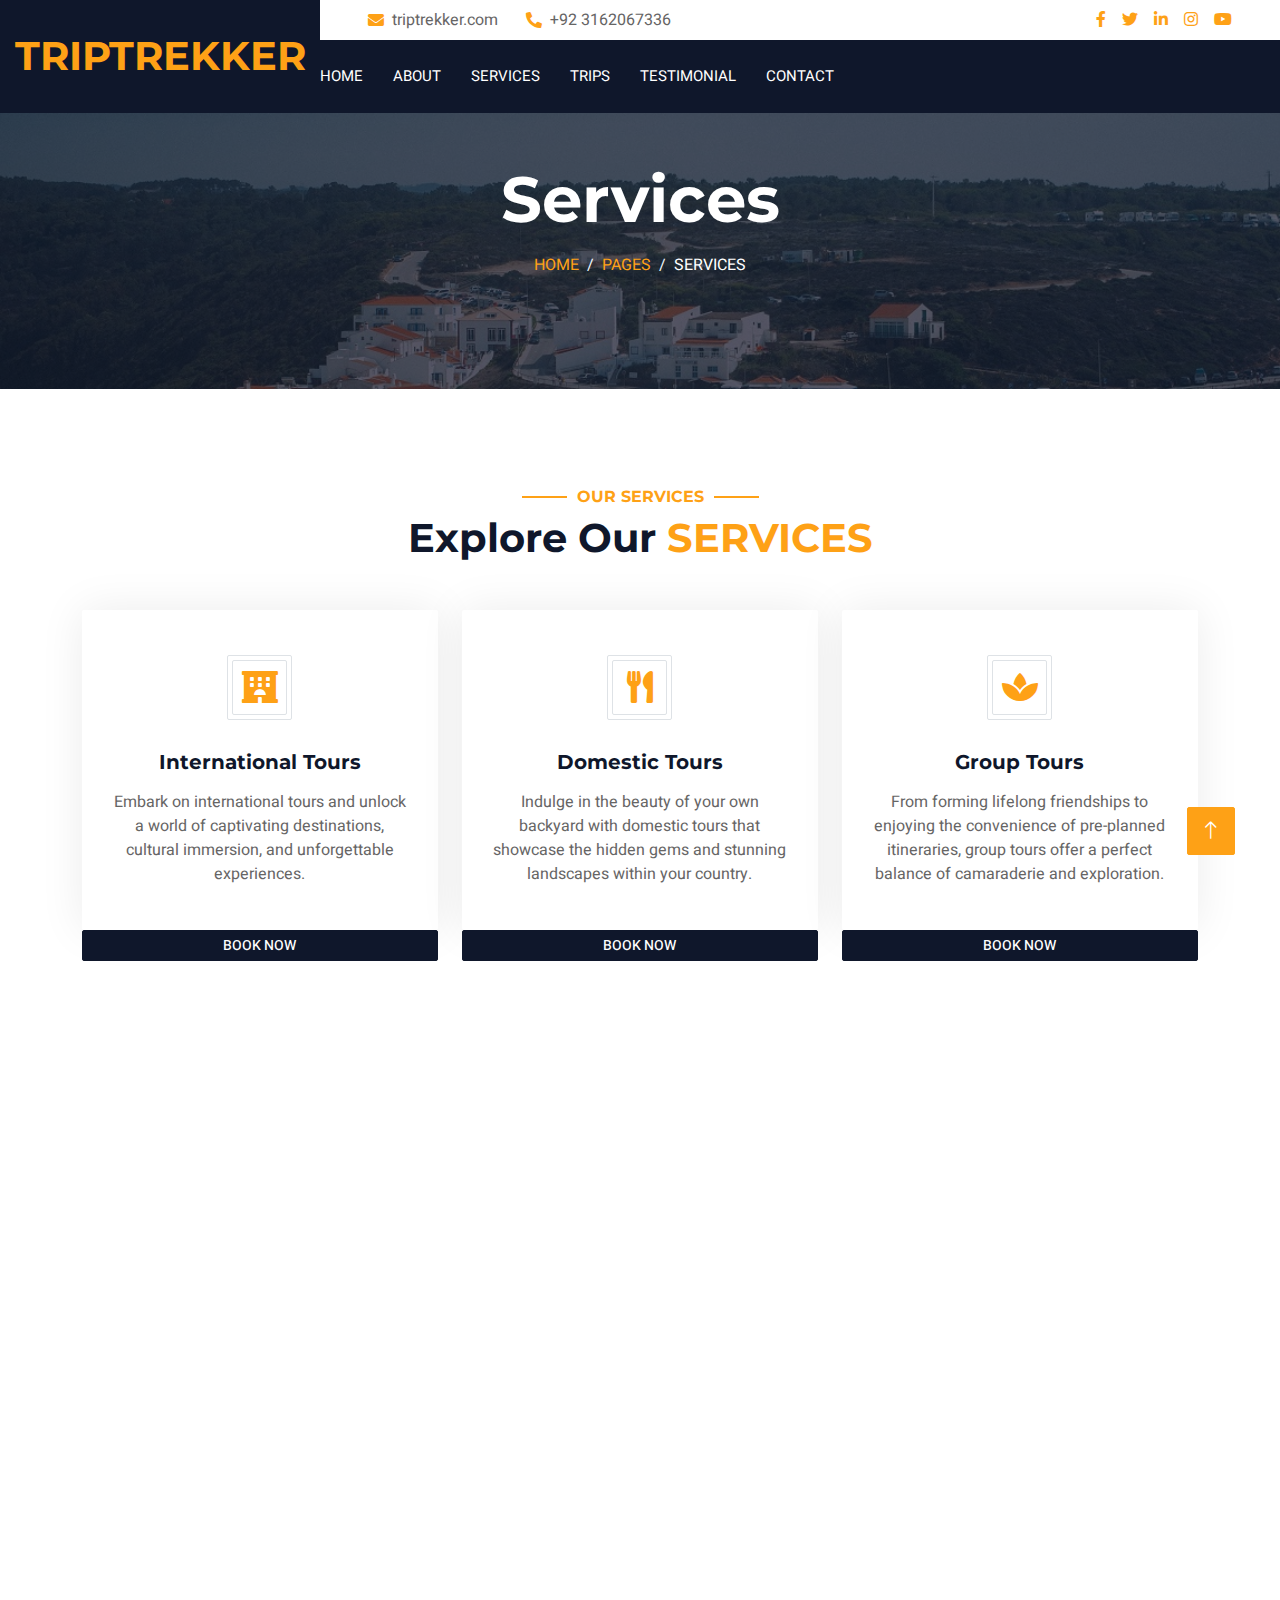
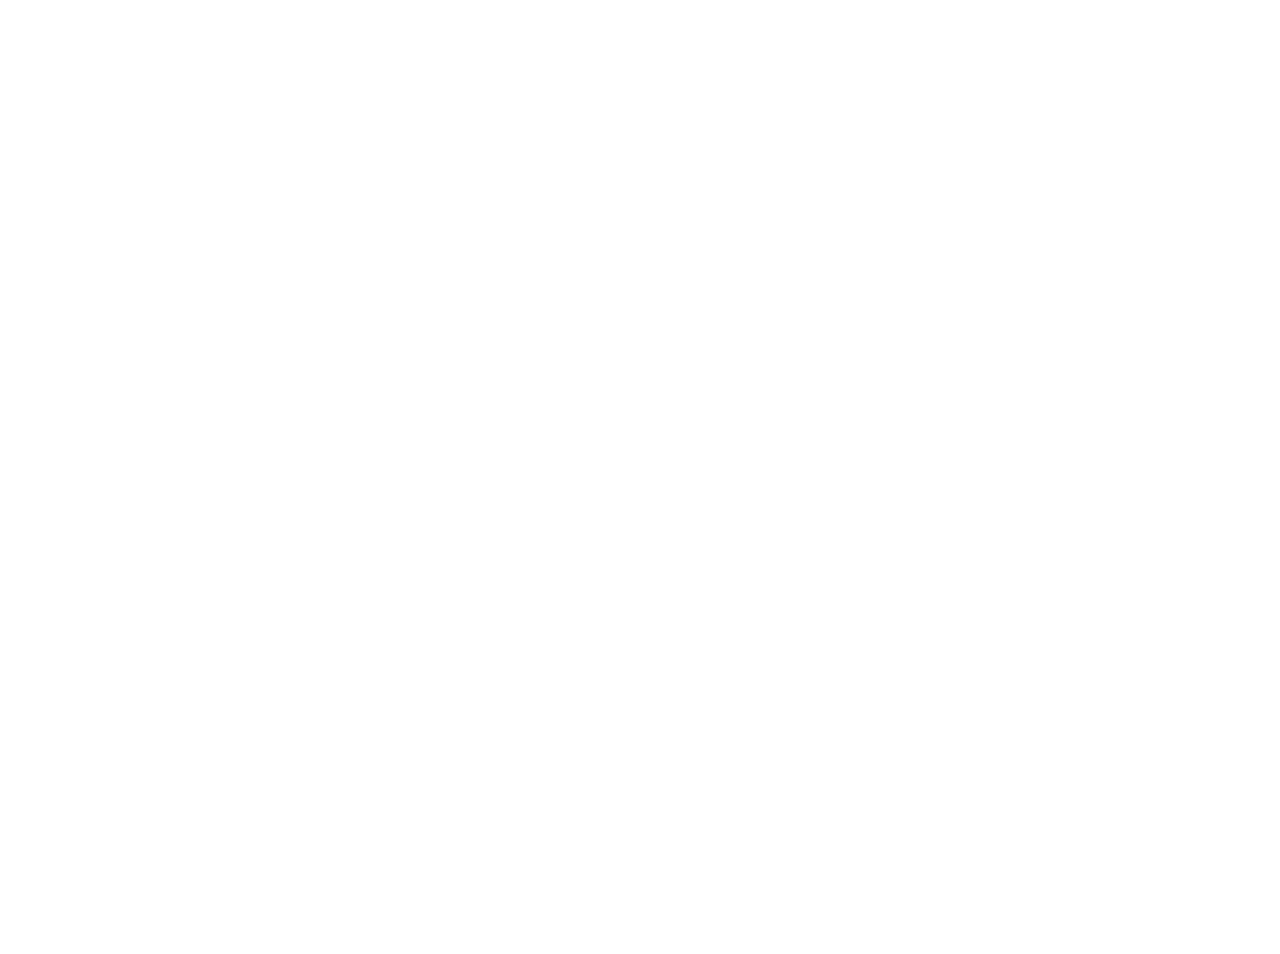
<file: service.html>
<!DOCTYPE html>
<html lang="en">

<head>
    <meta charset="utf-8">
    <title>TripTrekker</title>
    <meta content="width=device-width, initial-scale=1.0" name="viewport">
    <meta content="" name="keywords">
    <meta content="" name="description">

    <!-- Favicon -->
    <link href="img/favicon.ico" rel="icon">

    <!-- Google Web Fonts -->
    <link rel="preconnect" href="https://fonts.googleapis.com">
    <link rel="preconnect" href="https://fonts.gstatic.com" crossorigin>
    <link href="https://fonts.googleapis.com/css2?family=Heebo:wght@400;500;600;700&family=Montserrat:wght@400;500;600;700&display=swap" rel="stylesheet">  

    <!-- Icon Font Stylesheet -->
    <link href="https://cdnjs.cloudflare.com/ajax/libs/font-awesome/5.10.0/css/all.min.css" rel="stylesheet">
    <link href="https://cdn.jsdelivr.net/npm/bootstrap-icons@1.4.1/font/bootstrap-icons.css" rel="stylesheet">

    <!-- Libraries Stylesheet -->
    <link href="lib/animate/animate.min.css" rel="stylesheet">
    <link href="lib/owlcarousel/assets/owl.carousel.min.css" rel="stylesheet">
    <link href="lib/tempusdominus/css/tempusdominus-bootstrap-4.min.css" rel="stylesheet" />

    <!-- Customized Bootstrap Stylesheet -->
    <link href="css/bootstrap.min.css" rel="stylesheet">

    <!-- Template Stylesheet -->
    <link href="css/style.css" rel="stylesheet">
</head>

<body>
    <div class="container-xxl bg-white p-0">
        <!-- Spinner Start -->
        <div id="spinner" class="show bg-white position-fixed translate-middle w-100 vh-100 top-50 start-50 d-flex align-items-center justify-content-center">
            <div class="spinner-border text-primary" style="width: 3rem; height: 3rem;" role="status">
                <span class="sr-only">Loading...</span>
            </div>
        </div>
        <!-- Spinner End -->

        <!-- Header Start -->
        <div class="container-fluid bg-dark px-0">
            <div class="row gx-0">
                <div class="col-lg-3 bg-dark d-none d-lg-block">
                    <a href="index.html" class="navbar-brand w-100 h-100 m-0 p-0 d-flex align-items-center justify-content-center">
                        <h1 class="m-0 text-primary text-uppercase">TripTrekker</h1>
                    </a>
                </div>
                <div class="col-lg-9">
                    <div class="row gx-0 bg-white d-none d-lg-flex">
                        <div class="col-lg-7 px-5 text-start">
                            <div class="h-100 d-inline-flex align-items-center py-2 me-4">
                                <i class="fa fa-envelope text-primary me-2"></i>
                                <p class="mb-0">triptrekker.com</p>
                            </div>
                            <div class="h-100 d-inline-flex align-items-center py-2">
                                <i class="fa fa-phone-alt text-primary me-2"></i>
                                <p class="mb-0">+92 3162067336</p>
                            </div>
                        </div>
                        <div class="col-lg-5 px-5 text-end">
                            <div class="d-inline-flex align-items-center py-2">
                                <a class="me-3" href=""><i class="fab fa-facebook-f"></i></a>
                                <a class="me-3" href=""><i class="fab fa-twitter"></i></a>
                                <a class="me-3" href=""><i class="fab fa-linkedin-in"></i></a>
                                <a class="me-3" href=""><i class="fab fa-instagram"></i></a>
                                <a class="" href=""><i class="fab fa-youtube"></i></a>
                            </div>
                        </div>
                    </div>
                    <nav class="navbar navbar-expand-lg bg-dark navbar-dark p-3 p-lg-0">
                        <a href="index.html" class="navbar-brand d-block d-lg-none">
                            <h1 class="m-0 text-primary text-uppercase">Hotelier</h1>
                        </a>
                        <button type="button" class="navbar-toggler" data-bs-toggle="collapse" data-bs-target="#navbarCollapse">
                            <span class="navbar-toggler-icon"></span>
                        </button>
                        <div class="collapse navbar-collapse justify-content-between" id="navbarCollapse">
                            <div class="navbar-nav mr-auto py-0">
                                <a href="index.html" class="nav-item nav-link">Home</a>
                                <a href="about.html" class="nav-item nav-link">About</a>
                                <a href="service.html" class="nav-item nav-link">Services</a>
                                <a href="room.html" class="nav-item nav-link">Trips</a>
                                <a href="testimonial.html" class="nav-item nav-link">Testimonial</a>
                                <a href="contact.html" class="nav-item nav-link">Contact</a>
                                <!-- <div class="nav-item dropdown">
                                    <a href="#" class="nav-link dropdown-toggle active" data-bs-toggle="dropdown">Pages</a>
                                    <div class="dropdown-menu rounded-0 m-0">
                                        <a href="booking.html" class="dropdown-item active">Booking</a>
                                    </div>
                                </div> -->
                            </div>
                        </div>
                    </nav>
                </div>
            </div>
        </div>
        <!-- Header End -->


        <!-- Page Header Start -->
        <div class="container-fluid page-header mb-5 p-0" style="background-image: url(img/crousel-no1.jpg);">
            <div class="container-fluid page-header-inner py-5">
                <div class="container text-center pb-5">
                    <h1 class="display-3 text-white mb-3 animated slideInDown">Services</h1>
                    <nav aria-label="breadcrumb">
                        <ol class="breadcrumb justify-content-center text-uppercase">
                            <li class="breadcrumb-item"><a href="#">Home</a></li>
                            <li class="breadcrumb-item"><a href="#">Pages</a></li>
                            <li class="breadcrumb-item text-white active" aria-current="page">Services</li>
                        </ol>
                    </nav>
                </div>
            </div>
        </div>
        <!-- Page Header End -->


        <!-- Booking Start -->
        <!-- <div class="container-fluid booking pb-5 wow fadeIn" data-wow-delay="0.1s">
            <div class="container">
                <div class="bg-white shadow" style="padding: 35px;">
                    <div class="row g-2">
                        <div class="col-md-10">
                            <div class="row g-2">
                                <div class="col-md-3">
                                    <div class="date" id="date1" data-target-input="nearest">
                                        <input type="text" class="form-control datetimepicker-input"
                                            placeholder="Check in" data-target="#date1" data-toggle="datetimepicker" />
                                    </div>
                                </div>
                                <div class="col-md-3">
                                    <div class="date" id="date2" data-target-input="nearest">
                                        <input type="text" class="form-control datetimepicker-input" placeholder="Check out" data-target="#date2" data-toggle="datetimepicker"/>
                                    </div>
                                </div>
                                <div class="col-md-3">
                                    <select class="form-select">
                                        <option selected>Adult</option>
                                        <option value="1">Adult 1</option>
                                        <option value="2">Adult 2</option>
                                        <option value="3">Adult 3</option>
                                    </select>
                                </div>
                                <div class="col-md-3">
                                    <select class="form-select">
                                        <option selected>Child</option>
                                        <option value="1">Child 1</option>
                                        <option value="2">Child 2</option>
                                        <option value="3">Child 3</option>
                                    </select>
                                </div>
                            </div>
                        </div>
                        <div class="col-md-2">
                            <button class="btn btn-primary w-100">Submit</button>
                        </div>
                    </div>
                </div>
            </div>
        </div> -->
        <!-- Booking End -->


        <!-- Service Start -->
        <div class="container-xxl py-5">
            <div class="container">
                <div class="text-center wow fadeInUp" data-wow-delay="0.1s">
                    <h6 class="section-title text-center text-primary text-uppercase">Our Services</h6>
                    <h1 class="mb-5">Explore Our <span class="text-primary text-uppercase">Services</span></h1>
                </div>
                <div class="row g-4">
                    <div class="col-lg-4 col-md-6 wow fadeInUp" data-wow-delay="0.1s">
                        <a class="service-item rounded" href="">
                            <div class="service-icon bg-transparent border rounded p-1">
                                <div class="w-100 h-100 border rounded d-flex align-items-center justify-content-center">
                                    <i class="fa fa-hotel fa-2x text-primary"></i>
                                </div>
                            </div>
                            <h5 class="mb-3">International Tours</h5>
                            <p class="text-body mb-0">
                                Embark on international tours and unlock a world of captivating destinations, cultural immersion, and unforgettable experiences.</p>
                                <a style="width: 100%;" class="btn btn-sm btn-dark rounded py-6 px-6" href="booking.html">Book Now</a>

                        </a>
                    </div>
                    <div class="col-lg-4 col-md-6 wow fadeInUp" data-wow-delay="0.2s">
                        <a class="service-item rounded" href="">
                            <div class="service-icon bg-transparent border rounded p-1">
                                <div class="w-100 h-100 border rounded d-flex align-items-center justify-content-center">
                                    <i class="fa fa-utensils fa-2x text-primary"></i>
                                </div>
                            </div>
                            <h5 class="mb-3">Domestic Tours</h5>
                            <p class="text-body mb-0">Indulge in the beauty of your own backyard with domestic tours that showcase the hidden gems and stunning landscapes within your country.</p>
                            <a style="width: 100%;" class="btn btn-sm btn-dark rounded py-6 px-6" href="booking.html">Book Now</a>

                        </a>
                    </div>
                    <div class="col-lg-4 col-md-6 wow fadeInUp" data-wow-delay="0.3s">
                        <a class="service-item rounded" href="">
                            <div class="service-icon bg-transparent border rounded p-1">
                                <div class="w-100 h-100 border rounded d-flex align-items-center justify-content-center">
                                    <i class="fa fa-spa fa-2x text-primary"></i>
                                </div>
                            </div>
                            <h5 class="mb-3">Group Tours</h5>
                            <p class="text-body mb-0"> From forming lifelong friendships to enjoying the convenience of pre-planned itineraries, group tours offer a perfect balance of camaraderie and exploration.</p>
                            <a style="width: 100%;" class="btn btn-sm btn-dark rounded py-6 px-6" href="booking.html">Book Now</a>

                        </a>
                    </div>
                    <div class="col-lg-4 col-md-6 wow fadeInUp" data-wow-delay="0.4s">
                        <a class="service-item rounded" href="">
                            <div class="service-icon bg-transparent border rounded p-1">
                                <div class="w-100 h-100 border rounded d-flex align-items-center justify-content-center">
                                    <i class="fa fa-swimmer fa-2x text-primary"></i>
                                </div>
                            </div>
                            <h5 class="mb-3">Cruise Packages</h5>
                            <p class="text-body mb-0">On unforgettable adventures with cruise packages that blend the allure of sailing with curated land excursions, offering the best of both worlds.</p>
                            <a style="width: 100%;" class="btn btn-sm btn-dark rounded py-6 px-6" href="booking.html">Book Now</a>

                        </a>
                    </div>
                    <div class="col-lg-4 col-md-6 wow fadeInUp" data-wow-delay="0.5s">
                        <a class="service-item rounded" href="">
                            <div class="service-icon bg-transparent border rounded p-1">
                                <div class="w-100 h-100 border rounded d-flex align-items-center justify-content-center">
                                    <i class="fa fa-glass-cheers fa-2x text-primary"></i>
                                </div>
                            </div>
                            <h5 class="mb-3">Adventure Travel</h5>
                            <p class="text-body mb-0">Embrace the thrill of adventure travel, where adrenaline meets exploration in the great outdoors.</p>
                            <a style="width: 100%;" class="btn btn-sm btn-dark rounded py-6 px-6" href="booking.html">Book Now</a>

                        </a>
                    </div>
                    <div class="col-lg-4 col-md-6 wow fadeInUp" data-wow-delay="0.6s">
                        <a class="service-item rounded" href="#">
                            <div class="service-icon bg-transparent border rounded p-1">
                                <div class="w-100 h-100 border rounded d-flex align-items-center justify-content-center">
                                    <i class="fa fa-dumbbell fa-2x text-primary"></i>
                                </div>
                            </div>
                            <h5 class="mb-3">Event & Party</h5>
                            <p class="text-body mb-0">Elevate your special occasions with unforgettable event and party services that bring your vision to life.</p>
                            <a style="width: 100%;" class="btn btn-sm btn-dark rounded py-6 px-6" href="booking.html">Book Now</a>

                        </a>
                    </div>
                </div>
            </div>
        </div>
        <!-- Service End -->


        <!-- Testimonial Start -->
        <div class="container-xxl testimonial my-5 py-5 bg-dark wow zoomIn" data-wow-delay="0.1s">
            <div class="container">
                <div class="owl-carousel testimonial-carousel py-5">
                    <div class="testimonial-item position-relative bg-white rounded overflow-hidden">
                        <p>I can't express enough how satisfied I am with the services provided by "TripTrekker".The booking process was seamless, and their team was incredibly responsive and helpful in addressing my inquiries.
                            Thanks to "TripTrekker".
                        </p>
                        <div class="d-flex align-items-center">
                            <img class="img-fluid flex-shrink-0 rounded" src="img/testimonial-1.jpg" style="width: 45px; height: 45px;">
                            <div class="ps-3">
                                <h6 class="fw-bold mb-1">Dr Shaista HabibUllah</h6>
                            </div>
                        </div>
                        <!-- <i class="fa fa-quote-right fa-3x text-primary position-absolute end-0 bottom-0 me-4 mb-n1"></i> -->
                    </div>
                    <div class="testimonial-item position-relative bg-white rounded overflow-hidden">
                        <p>I recently had the pleasure of booking my dream vacation through "TripTrekker". Throughout my journey, I was continuously impressed by the seamless organization and seamless execution of each detail. I highly recommend "TripTrekker" to anyone in search of a reliable trip. </p>
                        <div class="d-flex align-items-center">
                            <img class="img-fluid flex-shrink-0 rounded" src="img/testimonial-2.jpg" style="width: 45px; height: 45px;">
                            <div class="ps-3">
                                <h6 class="fw-bold mb-1">Mr Kareem</h6>
                            </div>
                        </div>
                        <!-- <i class="fa fa-quote-right fa-3x text-primary position-absolute end-0 bottom-0 me-4 mb-n1"></i> -->
                    </div>
                    <div class="testimonial-item position-relative bg-white rounded overflow-hidden">
                        <p>During my trip, everything ran seamlessly. From airport transfers to accommodations and sightseeing tours, every detail was taken care of, allowing me to fully immerse myself in the beauty and culture of each destination.
                            Thank you to "TripTrekker"
                        </p>
                        <div class="d-flex align-items-center">
                            <img class="img-fluid flex-shrink-0 rounded" src="img/testimonial-3.jpg" style="width: 45px; height: 45px;">
                            <div class="ps-3">
                                <h6 class="fw-bold mb-1">Mr Memon</h6>
                            </div>
                        </div>
                        <!-- <i class="fa fa-quote-right fa-3x text-primary position-absolute end-0 bottom-0 me-4 mb-n1"></i> -->
                    </div>
                </div>
            </div>
        </div>
        <!-- Testimonial End -->


        <!-- Newsletter Start -->
        <div class="container newsletter mt-5 wow fadeIn" data-wow-delay="0.1s">
            <div class="row justify-content-center">
                <div class="col-lg-10 border rounded p-1">
                    <div class="border rounded text-center p-1">
                        <div class="bg-white rounded text-center p-5">
                            <h4 class="mb-4">Subscribe Our <span class="text-primary text-uppercase">Newsletter</span></h4>
                            <div class="position-relative mx-auto" style="max-width: 400px;">
                                <input class="form-control w-100 py-3 ps-4 pe-5" type="text" placeholder="Enter your email">
                                <button type="button" class="btn btn-primary py-2 px-3 position-absolute top-0 end-0 mt-2 me-2">Submit</button>
                            </div>
                        </div>
                    </div>
                </div>
            </div>
        </div>
        <!-- Newsletter Start -->
        

        <!-- Footer Start -->
        <div class="container-fluid bg-dark text-light footer wow fadeIn" data-wow-delay="0.1s">
            <div class="container pb-5">
                <div class="row g-5">
                    <div class="col-md-6 col-lg-4">
                        <div class="bg-primary rounded p-4">
                            <a href="index.html"><h1 class="text-white text-uppercase mb-3">TripTrekker</h1></a>
                            <p class="text-white mb-0">
								<!-- Download <a class="text-dark fw-medium" href="https://htmlcodex.com/hotel-html-template-pro">TripTrekker – Premium Version</a>, build a professional website for your hotel business and grab the attention of new visitors upon your site’s launch. -->
							</p>
                        </div>
                    </div>
                    <div class="col-md-6 col-lg-3">
                        <h6 class="section-title text-start text-primary text-uppercase mb-4">Contact</h6>
                        <p class="mb-2"><i class="fa fa-map-marker-alt me-3"></i>123 Street, Karachi, Pakistan</p>
                        <p class="mb-2"><i class="fa fa-phone-alt me-3"></i>+92 3162067336</p>
                        <p class="mb-2"><i class="fa fa-envelope me-3"></i>triptrekker.com</p>
                        <div class="d-flex pt-2">
                            <a class="btn btn-outline-light btn-social" href=""><i class="fab fa-twitter"></i></a>
                            <a class="btn btn-outline-light btn-social" href=""><i class="fab fa-facebook-f"></i></a>
                            <a class="btn btn-outline-light btn-social" href=""><i class="fab fa-youtube"></i></a>
                            <a class="btn btn-outline-light btn-social" href=""><i class="fab fa-linkedin-in"></i></a>
                        </div>
                    </div>
                    <div class="col-lg-5 col-md-12">
                        <div class="row gy-5 g-4">
                            <div class="col-md-6">
                                <a class="btn btn-link" href="about.html">About Us</a>
                                <a class="btn btn-link" href="contact.html">Contact Us</a>
                                <a class="btn btn-link" href="">Privacy Policy</a>
                                <a class="btn btn-link" href="">Terms & Condition</a>
                                <a class="btn btn-link" href="">Support</a>
                            </div>
                            <div class="col-md-6">
                                <h6 class="section-title text-start text-primary text-uppercase mb-4">Services</h6>
                                <a class="btn btn-link" href="">International Tours</a>
                                <a class="btn btn-link" href="">Domestic Tours</a>
                                <a class="btn btn-link" href="">Group Tours</a>
                                <a class="btn btn-link" href="">Cruise Packages</a>
                                <a class="btn btn-link" href="">Adventure Travel</a>
                                <a class="btn btn-link" href="">Event & Party</a>
                            </div>
                        </div>
                    </div>
                </div>
            </div>
            <div class="container">
                <div class="copyright">
                    <div class="row">
                        <div class="col-md-6 text-center text-md-start mb-3 mb-md-0">
                            &copy; <a class="border-bottom" href="#">TripTrekker</a>, All Right Reserved. 
							
							<!--/*** This template is free as long as you keep the footer author’s credit link/attribution link/backlink. If you'd like to use the template without the footer author’s credit link/attribution link/backlink, you can purchase the Credit Removal License from "https://htmlcodex.com/credit-removal". Thank you for your support. ***/-->
							Designed By <a class="border-bottom" href="https://htmlcodex.com">Kainat Riaz</a>
                        </div>
                        <div class="col-md-6 text-center text-md-end">
                            <div class="footer-menu">
                                <a href="">Home</a>
                                <a href="">Cookies</a>
                                <a href="">Help</a>
                                <a href="">FQAs</a>
                            </div>
                        </div>
                    </div>
                </div>
            </div>
        </div>
        <!-- Footer End -->


        <!-- Back to Top -->
        <a href="#" class="btn btn-lg btn-primary btn-lg-square back-to-top"><i class="bi bi-arrow-up"></i></a>
    </div>

    <!-- JavaScript Libraries -->
    <script src="https://code.jquery.com/jquery-3.4.1.min.js"></script>
    <script src="https://cdn.jsdelivr.net/npm/bootstrap@5.0.0/dist/js/bootstrap.bundle.min.js"></script>
    <script src="lib/wow/wow.min.js"></script>
    <script src="lib/easing/easing.min.js"></script>
    <script src="lib/waypoints/waypoints.min.js"></script>
    <script src="lib/counterup/counterup.min.js"></script>
    <script src="lib/owlcarousel/owl.carousel.min.js"></script>
    <script src="lib/tempusdominus/js/moment.min.js"></script>
    <script src="lib/tempusdominus/js/moment-timezone.min.js"></script>
    <script src="lib/tempusdominus/js/tempusdominus-bootstrap-4.min.js"></script>

    <!-- Template Javascript -->
    <script src="js/main.js"></script>
</body>

</html>
</file>
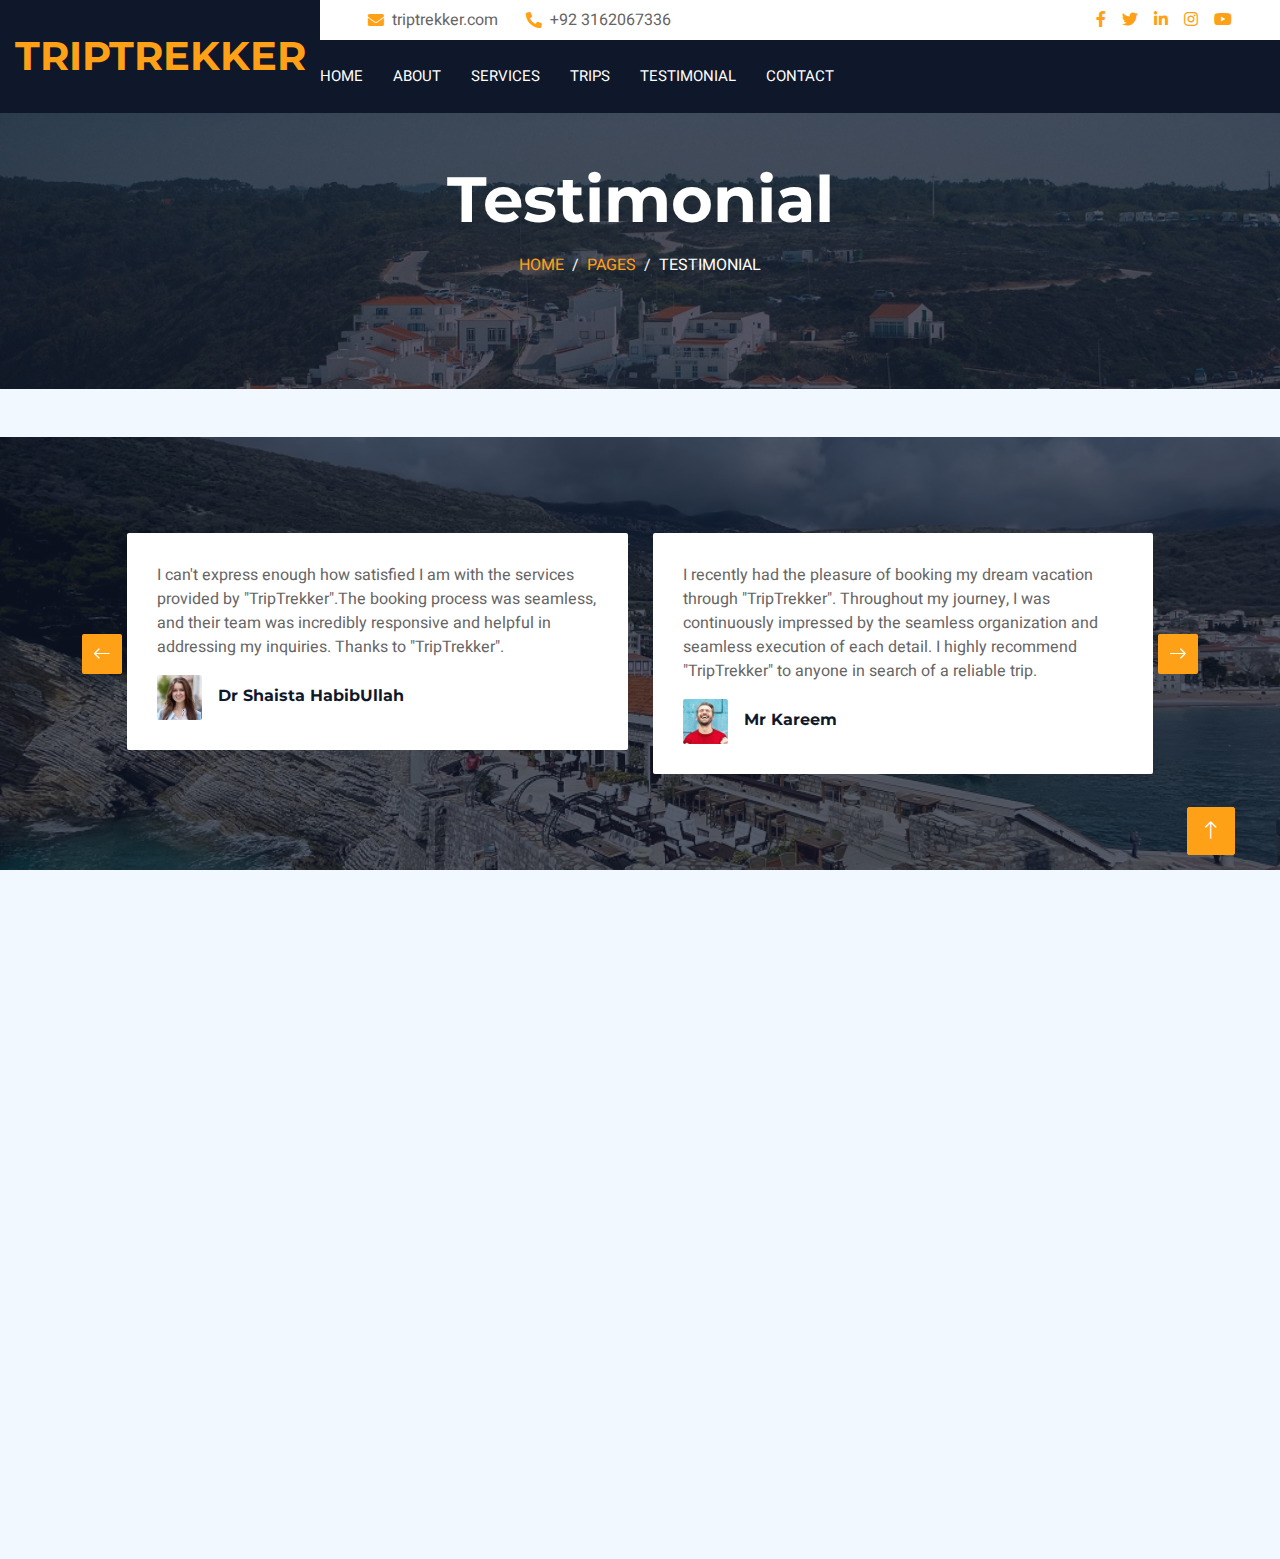
<file: testimonial.html>
<!DOCTYPE html>
<html lang="en">

<head>
    <meta charset="utf-8">
    <title>TripTrekker</title>
    <meta content="width=device-width, initial-scale=1.0" name="viewport">
    <meta content="" name="keywords">
    <meta content="" name="description">

    <!-- Favicon -->
    <link href="img/favicon.ico" rel="icon">

    <!-- Google Web Fonts -->
    <link rel="preconnect" href="https://fonts.googleapis.com">
    <link rel="preconnect" href="https://fonts.gstatic.com" crossorigin>
    <link href="https://fonts.googleapis.com/css2?family=Heebo:wght@400;500;600;700&family=Montserrat:wght@400;500;600;700&display=swap" rel="stylesheet">  

    <!-- Icon Font Stylesheet -->
    <link href="https://cdnjs.cloudflare.com/ajax/libs/font-awesome/5.10.0/css/all.min.css" rel="stylesheet">
    <link href="https://cdn.jsdelivr.net/npm/bootstrap-icons@1.4.1/font/bootstrap-icons.css" rel="stylesheet">

    <!-- Libraries Stylesheet -->
    <link href="lib/animate/animate.min.css" rel="stylesheet">
    <link href="lib/owlcarousel/assets/owl.carousel.min.css" rel="stylesheet">
    <link href="lib/tempusdominus/css/tempusdominus-bootstrap-4.min.css" rel="stylesheet" />

    <!-- Customized Bootstrap Stylesheet -->
    <link href="css/bootstrap.min.css" rel="stylesheet">

    <!-- Template Stylesheet -->
    <link href="css/style.css" rel="stylesheet">
</head>

<body>
    <div class="container-xxl bg-white p-0">
        <!-- Spinner Start -->
        <div id="spinner" class="show bg-white position-fixed translate-middle w-100 vh-100 top-50 start-50 d-flex align-items-center justify-content-center">
            <div class="spinner-border text-primary" style="width: 3rem; height: 3rem;" role="status">
                <span class="sr-only">Loading...</span>
            </div>
        </div>
        <!-- Spinner End -->

        <!-- Header Start -->
        <div class="container-fluid bg-dark px-0">
            <div class="row gx-0">
                <div class="col-lg-3 bg-dark d-none d-lg-block">
                    <a href="index.html" class="navbar-brand w-100 h-100 m-0 p-0 d-flex align-items-center justify-content-center">
                        <h1 class="m-0 text-primary text-uppercase">TripTrekker</h1>
                    </a>
                </div>
                <div class="col-lg-9">
                    <div class="row gx-0 bg-white d-none d-lg-flex">
                        <div class="col-lg-7 px-5 text-start">
                            <div class="h-100 d-inline-flex align-items-center py-2 me-4">
                                <i class="fa fa-envelope text-primary me-2"></i>
                                <p class="mb-0">triptrekker.com</p>
                            </div>
                            <div class="h-100 d-inline-flex align-items-center py-2">
                                <i class="fa fa-phone-alt text-primary me-2"></i>
                                <p class="mb-0">+92 3162067336</p>
                            </div>
                        </div>
                        <div class="col-lg-5 px-5 text-end">
                            <div class="d-inline-flex align-items-center py-2">
                                <a class="me-3" href=""><i class="fab fa-facebook-f"></i></a>
                                <a class="me-3" href=""><i class="fab fa-twitter"></i></a>
                                <a class="me-3" href=""><i class="fab fa-linkedin-in"></i></a>
                                <a class="me-3" href=""><i class="fab fa-instagram"></i></a>
                                <a class="" href=""><i class="fab fa-youtube"></i></a>
                            </div>
                        </div>
                    </div>
                    <nav class="navbar navbar-expand-lg bg-dark navbar-dark p-3 p-lg-0">
                        <a href="index.html" class="navbar-brand d-block d-lg-none">
                            <h1 class="m-0 text-primary text-uppercase">Hotelier</h1>
                        </a>
                        <button type="button" class="navbar-toggler" data-bs-toggle="collapse" data-bs-target="#navbarCollapse">
                            <span class="navbar-toggler-icon"></span>
                        </button>
                        <div class="collapse navbar-collapse justify-content-between" id="navbarCollapse">
                            <div class="navbar-nav mr-auto py-0">
                                <a href="index.html" class="nav-item nav-link">Home</a>
                                <a href="about.html" class="nav-item nav-link">About</a>
                                <a href="service.html" class="nav-item nav-link">Services</a>
                                <a href="room.html" class="nav-item nav-link">Trips</a>
                                <a href="testimonial.html" class="nav-item nav-link">Testimonial</a>
                                <a href="contact.html" class="nav-item nav-link">Contact</a>
                                <!-- <div class="nav-item dropdown">
                                    <a href="#" class="nav-link dropdown-toggle active" data-bs-toggle="dropdown">Pages</a>
                                    <div class="dropdown-menu rounded-0 m-0">
                                        <a href="booking.html" class="dropdown-item active">Booking</a>
                                    </div>
                                </div> -->
                            </div>
                        </div>
                    </nav>
                </div>
            </div>
        </div>
        <!-- Header End -->


        <!-- Page Header Start -->
        <div class="container-fluid page-header mb-5 p-0" style="background-image: url(img/crousel-no1.jpg);">
            <div class="container-fluid page-header-inner py-5">
                <div class="container text-center pb-5">
                    <h1 class="display-3 text-white mb-3 animated slideInDown">Testimonial</h1>
                    <nav aria-label="breadcrumb">
                        <ol class="breadcrumb justify-content-center text-uppercase">
                            <li class="breadcrumb-item"><a href="#">Home</a></li>
                            <li class="breadcrumb-item"><a href="#">Pages</a></li>
                            <li class="breadcrumb-item text-white active" aria-current="page">Testimonial</li>
                        </ol>
                    </nav>
                </div>
            </div>
        </div>
        <!-- Page Header End -->


        <!-- Booking Start -->
        <!-- <div class="container-fluid booking pb-5 wow fadeIn" data-wow-delay="0.1s">
            <div class="container">
                <div class="bg-white shadow" style="padding: 35px;">
                    <div class="row g-2">
                        <div class="col-md-10">
                            <div class="row g-2">
                                <div class="col-md-3">
                                    <div class="date" id="date1" data-target-input="nearest">
                                        <input type="text" class="form-control datetimepicker-input"
                                            placeholder="Check in" data-target="#date1" data-toggle="datetimepicker" />
                                    </div>
                                </div>
                                <div class="col-md-3">
                                    <div class="date" id="date2" data-target-input="nearest">
                                        <input type="text" class="form-control datetimepicker-input" placeholder="Check out" data-target="#date2" data-toggle="datetimepicker"/>
                                    </div>
                                </div>
                                <div class="col-md-3">
                                    <select class="form-select">
                                        <option selected>Adult</option>
                                        <option value="1">Adult 1</option>
                                        <option value="2">Adult 2</option>
                                        <option value="3">Adult 3</option>
                                    </select>
                                </div>
                                <div class="col-md-3">
                                    <select class="form-select">
                                        <option selected>Child</option>
                                        <option value="1">Child 1</option>
                                        <option value="2">Child 2</option>
                                        <option value="3">Child 3</option>
                                    </select>
                                </div>
                            </div>
                        </div>
                        <div class="col-md-2">
                            <button class="btn btn-primary w-100">Submit</button>
                        </div>
                    </div>
                </div>
            </div> -->
        </div>
        <!-- Booking End -->


        <!-- Testimonial Start -->
        <div class="container-xxl testimonial my-5 py-5 bg-dark wow zoomIn" data-wow-delay="0.1s">
            <div class="container">
                <div class="owl-carousel testimonial-carousel py-5">
                    <div class="testimonial-item position-relative bg-white rounded overflow-hidden">
                        <p>I can't express enough how satisfied I am with the services provided by "TripTrekker".The booking process was seamless, and their team was incredibly responsive and helpful in addressing my inquiries.
                            Thanks to "TripTrekker".
                        </p>
                        <div class="d-flex align-items-center">
                            <img class="img-fluid flex-shrink-0 rounded" src="img/testimonial-1.jpg" style="width: 45px; height: 45px;">
                            <div class="ps-3">
                                <h6 class="fw-bold mb-1">Dr Shaista HabibUllah</h6>
                            </div>
                        </div>
                        <!-- <i class="fa fa-quote-right fa-3x text-primary position-absolute end-0 bottom-0 me-4 mb-n1"></i> -->
                    </div>
                    <div class="testimonial-item position-relative bg-white rounded overflow-hidden">
                        <p>I recently had the pleasure of booking my dream vacation through "TripTrekker". Throughout my journey, I was continuously impressed by the seamless organization and seamless execution of each detail. I highly recommend "TripTrekker" to anyone in search of a reliable trip. </p>
                        <div class="d-flex align-items-center">
                            <img class="img-fluid flex-shrink-0 rounded" src="img/testimonial-2.jpg" style="width: 45px; height: 45px;">
                            <div class="ps-3">
                                <h6 class="fw-bold mb-1">Mr Kareem</h6>
                            </div>
                        </div>
                        <!-- <i class="fa fa-quote-right fa-3x text-primary position-absolute end-0 bottom-0 me-4 mb-n1"></i> -->
                    </div>
                    <div class="testimonial-item position-relative bg-white rounded overflow-hidden">
                        <p>During my trip, everything ran seamlessly. From airport transfers to accommodations and sightseeing tours, every detail was taken care of, allowing me to fully immerse myself in the beauty and culture of each destination.
                            Thank you to "TripTrekker"
                        </p>
                        <div class="d-flex align-items-center">
                            <img class="img-fluid flex-shrink-0 rounded" src="img/testimonial-3.jpg" style="width: 45px; height: 45px;">
                            <div class="ps-3">
                                <h6 class="fw-bold mb-1">Mr Memon</h6>
                            </div>
                        </div>
                        <!-- <i class="fa fa-quote-right fa-3x text-primary position-absolute end-0 bottom-0 me-4 mb-n1"></i> -->
                    </div>
                </div>
            </div>
        </div>
        <!-- Testimonial End -->


        <!-- Newsletter Start -->
        <div class="container newsletter mt-5 wow fadeIn" data-wow-delay="0.1s">
            <div class="row justify-content-center">
                <div class="col-lg-10 border rounded p-1">
                    <div class="border rounded text-center p-1">
                        <div class="bg-white rounded text-center p-5">
                            <h4 class="mb-4">Subscribe Our <span class="text-primary text-uppercase">Newsletter</span></h4>
                            <div class="position-relative mx-auto" style="max-width: 400px;">
                                <input class="form-control w-100 py-3 ps-4 pe-5" type="text" placeholder="Enter your email">
                                <button type="button" class="btn btn-primary py-2 px-3 position-absolute top-0 end-0 mt-2 me-2">Submit</button>
                            </div>
                        </div>
                    </div>
                </div>
            </div>
        </div>
        <!-- Newsletter Start -->
        

        <!-- Footer Start -->
        <div class="container-fluid bg-dark text-light footer wow fadeIn" data-wow-delay="0.1s">
            <div class="container pb-5">
                <div class="row g-5">
                    <div class="col-md-6 col-lg-4">
                        <div class="bg-primary rounded p-4">
                            <a href="index.html"><h1 class="text-white text-uppercase mb-3">TripTrekker</h1></a>
                            <p class="text-white mb-0">
								<!-- Download <a class="text-dark fw-medium" href="https://htmlcodex.com/hotel-html-template-pro">TripTrekker – Premium Version</a>, build a professional website for your hotel business and grab the attention of new visitors upon your site’s launch. -->
							</p>
                        </div>
                    </div>
                    <div class="col-md-6 col-lg-3">
                        <h6 class="section-title text-start text-primary text-uppercase mb-4">Contact</h6>
                        <p class="mb-2"><i class="fa fa-map-marker-alt me-3"></i>123 Street, Karachi, Pakistan</p>
                        <p class="mb-2"><i class="fa fa-phone-alt me-3"></i>+92 3162067336</p>
                        <p class="mb-2"><i class="fa fa-envelope me-3"></i>triptrekker.com</p>
                        <div class="d-flex pt-2">
                            <a class="btn btn-outline-light btn-social" href=""><i class="fab fa-twitter"></i></a>
                            <a class="btn btn-outline-light btn-social" href=""><i class="fab fa-facebook-f"></i></a>
                            <a class="btn btn-outline-light btn-social" href=""><i class="fab fa-youtube"></i></a>
                            <a class="btn btn-outline-light btn-social" href=""><i class="fab fa-linkedin-in"></i></a>
                        </div>
                    </div>
                    <div class="col-lg-5 col-md-12">
                        <div class="row gy-5 g-4">
                            <div class="col-md-6">
                                <a class="btn btn-link" href="about.html">About Us</a>
                                <a class="btn btn-link" href="contact.html">Contact Us</a>
                                <a class="btn btn-link" href="">Privacy Policy</a>
                                <a class="btn btn-link" href="">Terms & Condition</a>
                                <a class="btn btn-link" href="">Support</a>
                            </div>
                            <div class="col-md-6">
                                <h6 class="section-title text-start text-primary text-uppercase mb-4">Services</h6>
                                <a class="btn btn-link" href="">International Tours</a>
                                <a class="btn btn-link" href="">Domestic Tours</a>
                                <a class="btn btn-link" href="">Group Tours</a>
                                <a class="btn btn-link" href="">Cruise Packages</a>
                                <a class="btn btn-link" href="">Adventure Travel</a>
                                <a class="btn btn-link" href="">Event & Party</a>
                            </div>
                        </div>
                    </div>
                </div>
            </div>
            <div class="container">
                <div class="copyright">
                    <div class="row">
                        <div class="col-md-6 text-center text-md-start mb-3 mb-md-0">
                            &copy; <a class="border-bottom" href="#">TripTrekker</a>, All Right Reserved. 
							
							<!--/*** This template is free as long as you keep the footer author’s credit link/attribution link/backlink. If you'd like to use the template without the footer author’s credit link/attribution link/backlink, you can purchase the Credit Removal License from "https://htmlcodex.com/credit-removal". Thank you for your support. ***/-->
							Designed By <a class="border-bottom" href="https://htmlcodex.com">Kainat Riaz</a>
                        </div>
                        <div class="col-md-6 text-center text-md-end">
                            <div class="footer-menu">
                                <a href="">Home</a>
                                <a href="">Cookies</a>
                                <a href="">Help</a>
                                <a href="">FQAs</a>
                            </div>
                        </div>
                    </div>
                </div>
            </div>
        </div>
        <!-- Footer End -->


        <!-- Back to Top -->
        <a href="#" class="btn btn-lg btn-primary btn-lg-square back-to-top"><i class="bi bi-arrow-up"></i></a>
    </div>

    <!-- JavaScript Libraries -->
    <script src="https://code.jquery.com/jquery-3.4.1.min.js"></script>
    <script src="https://cdn.jsdelivr.net/npm/bootstrap@5.0.0/dist/js/bootstrap.bundle.min.js"></script>
    <script src="lib/wow/wow.min.js"></script>
    <script src="lib/easing/easing.min.js"></script>
    <script src="lib/waypoints/waypoints.min.js"></script>
    <script src="lib/counterup/counterup.min.js"></script>
    <script src="lib/owlcarousel/owl.carousel.min.js"></script>
    <script src="lib/tempusdominus/js/moment.min.js"></script>
    <script src="lib/tempusdominus/js/moment-timezone.min.js"></script>
    <script src="lib/tempusdominus/js/tempusdominus-bootstrap-4.min.js"></script>

    <!-- Template Javascript -->
    <script src="js/main.js"></script>
</body>

</html>
</file>
<file: css/style.css>
/********** Template CSS **********/
:root {
    --primary: #FEA116;
    --light: #F1F8FF;
    --dark: #0F172B;
}

.fw-medium {
    font-weight: 500 !important;
}

.fw-semi-bold {
    font-weight: 600 !important;
}

.back-to-top {
    position: fixed;
    display: none;
    right: 45px;
    bottom: 45px;
    z-index: 99;
}


/*** Spinner ***/
#spinner {
    opacity: 0;
    visibility: hidden;
    transition: opacity .5s ease-out, visibility 0s linear .5s;
    z-index: 99999;
}

#spinner.show {
    transition: opacity .5s ease-out, visibility 0s linear 0s;
    visibility: visible;
    opacity: 1;
}


/*** Button ***/
.btn {
    font-weight: 500;
    text-transform: uppercase;
    transition: .5s;
}

.btn.btn-primary,
.btn.btn-secondary {
    color: #FFFFFF;
}

.btn-square {
    width: 38px;
    height: 38px;
}

.btn-sm-square {
    width: 32px;
    height: 32px;
}

.btn-lg-square {
    width: 48px;
    height: 48px;
}

.btn-square,
.btn-sm-square,
.btn-lg-square {
    padding: 0;
    display: flex;
    align-items: center;
    justify-content: center;
    font-weight: normal;
    border-radius: 2px;
}


/*** Navbar ***/
.navbar-dark .navbar-nav .nav-link {
    margin-right: 30px;
    padding: 25px 0;
    color: #FFFFFF;
    font-size: 15px;
    text-transform: uppercase;
    outline: none;
}

.navbar-dark .navbar-nav .nav-link:hover,
.navbar-dark .navbar-nav .nav-link.active {
    color: var(--primary);
}

@media (max-width: 991.98px) {
    .navbar-dark .navbar-nav .nav-link  {
        margin-right: 0;
        padding: 10px 0;
    }
}


/*** Header ***/
.carousel-caption {
    top: 0;
    left: 0;
    right: 0;
    bottom: 0;
    background: rgba(15, 23, 43, .7);
    z-index: 1;
}

.carousel-control-prev,
.carousel-control-next {
    width: 10%;
}

.carousel-control-prev-icon,
.carousel-control-next-icon {
    width: 3rem;
    height: 3rem;
}

@media (max-width: 768px) {
    #header-carousel .carousel-item {
        position: relative;
        min-height: 450px;
    }
    
    #header-carousel .carousel-item img {
        position: absolute;
        width: 100%;
        height: 100%;
        object-fit: cover;
    }
}

.page-header {
    background-position: center center;
    background-repeat: no-repeat;
    background-size: cover;
}

.page-header-inner {
    background: rgba(15, 23, 43, .7);
}

.breadcrumb-item + .breadcrumb-item::before {
    color: var(--light);
}

.booking {
    position: relative;
    margin-top: -100px !important;
    z-index: 1;
}


/*** Section Title ***/
.section-title {
    position: relative;
    display: inline-block;
}

.section-title::before {
    position: absolute;
    content: "";
    width: 45px;
    height: 2px;
    top: 50%;
    left: -55px;
    margin-top: -1px;
    background: var(--primary);
}

.section-title::after {
    position: absolute;
    content: "";
    width: 45px;
    height: 2px;
    top: 50%;
    right: -55px;
    margin-top: -1px;
    background: var(--primary);
}

.section-title.text-start::before,
.section-title.text-end::after {
    display: none;
}


/*** Service ***/
.service-item {
    height: 320px;
    padding: 30px;
    display: flex;
    flex-direction: column;
    justify-content: center;
    text-align: center;
    background: #FFFFFF;
    box-shadow: 0 0 45px rgba(0, 0, 0, .08);
    transition: .5s;
}

.service-item:hover {
    background: var(--primary);
}

.service-item .service-icon {
    margin: 0 auto 30px auto;
    width: 65px;
    height: 65px;
    transition: .5s;
}

.service-item i,
.service-item h5,
.service-item p {
    transition: .5s;
}

.service-item:hover i,
.service-item:hover h5,
.service-item:hover p {
    color: #FFFFFF !important;
}


/*** Youtube Video ***/
.video {
    position: relative;
    height: 100%;
    min-height: 500px;
    background: linear-gradient(rgba(15, 23, 43, .1), rgba(15, 23, 43, .1)), url(../img/video2.jpg);
    background-position: center center;
    background-repeat: no-repeat;
    background-size: cover;
}

.video .btn-play {
    position: absolute;
    z-index: 3;
    top: 50%;
    left: 50%;
    transform: translateX(-50%) translateY(-50%);
    box-sizing: content-box;
    display: block;
    width: 32px;
    height: 44px;
    border-radius: 50%;
    border: none;
    outline: none;
    padding: 18px 20px 18px 28px;
}

.video .btn-play:before {
    content: "";
    position: absolute;
    z-index: 0;
    left: 50%;
    top: 50%;
    transform: translateX(-50%) translateY(-50%);
    display: block;
    width: 100px;
    height: 100px;
    background: var(--primary);
    border-radius: 50%;
    animation: pulse-border 1500ms ease-out infinite;
}

.video .btn-play:after {
    content: "";
    position: absolute;
    z-index: 1;
    left: 50%;
    top: 50%;
    transform: translateX(-50%) translateY(-50%);
    display: block;
    width: 100px;
    height: 100px;
    background: var(--primary);
    border-radius: 50%;
    transition: all 200ms;
}

.video .btn-play img {
    position: relative;
    z-index: 3;
    max-width: 100%;
    width: auto;
    height: auto;
}

.video .btn-play span {
    display: block;
    position: relative;
    z-index: 3;
    width: 0;
    height: 0;
    border-left: 32px solid var(--dark);
    border-top: 22px solid transparent;
    border-bottom: 22px solid transparent;
}

@keyframes pulse-border {
    0% {
        transform: translateX(-50%) translateY(-50%) translateZ(0) scale(1);
        opacity: 1;
    }

    100% {
        transform: translateX(-50%) translateY(-50%) translateZ(0) scale(1.5);
        opacity: 0;
    }
}

#videoModal {
    z-index: 99999;
}

#videoModal .modal-dialog {
    position: relative;
    max-width: 800px;
    margin: 60px auto 0 auto;
}

#videoModal .modal-body {
    position: relative;
    padding: 0px;
}

#videoModal .close {
    position: absolute;
    width: 30px;
    height: 30px;
    right: 0px;
    top: -30px;
    z-index: 999;
    font-size: 30px;
    font-weight: normal;
    color: #FFFFFF;
    background: #000000;
    opacity: 1;
}


/*** Testimonial ***/
.testimonial {
    background: linear-gradient(rgba(15, 23, 43, .7), rgba(15, 23, 43, .7)), url(../img/carousel-no-2.jpg);
    background-position: center center;
    background-repeat: no-repeat;
    background-size: cover;
}

.testimonial-carousel {
    padding-left: 45px;
    padding-right: 45px;
}

.testimonial-carousel .testimonial-item {
    padding: 30px;
}

.testimonial-carousel .owl-nav {
    position: absolute;
    width: 100%;
    height: 40px;
    top: calc(50% - 20px);
    left: 0;
    display: flex;
    justify-content: space-between;
    z-index: 1;
}

.testimonial-carousel .owl-nav .owl-prev,
.testimonial-carousel .owl-nav .owl-next {
    position: relative;
    width: 40px;
    height: 40px;
    display: flex;
    align-items: center;
    justify-content: center;
    color: #FFFFFF;
    background: var(--primary);
    border-radius: 2px;
    font-size: 18px;
    transition: .5s;
}

.testimonial-carousel .owl-nav .owl-prev:hover,
.testimonial-carousel .owl-nav .owl-next:hover {
    color: var(--primary);
    background: #FFFFFF;
}

/*** Team ***/
.team-item,
.team-item .bg-primary,
.team-item .bg-primary i {
    transition: .5s;
}

.team-item:hover {
    border-color: var(--secondary) !important;
}

.team-item:hover .bg-primary {
    background: var(--secondary) !important;
}

.team-item:hover .bg-primary i {
    color: var(--secondary) !important;
}


/*** Footer ***/
.newsletter {
    position: relative;
    z-index: 1;
}

.footer {
    position: relative;
    margin-top: -110px;
    padding-top: 180px;
}

.footer .btn.btn-social {
    margin-right: 5px;
    width: 35px;
    height: 35px;
    display: flex;
    align-items: center;
    justify-content: center;
    color: var(--light);
    border: 1px solid #FFFFFF;
    border-radius: 35px;
    transition: .3s;
}

.footer .btn.btn-social:hover {
    color: var(--primary);
}

.footer .btn.btn-link {
    display: block;
    margin-bottom: 5px;
    padding: 0;
    text-align: left;
    color: #FFFFFF;
    font-size: 15px;
    font-weight: normal;
    text-transform: capitalize;
    transition: .3s;
}

.footer .btn.btn-link::before {
    position: relative;
    content: "\f105";
    font-family: "Font Awesome 5 Free";
    font-weight: 900;
    margin-right: 10px;
}

.footer .btn.btn-link:hover {
    letter-spacing: 1px;
    box-shadow: none;
}

.footer .copyright {
    padding: 25px 0;
    font-size: 15px;
    border-top: 1px solid rgba(256, 256, 256, .1);
}

.footer .copyright a {
    color: var(--light);
}

.footer .footer-menu a {
    margin-right: 15px;
    padding-right: 15px;
    border-right: 1px solid rgba(255, 255, 255, .3);
}

.footer .footer-menu a:last-child {
    margin-right: 0;
    padding-right: 0;
    border-right: none;
}
</file>
